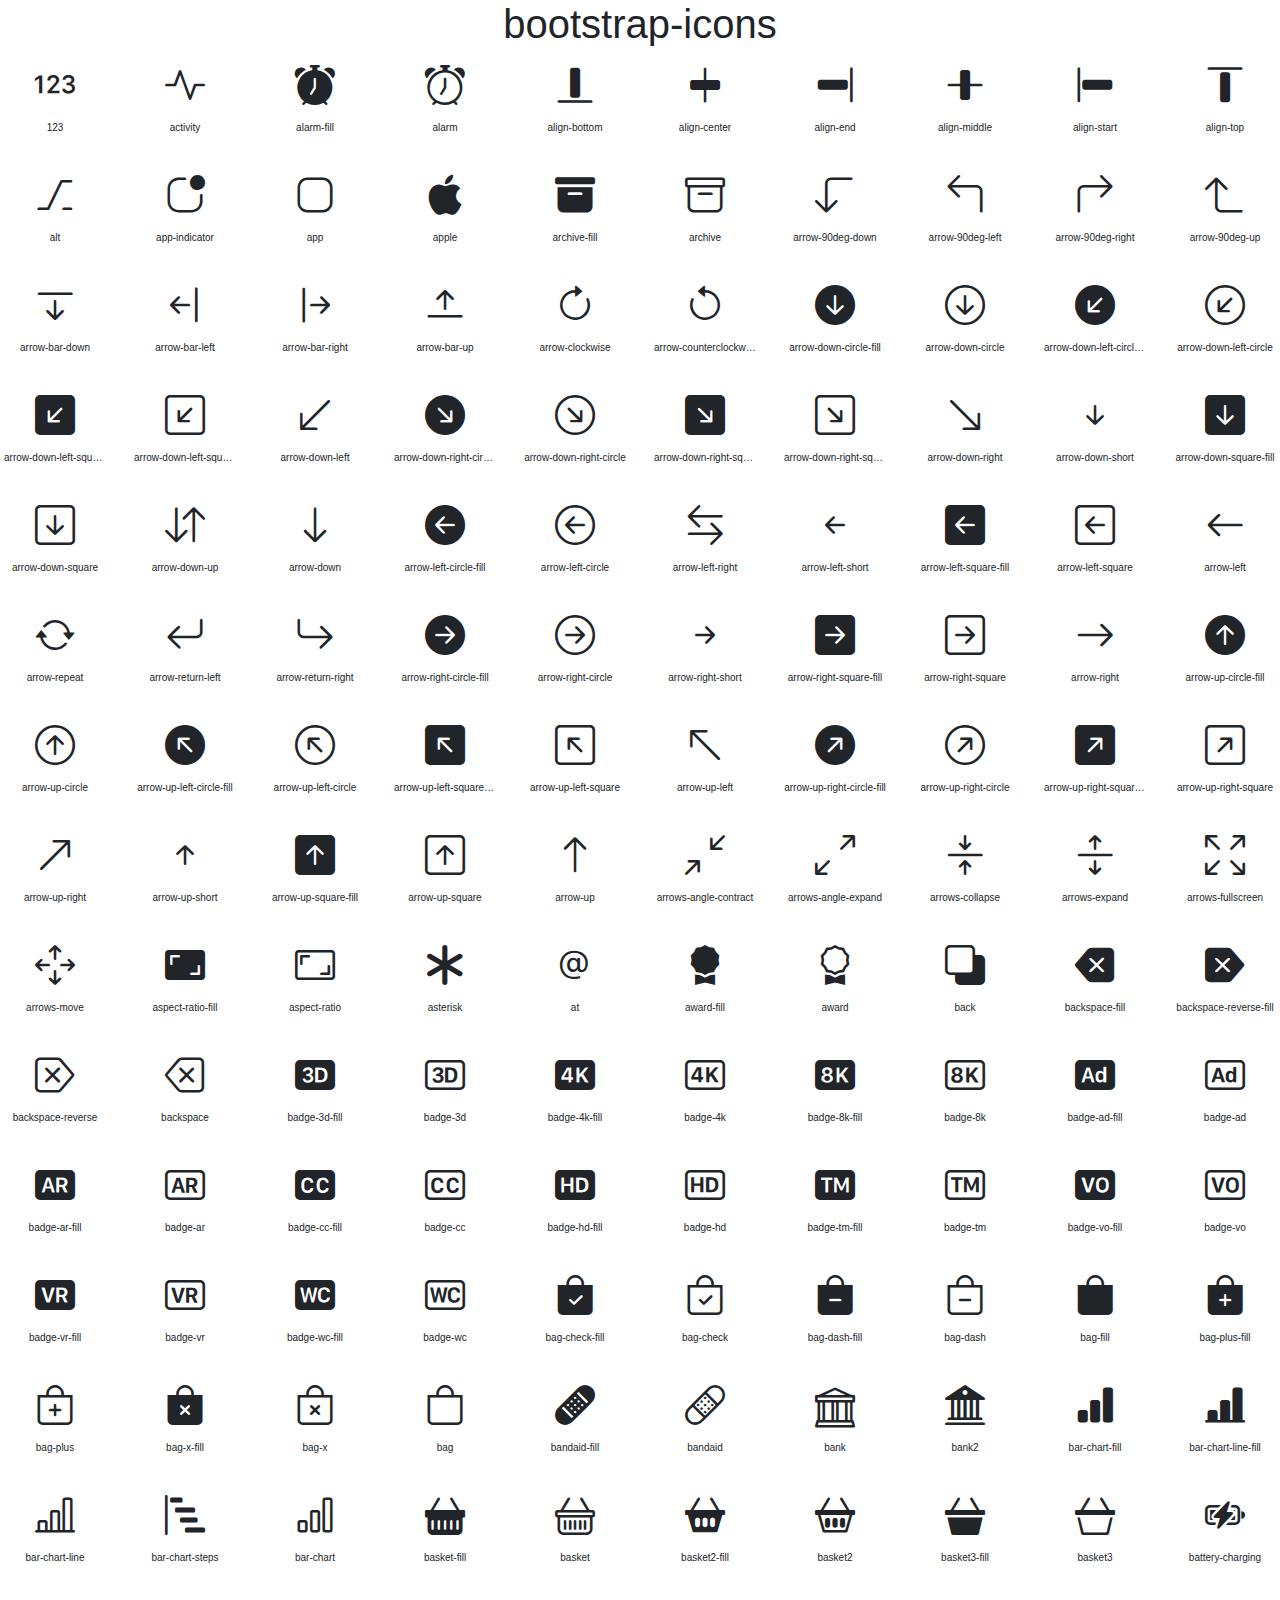
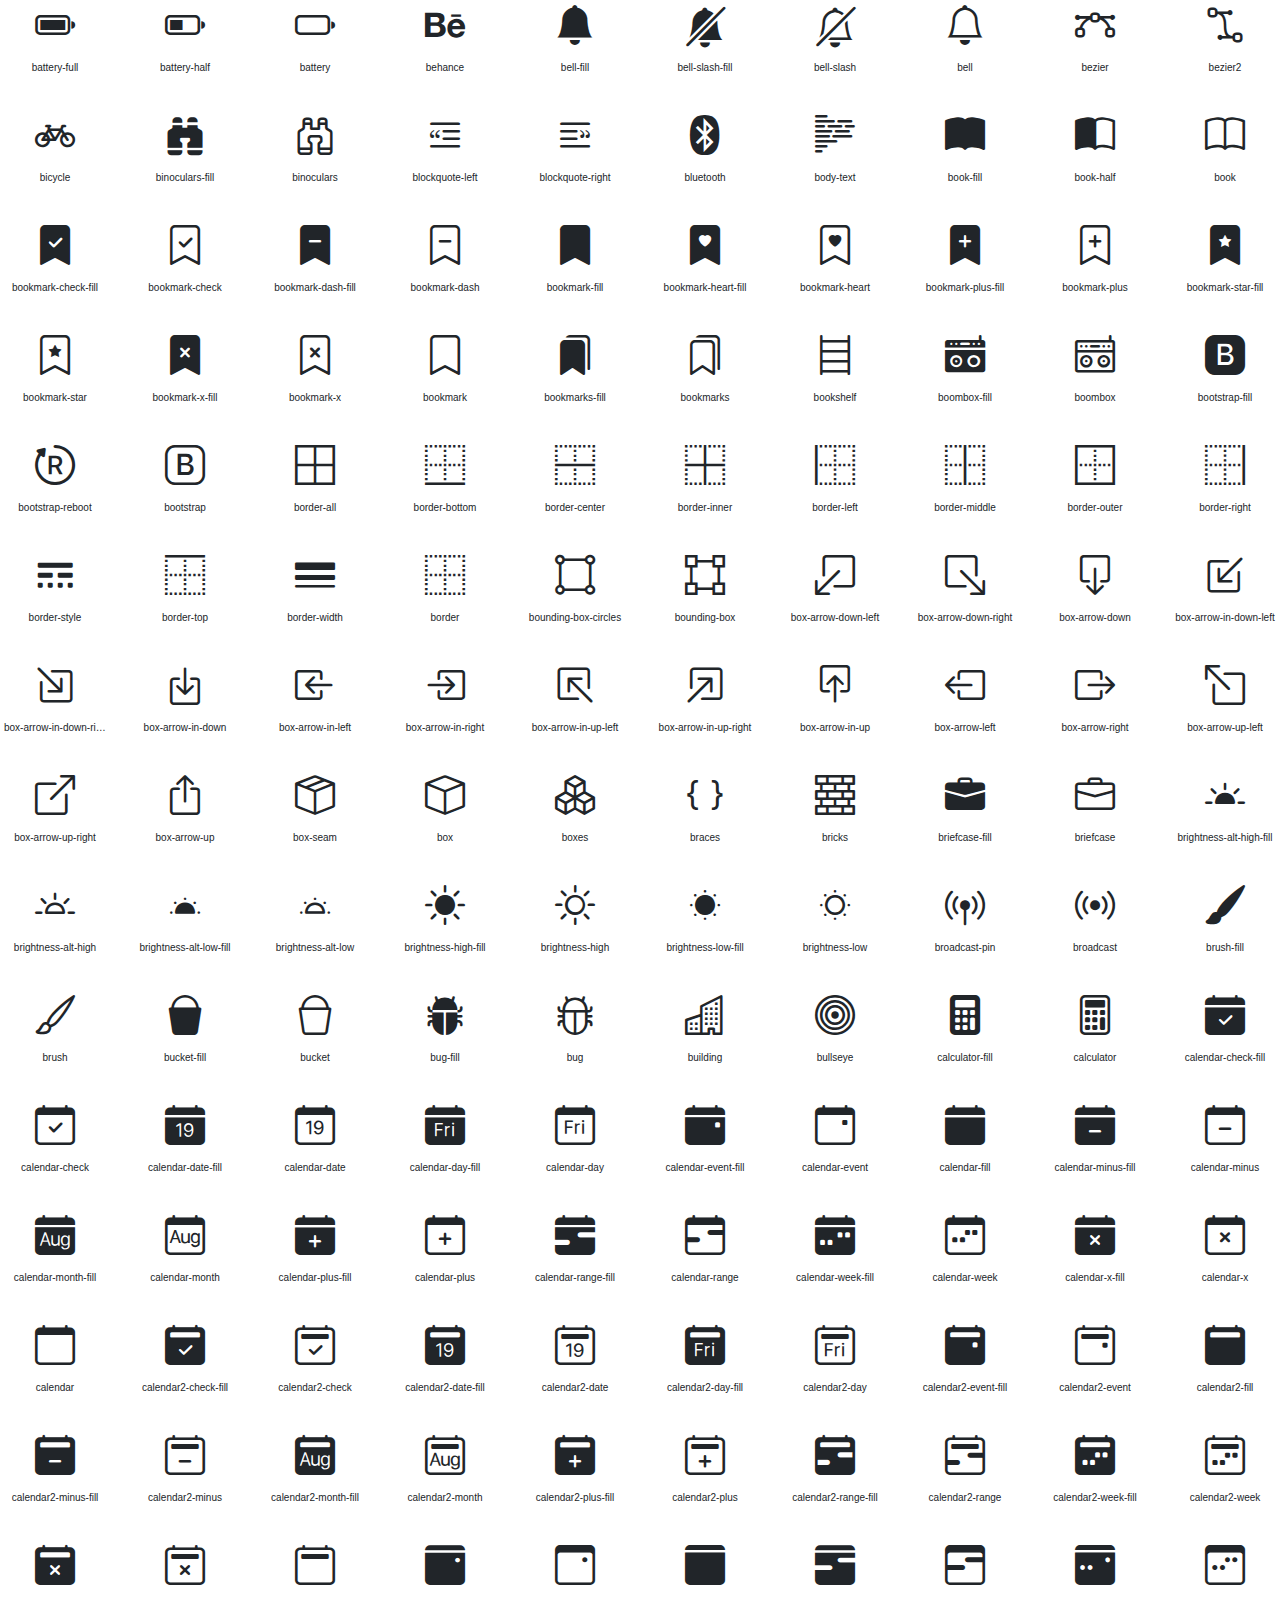
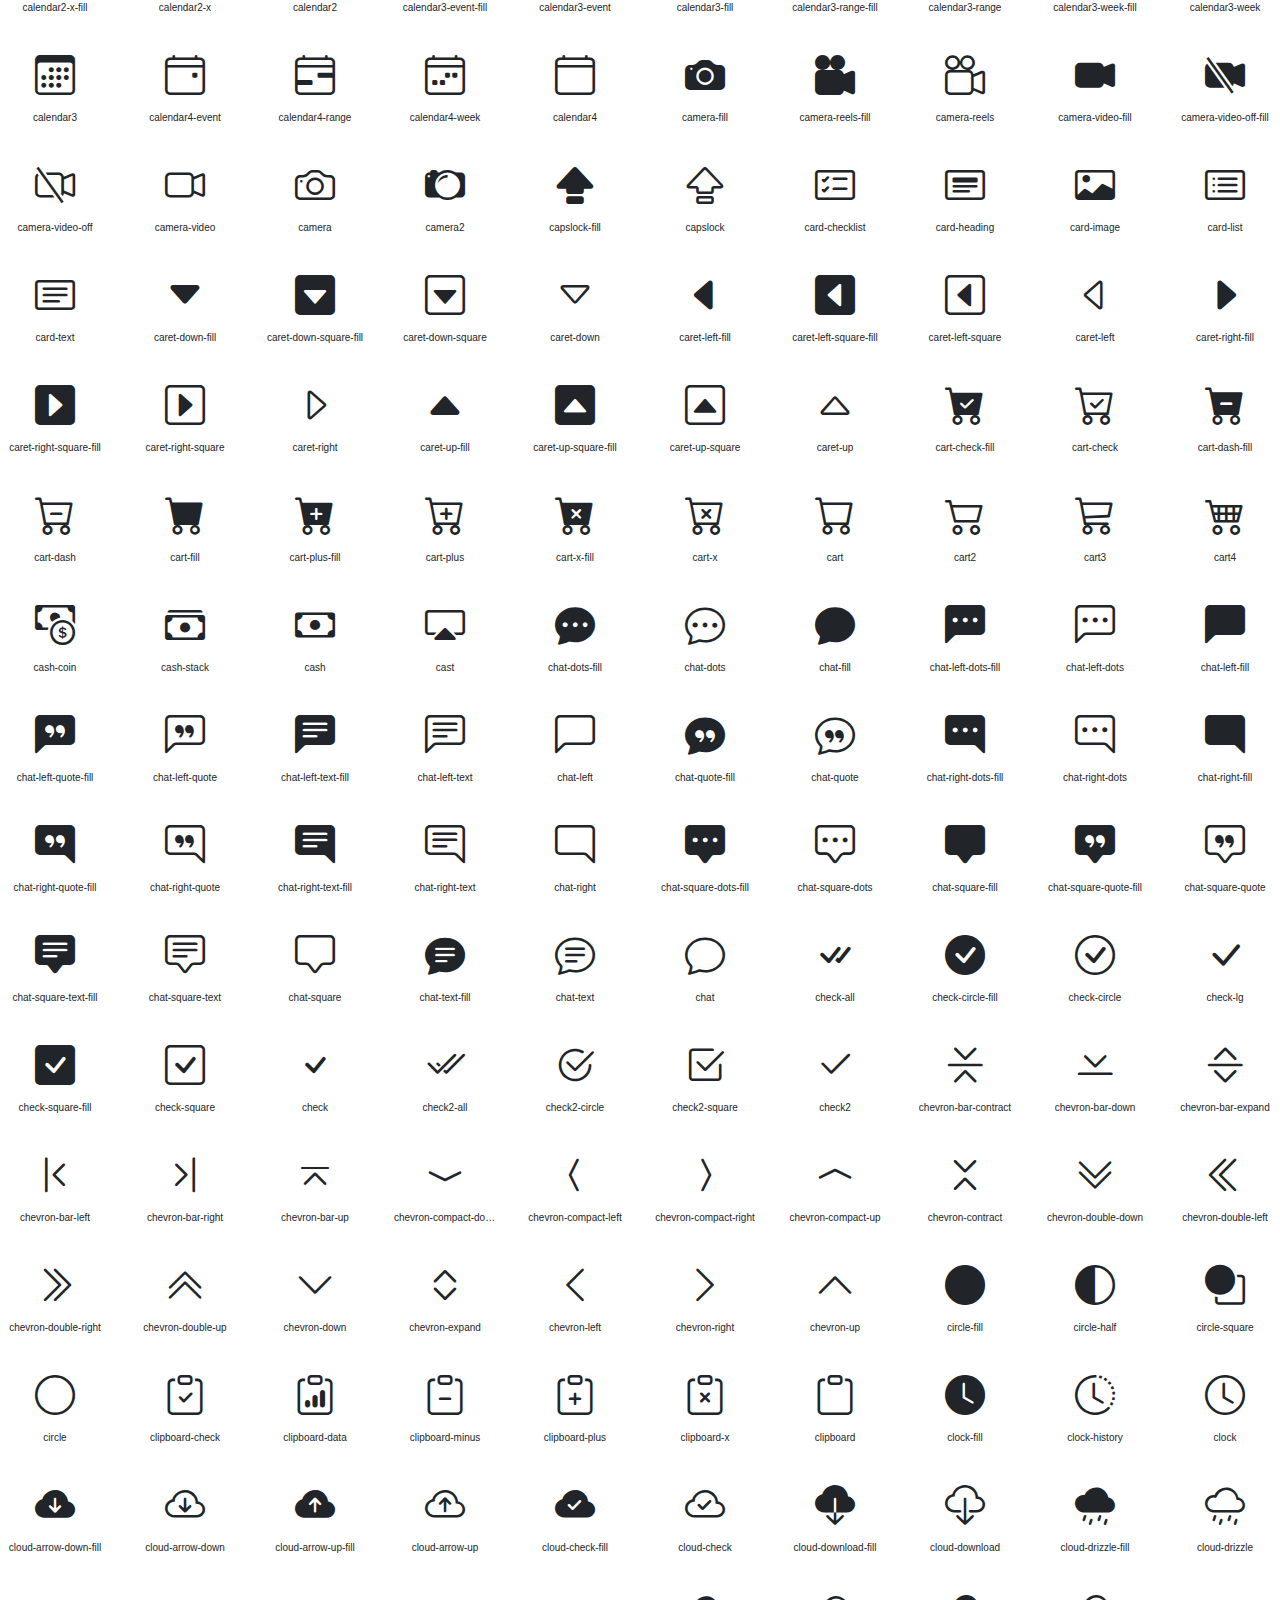
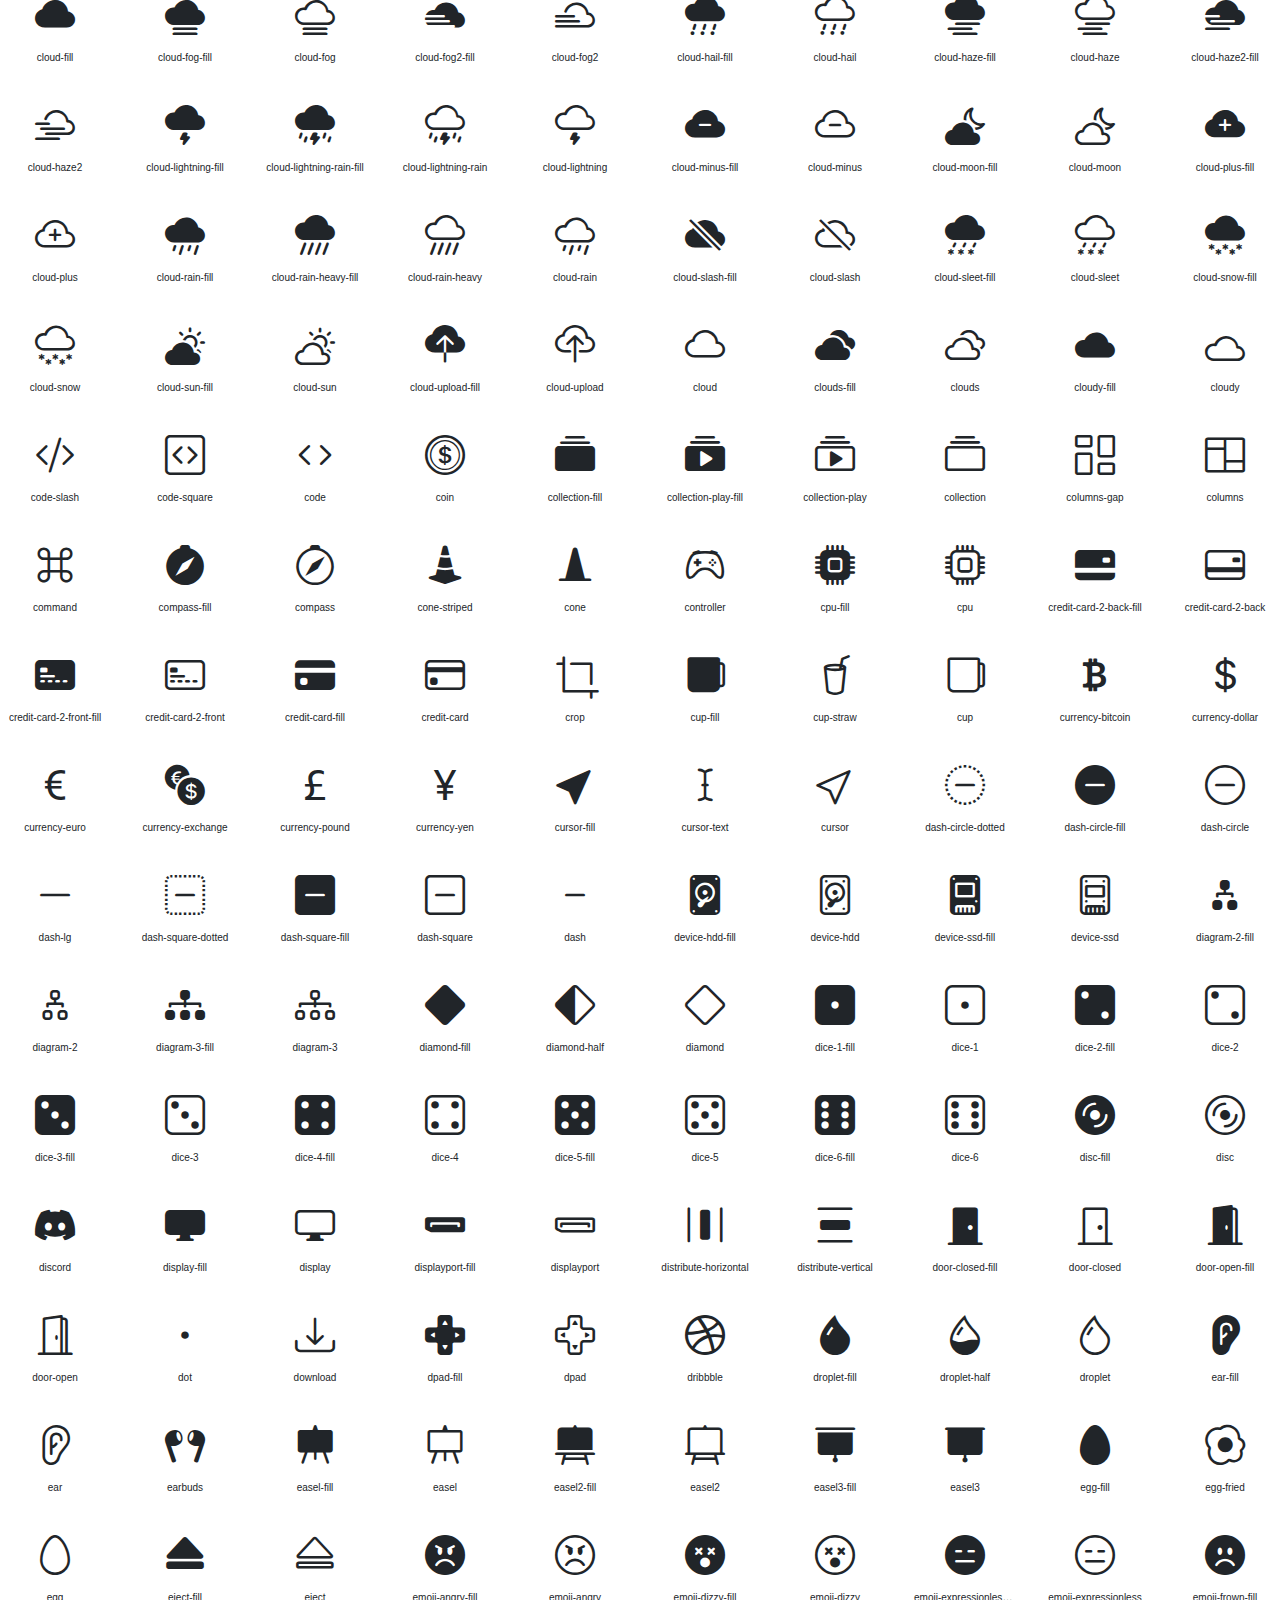
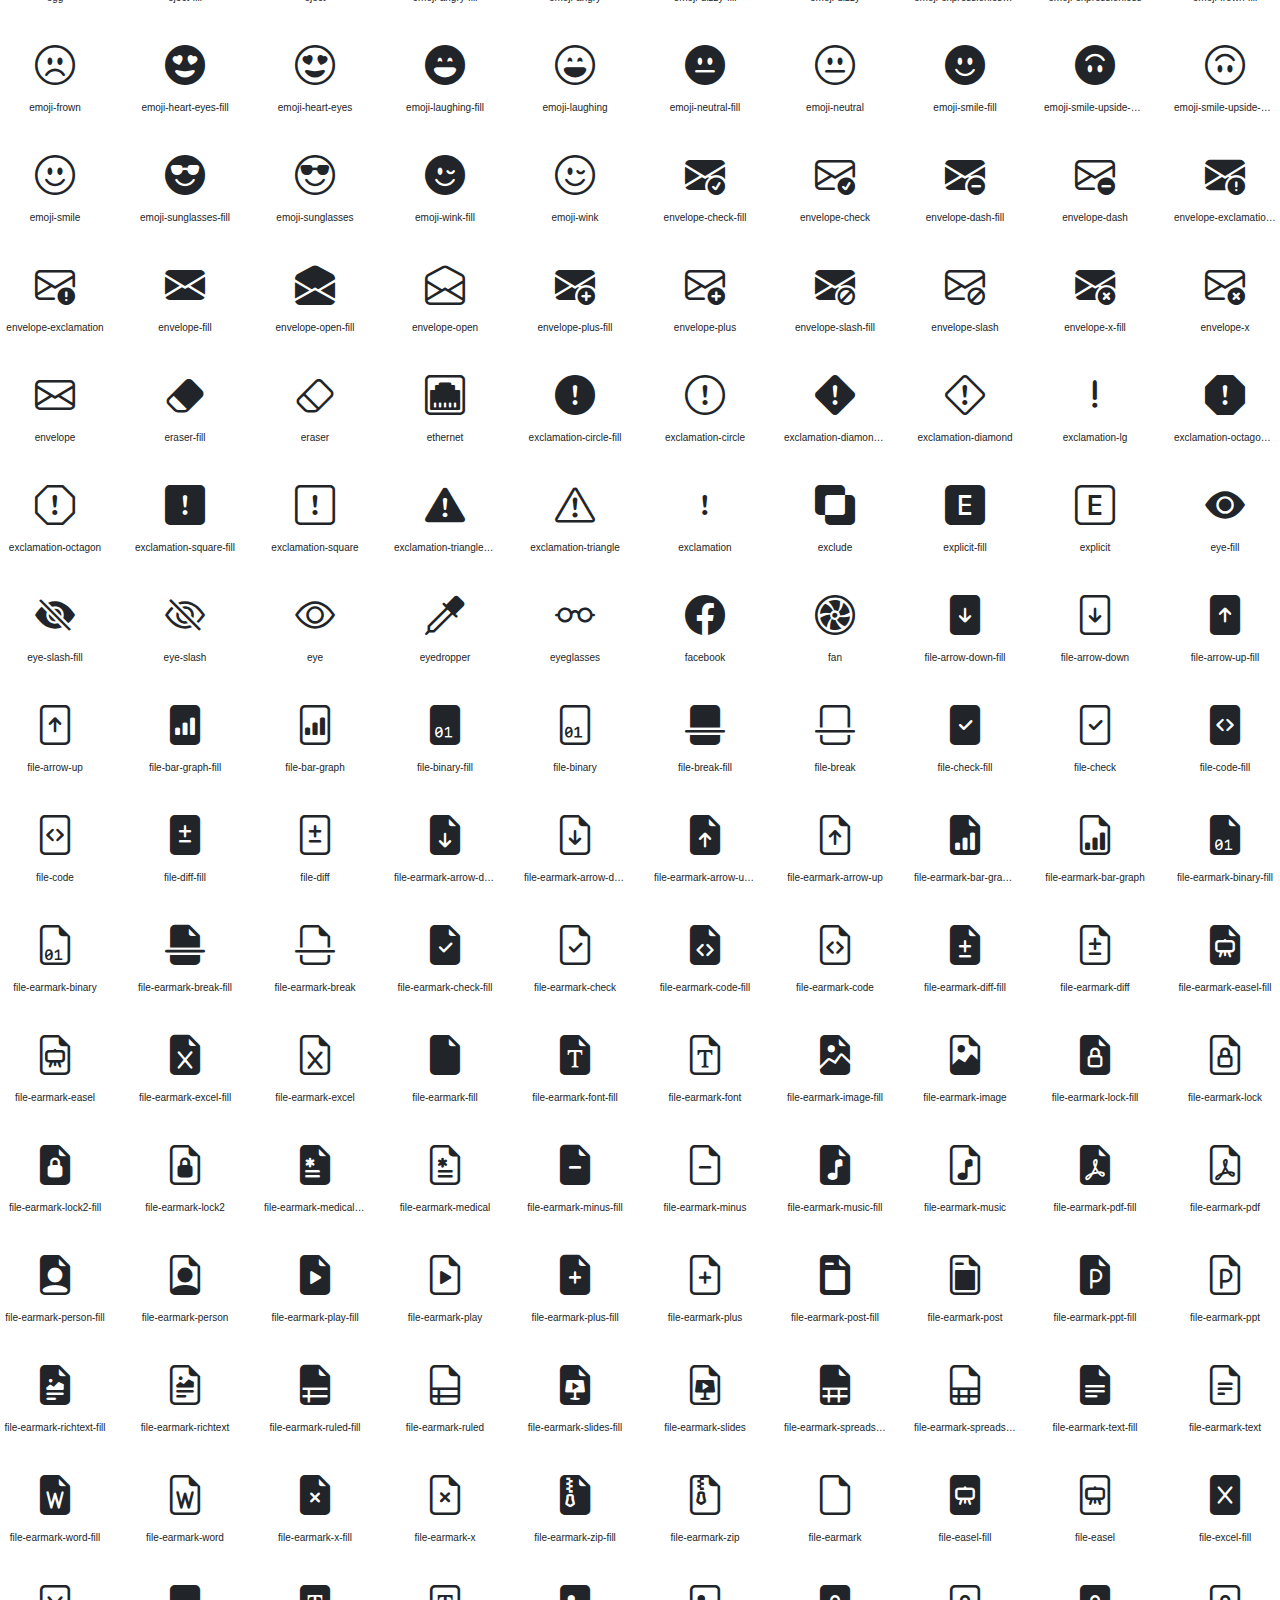
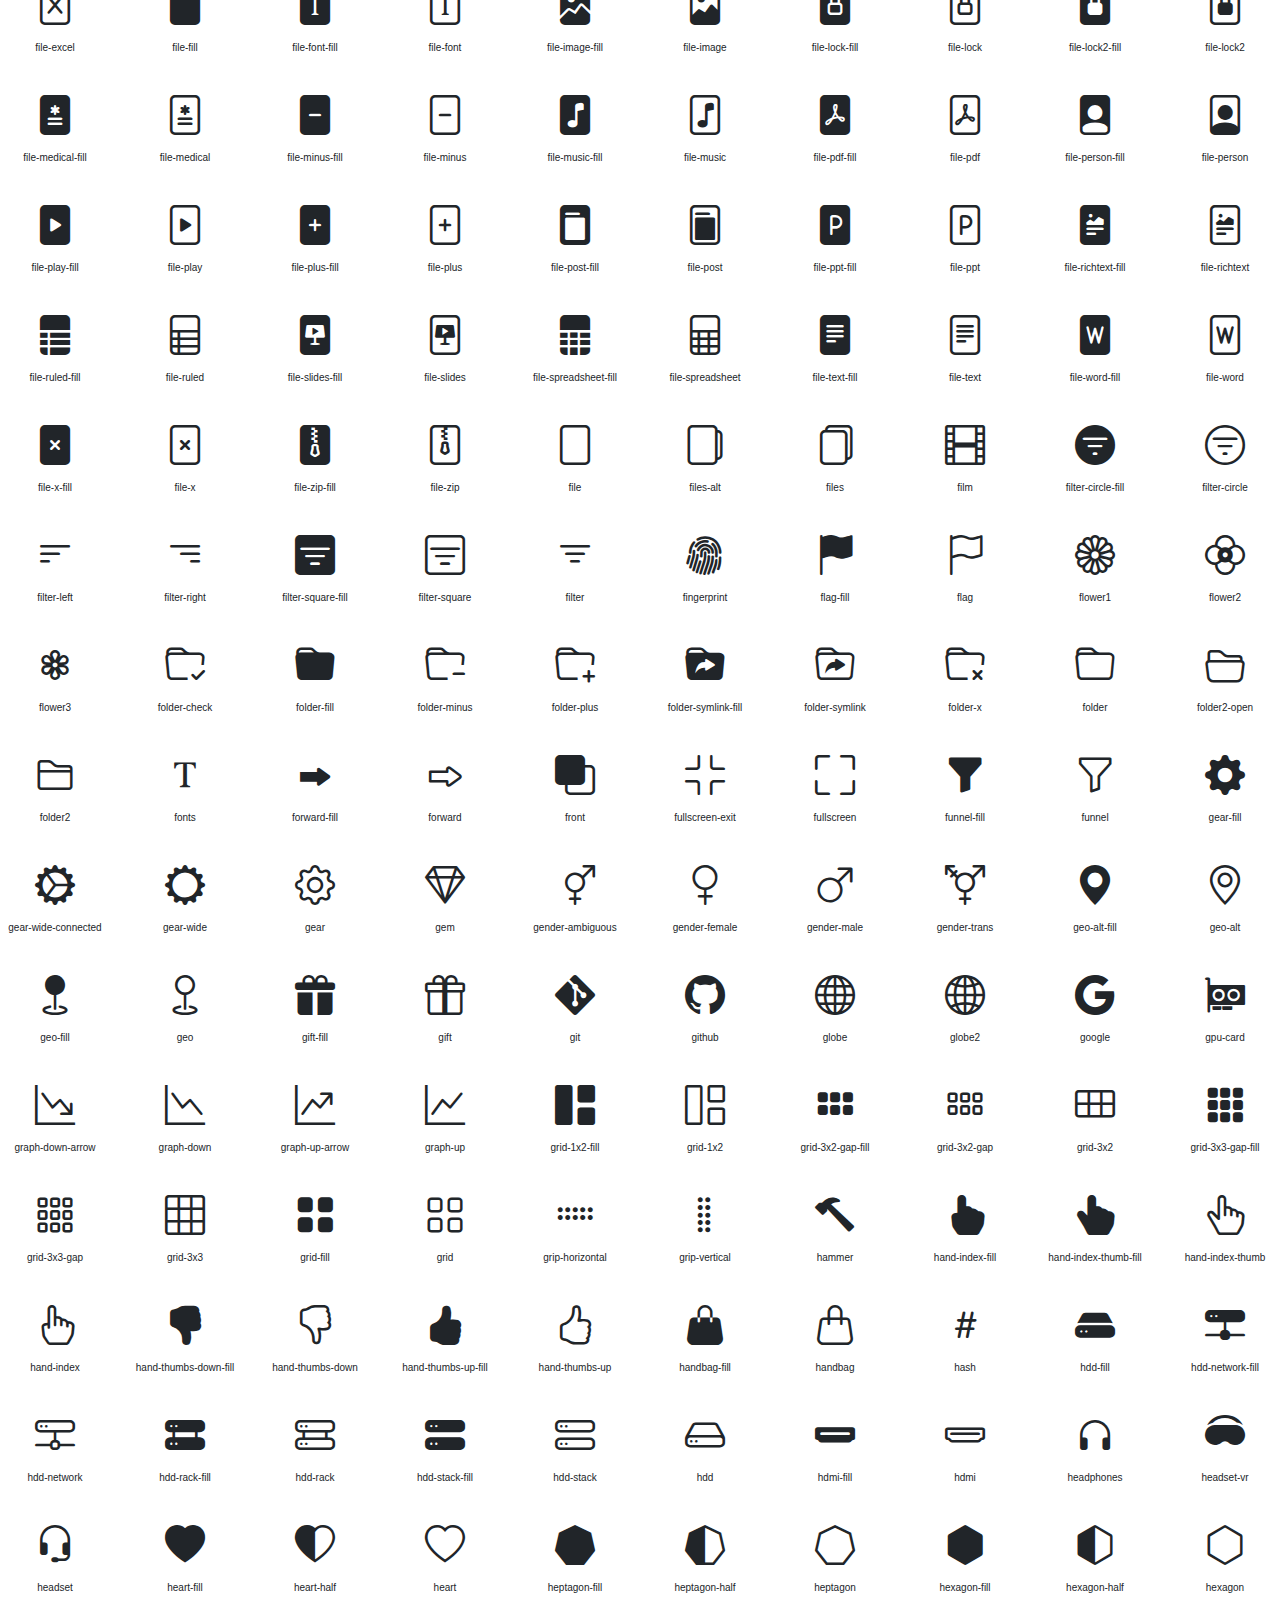
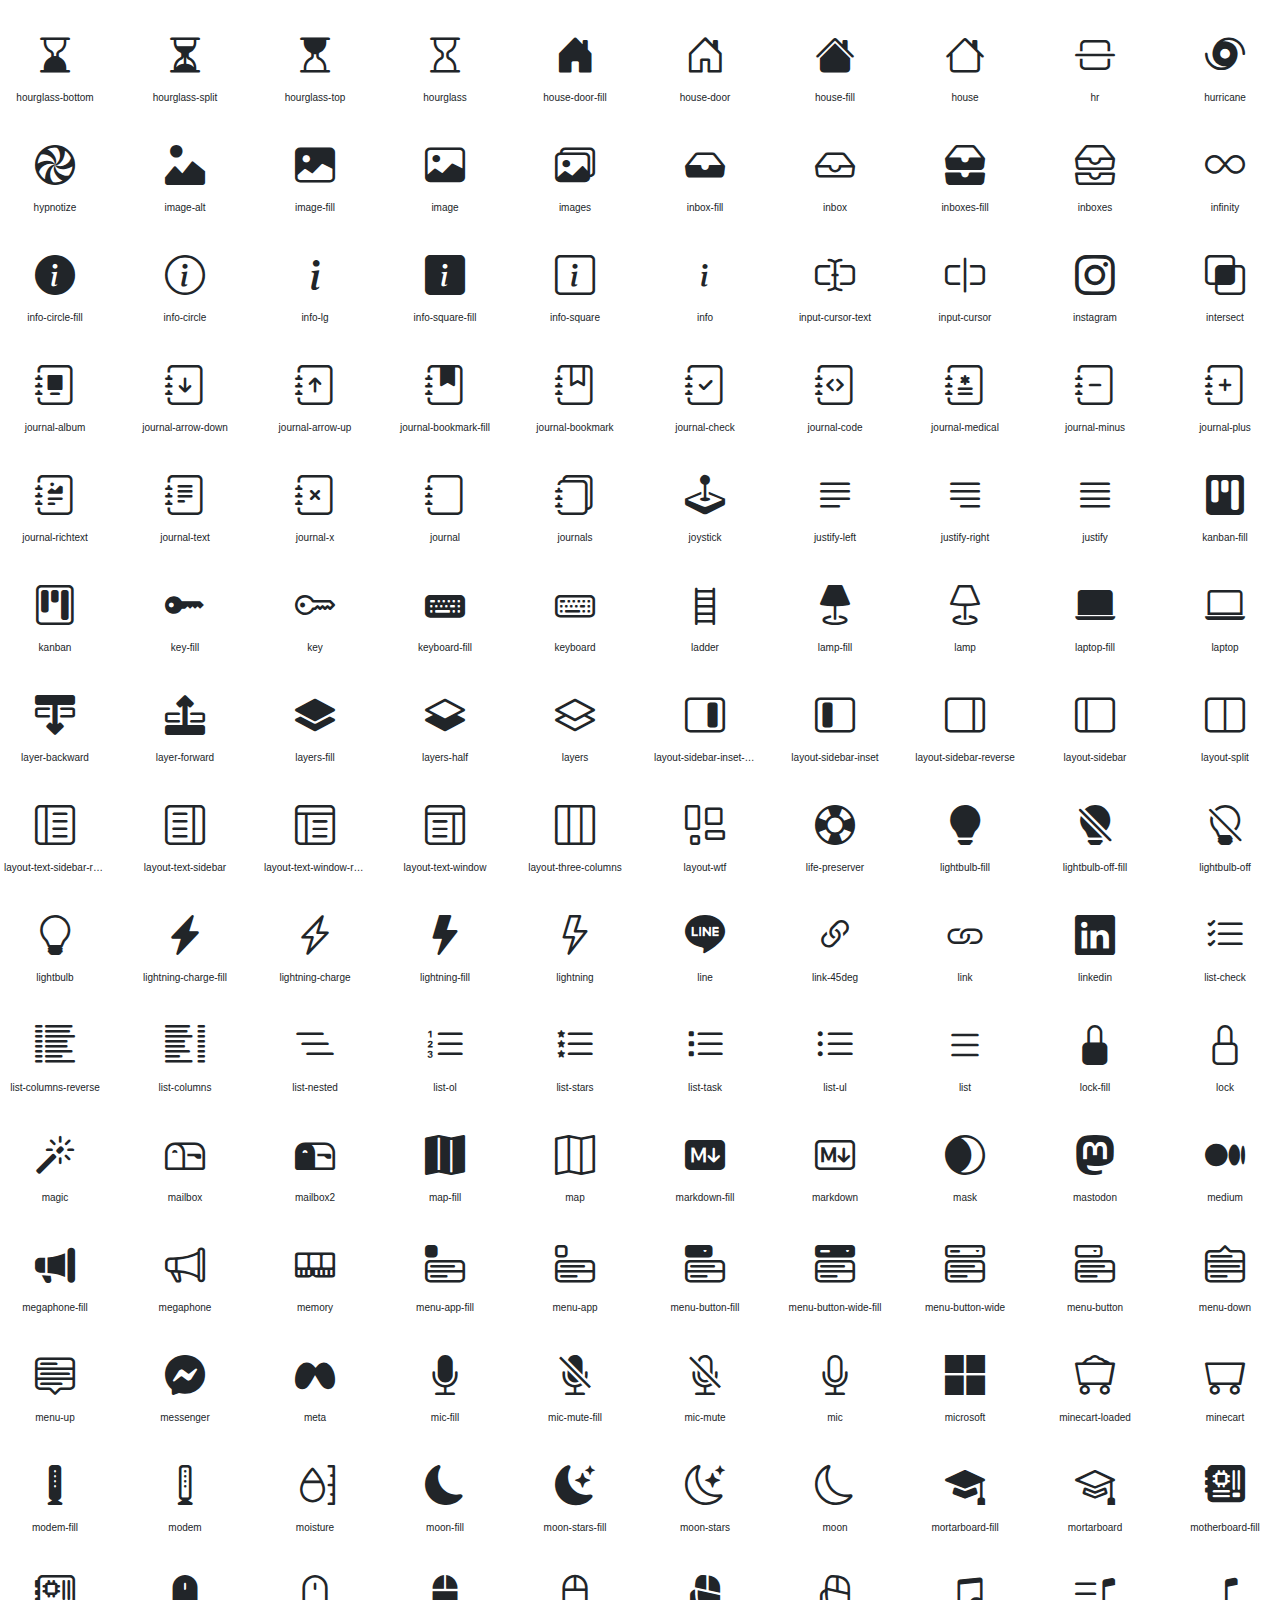
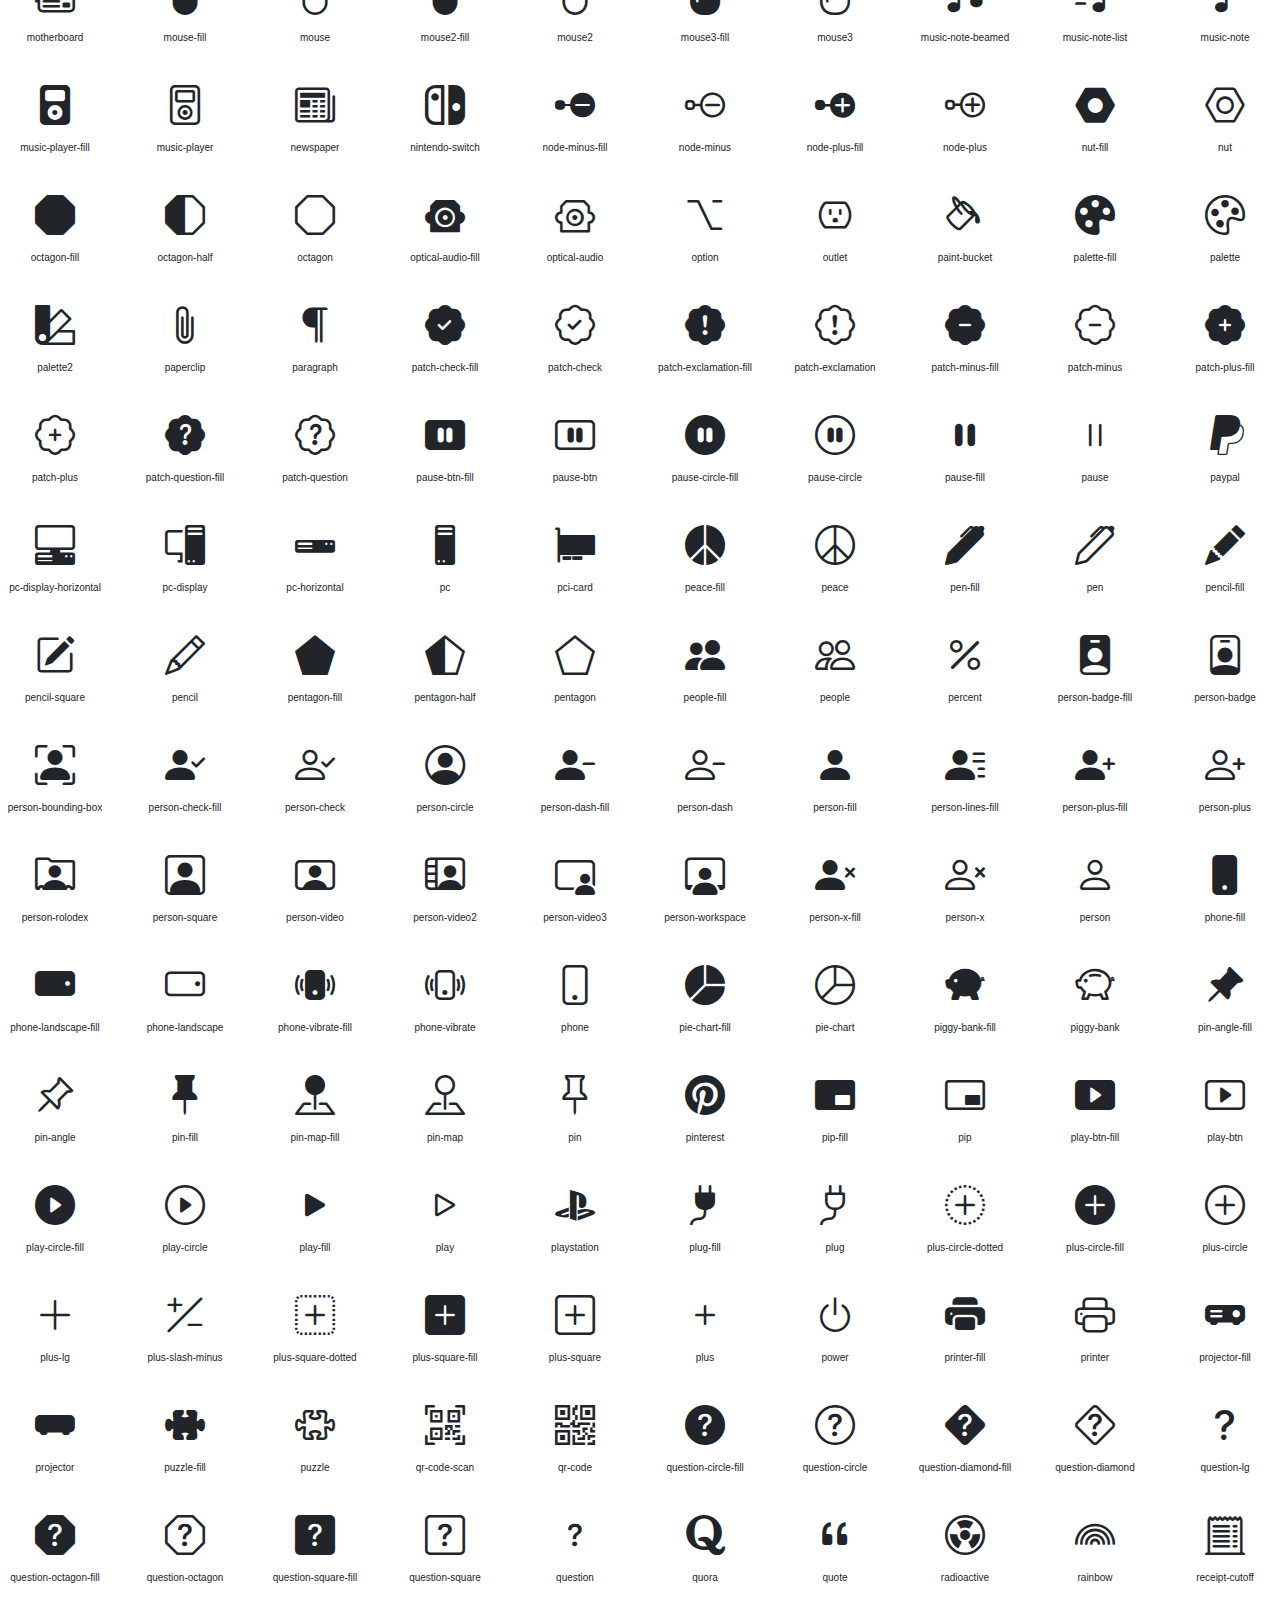
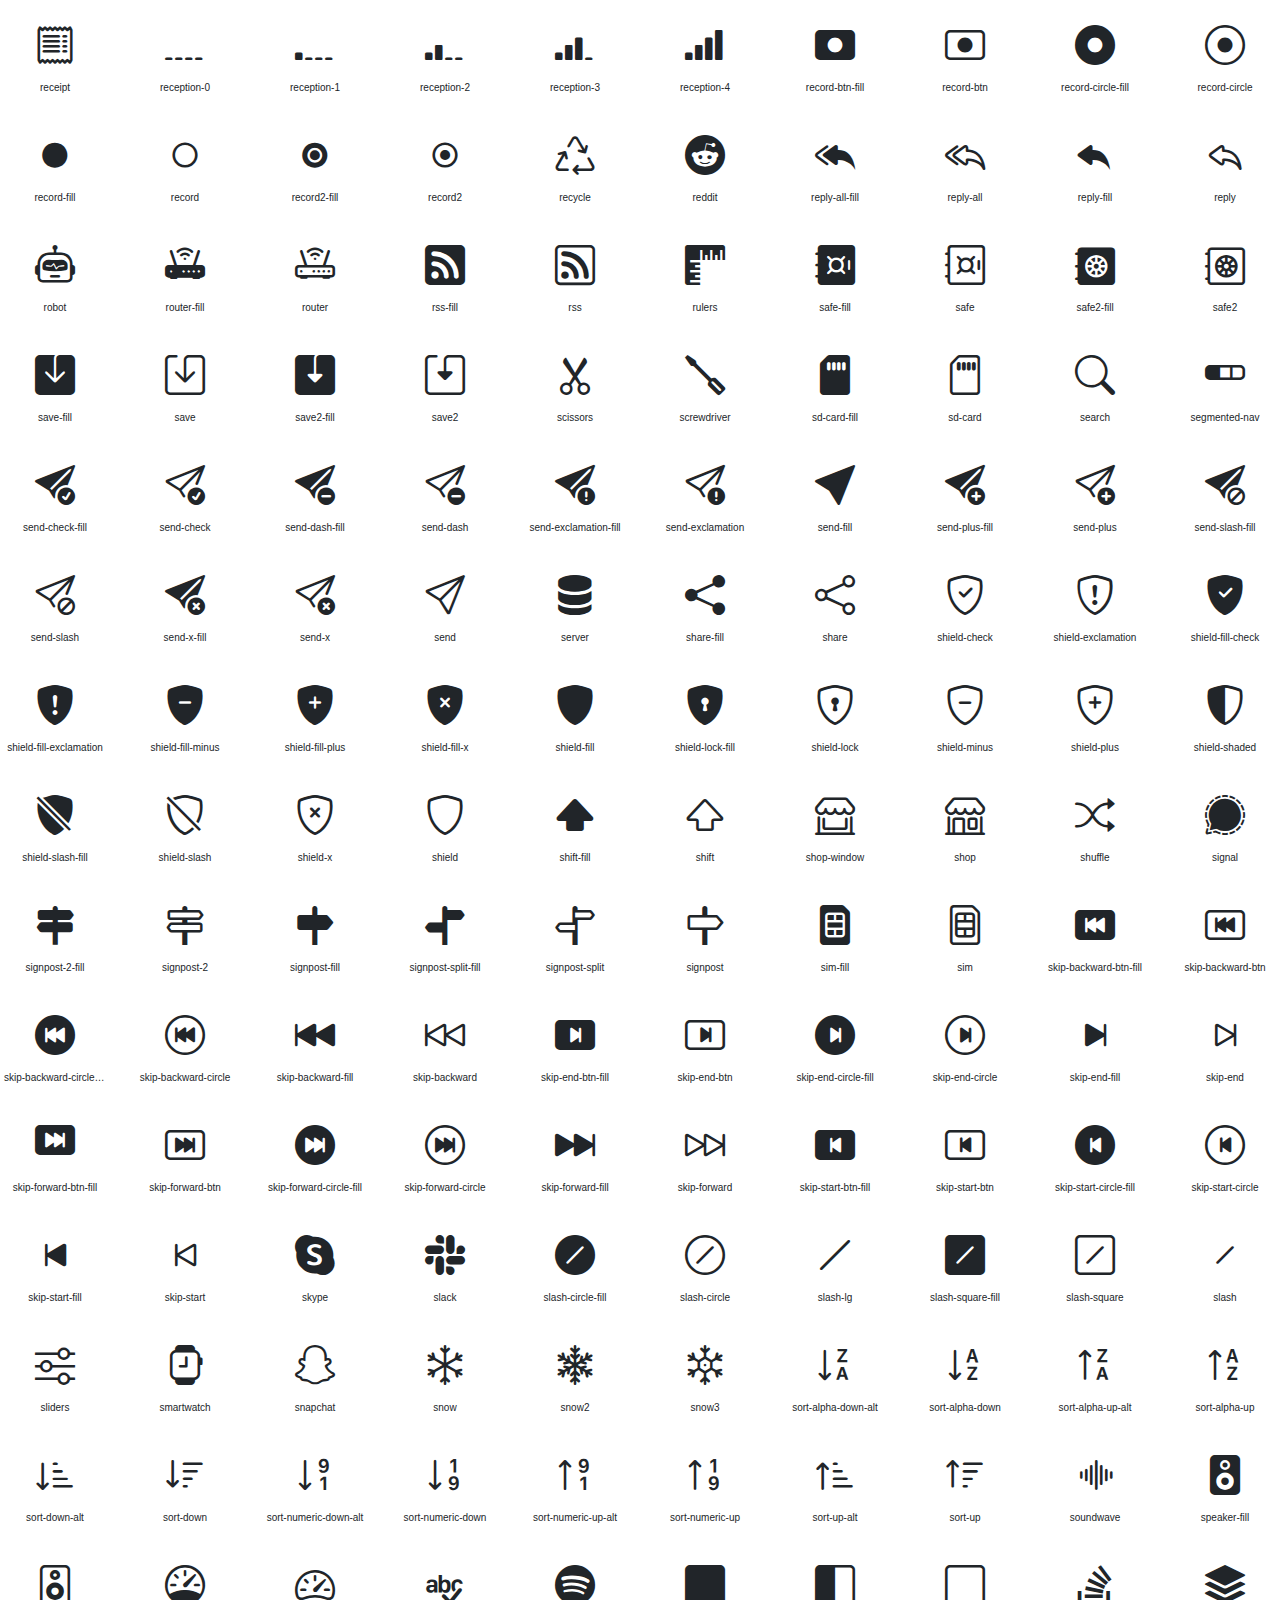
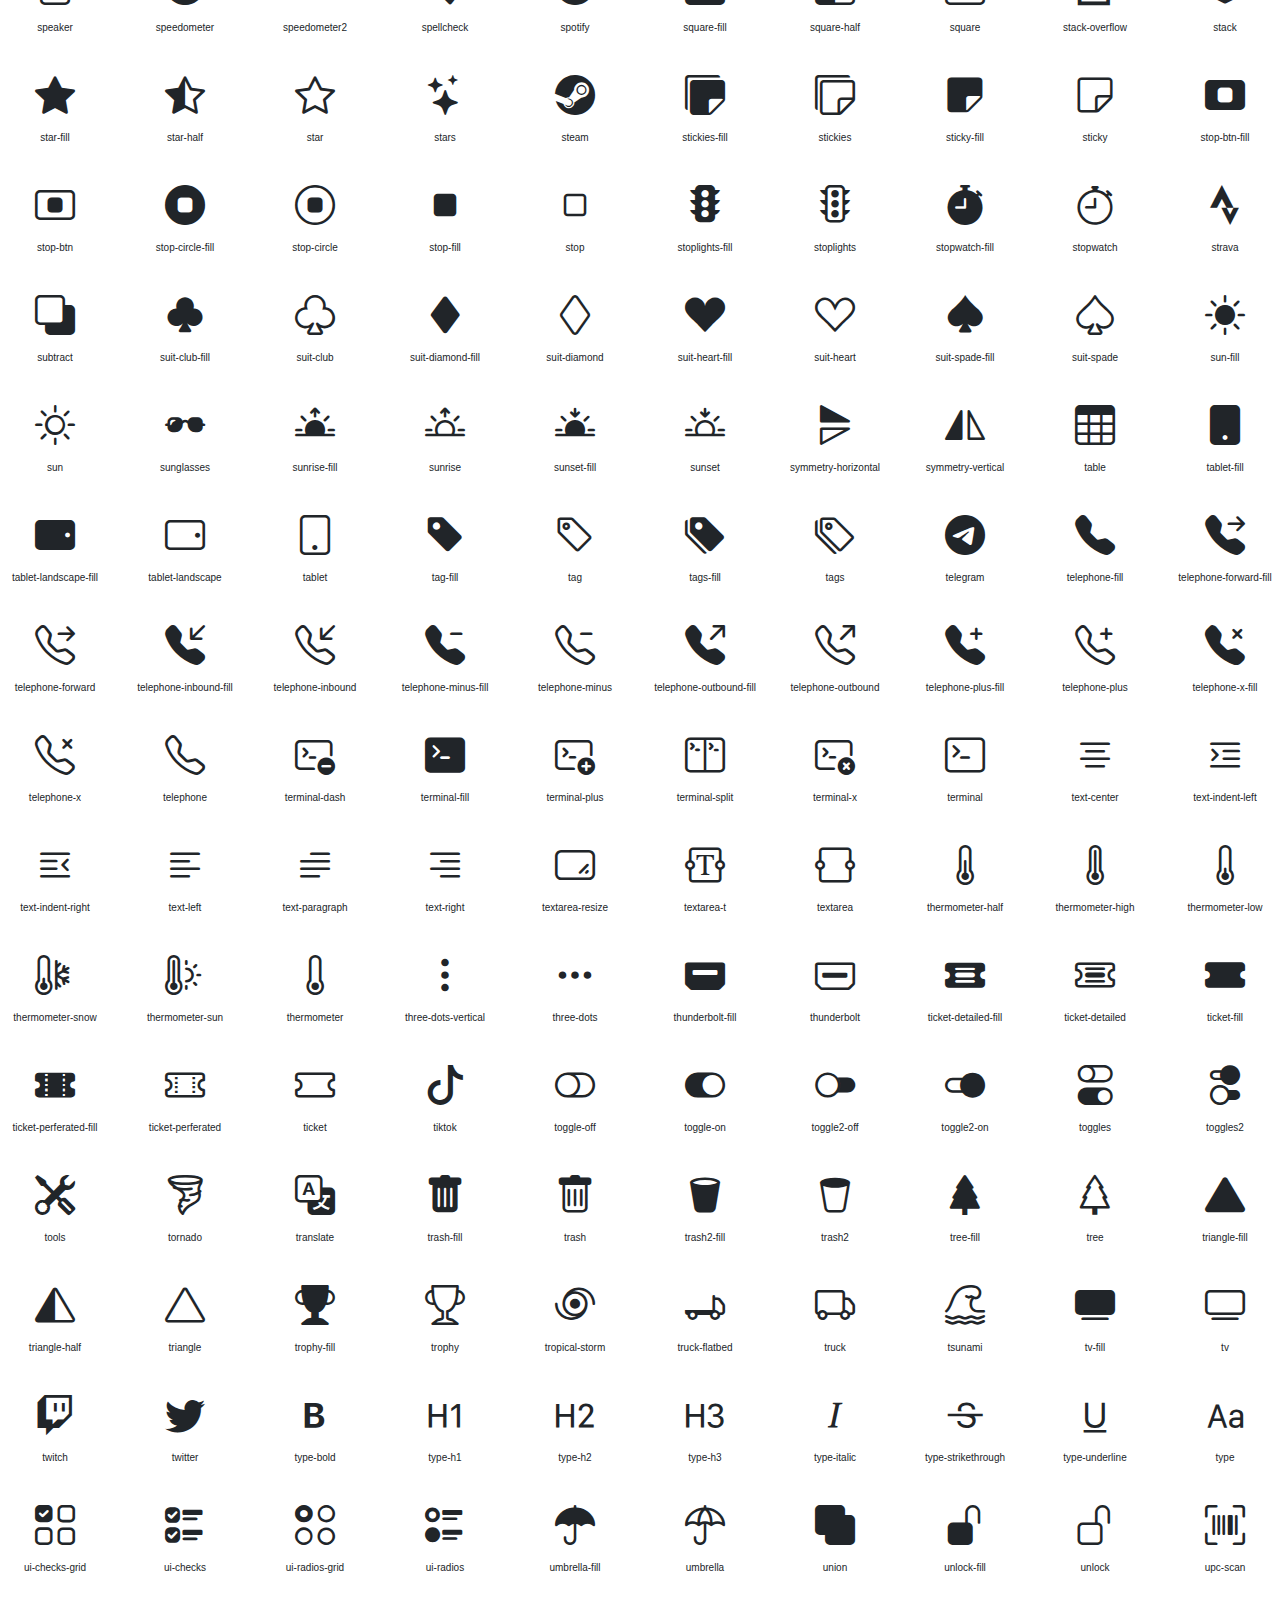
<file: assets/vendor/bootstrap-icons/index.html>
<!doctype html>
<html lang="en">
<head>
  <meta charset="utf-8">
  <title>bootstrap-icons</title>

  <style>
    .icons {
      display: grid;
      max-width: 100%;
      grid-template-columns: repeat(auto-fit, minmax(100px, 1fr) );
      gap: 1.25rem;
    }
    .icon {
      background-color: var(--bs-light);
      border-radius: .25rem;
    }
    .bi {
      margin: .25rem;
      font-size: 2.5rem;
    }
    .label {
      font-family: var(--bs-font-monospace);
    }
    .label {
      display: inline-block;
      width: 100%;
      overflow: hidden;
      padding: .25rem;
      font-size: .625rem;
      text-overflow: ellipsis;
      white-space: nowrap;
    }
  </style>

  <link rel="stylesheet" href="/assets/css/bootstrap.min.css">
  <link rel="stylesheet" href="bootstrap-icons.css">
</head>
<body class="text-center">

  <h1>bootstrap-icons</h1>

  <div class="icons">
    <div class="icon">
      <i class="bi bi-123"></i>
      <div class="label">123</div>
    </div>
    <div class="icon">
      <i class="bi bi-activity"></i>
      <div class="label">activity</div>
    </div>
    <div class="icon">
      <i class="bi bi-alarm-fill"></i>
      <div class="label">alarm-fill</div>
    </div>
    <div class="icon">
      <i class="bi bi-alarm"></i>
      <div class="label">alarm</div>
    </div>
    <div class="icon">
      <i class="bi bi-align-bottom"></i>
      <div class="label">align-bottom</div>
    </div>
    <div class="icon">
      <i class="bi bi-align-center"></i>
      <div class="label">align-center</div>
    </div>
    <div class="icon">
      <i class="bi bi-align-end"></i>
      <div class="label">align-end</div>
    </div>
    <div class="icon">
      <i class="bi bi-align-middle"></i>
      <div class="label">align-middle</div>
    </div>
    <div class="icon">
      <i class="bi bi-align-start"></i>
      <div class="label">align-start</div>
    </div>
    <div class="icon">
      <i class="bi bi-align-top"></i>
      <div class="label">align-top</div>
    </div>
    <div class="icon">
      <i class="bi bi-alt"></i>
      <div class="label">alt</div>
    </div>
    <div class="icon">
      <i class="bi bi-app-indicator"></i>
      <div class="label">app-indicator</div>
    </div>
    <div class="icon">
      <i class="bi bi-app"></i>
      <div class="label">app</div>
    </div>
    <div class="icon">
      <i class="bi bi-apple"></i>
      <div class="label">apple</div>
    </div>
    <div class="icon">
      <i class="bi bi-archive-fill"></i>
      <div class="label">archive-fill</div>
    </div>
    <div class="icon">
      <i class="bi bi-archive"></i>
      <div class="label">archive</div>
    </div>
    <div class="icon">
      <i class="bi bi-arrow-90deg-down"></i>
      <div class="label">arrow-90deg-down</div>
    </div>
    <div class="icon">
      <i class="bi bi-arrow-90deg-left"></i>
      <div class="label">arrow-90deg-left</div>
    </div>
    <div class="icon">
      <i class="bi bi-arrow-90deg-right"></i>
      <div class="label">arrow-90deg-right</div>
    </div>
    <div class="icon">
      <i class="bi bi-arrow-90deg-up"></i>
      <div class="label">arrow-90deg-up</div>
    </div>
    <div class="icon">
      <i class="bi bi-arrow-bar-down"></i>
      <div class="label">arrow-bar-down</div>
    </div>
    <div class="icon">
      <i class="bi bi-arrow-bar-left"></i>
      <div class="label">arrow-bar-left</div>
    </div>
    <div class="icon">
      <i class="bi bi-arrow-bar-right"></i>
      <div class="label">arrow-bar-right</div>
    </div>
    <div class="icon">
      <i class="bi bi-arrow-bar-up"></i>
      <div class="label">arrow-bar-up</div>
    </div>
    <div class="icon">
      <i class="bi bi-arrow-clockwise"></i>
      <div class="label">arrow-clockwise</div>
    </div>
    <div class="icon">
      <i class="bi bi-arrow-counterclockwise"></i>
      <div class="label">arrow-counterclockwise</div>
    </div>
    <div class="icon">
      <i class="bi bi-arrow-down-circle-fill"></i>
      <div class="label">arrow-down-circle-fill</div>
    </div>
    <div class="icon">
      <i class="bi bi-arrow-down-circle"></i>
      <div class="label">arrow-down-circle</div>
    </div>
    <div class="icon">
      <i class="bi bi-arrow-down-left-circle-fill"></i>
      <div class="label">arrow-down-left-circle-fill</div>
    </div>
    <div class="icon">
      <i class="bi bi-arrow-down-left-circle"></i>
      <div class="label">arrow-down-left-circle</div>
    </div>
    <div class="icon">
      <i class="bi bi-arrow-down-left-square-fill"></i>
      <div class="label">arrow-down-left-square-fill</div>
    </div>
    <div class="icon">
      <i class="bi bi-arrow-down-left-square"></i>
      <div class="label">arrow-down-left-square</div>
    </div>
    <div class="icon">
      <i class="bi bi-arrow-down-left"></i>
      <div class="label">arrow-down-left</div>
    </div>
    <div class="icon">
      <i class="bi bi-arrow-down-right-circle-fill"></i>
      <div class="label">arrow-down-right-circle-fill</div>
    </div>
    <div class="icon">
      <i class="bi bi-arrow-down-right-circle"></i>
      <div class="label">arrow-down-right-circle</div>
    </div>
    <div class="icon">
      <i class="bi bi-arrow-down-right-square-fill"></i>
      <div class="label">arrow-down-right-square-fill</div>
    </div>
    <div class="icon">
      <i class="bi bi-arrow-down-right-square"></i>
      <div class="label">arrow-down-right-square</div>
    </div>
    <div class="icon">
      <i class="bi bi-arrow-down-right"></i>
      <div class="label">arrow-down-right</div>
    </div>
    <div class="icon">
      <i class="bi bi-arrow-down-short"></i>
      <div class="label">arrow-down-short</div>
    </div>
    <div class="icon">
      <i class="bi bi-arrow-down-square-fill"></i>
      <div class="label">arrow-down-square-fill</div>
    </div>
    <div class="icon">
      <i class="bi bi-arrow-down-square"></i>
      <div class="label">arrow-down-square</div>
    </div>
    <div class="icon">
      <i class="bi bi-arrow-down-up"></i>
      <div class="label">arrow-down-up</div>
    </div>
    <div class="icon">
      <i class="bi bi-arrow-down"></i>
      <div class="label">arrow-down</div>
    </div>
    <div class="icon">
      <i class="bi bi-arrow-left-circle-fill"></i>
      <div class="label">arrow-left-circle-fill</div>
    </div>
    <div class="icon">
      <i class="bi bi-arrow-left-circle"></i>
      <div class="label">arrow-left-circle</div>
    </div>
    <div class="icon">
      <i class="bi bi-arrow-left-right"></i>
      <div class="label">arrow-left-right</div>
    </div>
    <div class="icon">
      <i class="bi bi-arrow-left-short"></i>
      <div class="label">arrow-left-short</div>
    </div>
    <div class="icon">
      <i class="bi bi-arrow-left-square-fill"></i>
      <div class="label">arrow-left-square-fill</div>
    </div>
    <div class="icon">
      <i class="bi bi-arrow-left-square"></i>
      <div class="label">arrow-left-square</div>
    </div>
    <div class="icon">
      <i class="bi bi-arrow-left"></i>
      <div class="label">arrow-left</div>
    </div>
    <div class="icon">
      <i class="bi bi-arrow-repeat"></i>
      <div class="label">arrow-repeat</div>
    </div>
    <div class="icon">
      <i class="bi bi-arrow-return-left"></i>
      <div class="label">arrow-return-left</div>
    </div>
    <div class="icon">
      <i class="bi bi-arrow-return-right"></i>
      <div class="label">arrow-return-right</div>
    </div>
    <div class="icon">
      <i class="bi bi-arrow-right-circle-fill"></i>
      <div class="label">arrow-right-circle-fill</div>
    </div>
    <div class="icon">
      <i class="bi bi-arrow-right-circle"></i>
      <div class="label">arrow-right-circle</div>
    </div>
    <div class="icon">
      <i class="bi bi-arrow-right-short"></i>
      <div class="label">arrow-right-short</div>
    </div>
    <div class="icon">
      <i class="bi bi-arrow-right-square-fill"></i>
      <div class="label">arrow-right-square-fill</div>
    </div>
    <div class="icon">
      <i class="bi bi-arrow-right-square"></i>
      <div class="label">arrow-right-square</div>
    </div>
    <div class="icon">
      <i class="bi bi-arrow-right"></i>
      <div class="label">arrow-right</div>
    </div>
    <div class="icon">
      <i class="bi bi-arrow-up-circle-fill"></i>
      <div class="label">arrow-up-circle-fill</div>
    </div>
    <div class="icon">
      <i class="bi bi-arrow-up-circle"></i>
      <div class="label">arrow-up-circle</div>
    </div>
    <div class="icon">
      <i class="bi bi-arrow-up-left-circle-fill"></i>
      <div class="label">arrow-up-left-circle-fill</div>
    </div>
    <div class="icon">
      <i class="bi bi-arrow-up-left-circle"></i>
      <div class="label">arrow-up-left-circle</div>
    </div>
    <div class="icon">
      <i class="bi bi-arrow-up-left-square-fill"></i>
      <div class="label">arrow-up-left-square-fill</div>
    </div>
    <div class="icon">
      <i class="bi bi-arrow-up-left-square"></i>
      <div class="label">arrow-up-left-square</div>
    </div>
    <div class="icon">
      <i class="bi bi-arrow-up-left"></i>
      <div class="label">arrow-up-left</div>
    </div>
    <div class="icon">
      <i class="bi bi-arrow-up-right-circle-fill"></i>
      <div class="label">arrow-up-right-circle-fill</div>
    </div>
    <div class="icon">
      <i class="bi bi-arrow-up-right-circle"></i>
      <div class="label">arrow-up-right-circle</div>
    </div>
    <div class="icon">
      <i class="bi bi-arrow-up-right-square-fill"></i>
      <div class="label">arrow-up-right-square-fill</div>
    </div>
    <div class="icon">
      <i class="bi bi-arrow-up-right-square"></i>
      <div class="label">arrow-up-right-square</div>
    </div>
    <div class="icon">
      <i class="bi bi-arrow-up-right"></i>
      <div class="label">arrow-up-right</div>
    </div>
    <div class="icon">
      <i class="bi bi-arrow-up-short"></i>
      <div class="label">arrow-up-short</div>
    </div>
    <div class="icon">
      <i class="bi bi-arrow-up-square-fill"></i>
      <div class="label">arrow-up-square-fill</div>
    </div>
    <div class="icon">
      <i class="bi bi-arrow-up-square"></i>
      <div class="label">arrow-up-square</div>
    </div>
    <div class="icon">
      <i class="bi bi-arrow-up"></i>
      <div class="label">arrow-up</div>
    </div>
    <div class="icon">
      <i class="bi bi-arrows-angle-contract"></i>
      <div class="label">arrows-angle-contract</div>
    </div>
    <div class="icon">
      <i class="bi bi-arrows-angle-expand"></i>
      <div class="label">arrows-angle-expand</div>
    </div>
    <div class="icon">
      <i class="bi bi-arrows-collapse"></i>
      <div class="label">arrows-collapse</div>
    </div>
    <div class="icon">
      <i class="bi bi-arrows-expand"></i>
      <div class="label">arrows-expand</div>
    </div>
    <div class="icon">
      <i class="bi bi-arrows-fullscreen"></i>
      <div class="label">arrows-fullscreen</div>
    </div>
    <div class="icon">
      <i class="bi bi-arrows-move"></i>
      <div class="label">arrows-move</div>
    </div>
    <div class="icon">
      <i class="bi bi-aspect-ratio-fill"></i>
      <div class="label">aspect-ratio-fill</div>
    </div>
    <div class="icon">
      <i class="bi bi-aspect-ratio"></i>
      <div class="label">aspect-ratio</div>
    </div>
    <div class="icon">
      <i class="bi bi-asterisk"></i>
      <div class="label">asterisk</div>
    </div>
    <div class="icon">
      <i class="bi bi-at"></i>
      <div class="label">at</div>
    </div>
    <div class="icon">
      <i class="bi bi-award-fill"></i>
      <div class="label">award-fill</div>
    </div>
    <div class="icon">
      <i class="bi bi-award"></i>
      <div class="label">award</div>
    </div>
    <div class="icon">
      <i class="bi bi-back"></i>
      <div class="label">back</div>
    </div>
    <div class="icon">
      <i class="bi bi-backspace-fill"></i>
      <div class="label">backspace-fill</div>
    </div>
    <div class="icon">
      <i class="bi bi-backspace-reverse-fill"></i>
      <div class="label">backspace-reverse-fill</div>
    </div>
    <div class="icon">
      <i class="bi bi-backspace-reverse"></i>
      <div class="label">backspace-reverse</div>
    </div>
    <div class="icon">
      <i class="bi bi-backspace"></i>
      <div class="label">backspace</div>
    </div>
    <div class="icon">
      <i class="bi bi-badge-3d-fill"></i>
      <div class="label">badge-3d-fill</div>
    </div>
    <div class="icon">
      <i class="bi bi-badge-3d"></i>
      <div class="label">badge-3d</div>
    </div>
    <div class="icon">
      <i class="bi bi-badge-4k-fill"></i>
      <div class="label">badge-4k-fill</div>
    </div>
    <div class="icon">
      <i class="bi bi-badge-4k"></i>
      <div class="label">badge-4k</div>
    </div>
    <div class="icon">
      <i class="bi bi-badge-8k-fill"></i>
      <div class="label">badge-8k-fill</div>
    </div>
    <div class="icon">
      <i class="bi bi-badge-8k"></i>
      <div class="label">badge-8k</div>
    </div>
    <div class="icon">
      <i class="bi bi-badge-ad-fill"></i>
      <div class="label">badge-ad-fill</div>
    </div>
    <div class="icon">
      <i class="bi bi-badge-ad"></i>
      <div class="label">badge-ad</div>
    </div>
    <div class="icon">
      <i class="bi bi-badge-ar-fill"></i>
      <div class="label">badge-ar-fill</div>
    </div>
    <div class="icon">
      <i class="bi bi-badge-ar"></i>
      <div class="label">badge-ar</div>
    </div>
    <div class="icon">
      <i class="bi bi-badge-cc-fill"></i>
      <div class="label">badge-cc-fill</div>
    </div>
    <div class="icon">
      <i class="bi bi-badge-cc"></i>
      <div class="label">badge-cc</div>
    </div>
    <div class="icon">
      <i class="bi bi-badge-hd-fill"></i>
      <div class="label">badge-hd-fill</div>
    </div>
    <div class="icon">
      <i class="bi bi-badge-hd"></i>
      <div class="label">badge-hd</div>
    </div>
    <div class="icon">
      <i class="bi bi-badge-tm-fill"></i>
      <div class="label">badge-tm-fill</div>
    </div>
    <div class="icon">
      <i class="bi bi-badge-tm"></i>
      <div class="label">badge-tm</div>
    </div>
    <div class="icon">
      <i class="bi bi-badge-vo-fill"></i>
      <div class="label">badge-vo-fill</div>
    </div>
    <div class="icon">
      <i class="bi bi-badge-vo"></i>
      <div class="label">badge-vo</div>
    </div>
    <div class="icon">
      <i class="bi bi-badge-vr-fill"></i>
      <div class="label">badge-vr-fill</div>
    </div>
    <div class="icon">
      <i class="bi bi-badge-vr"></i>
      <div class="label">badge-vr</div>
    </div>
    <div class="icon">
      <i class="bi bi-badge-wc-fill"></i>
      <div class="label">badge-wc-fill</div>
    </div>
    <div class="icon">
      <i class="bi bi-badge-wc"></i>
      <div class="label">badge-wc</div>
    </div>
    <div class="icon">
      <i class="bi bi-bag-check-fill"></i>
      <div class="label">bag-check-fill</div>
    </div>
    <div class="icon">
      <i class="bi bi-bag-check"></i>
      <div class="label">bag-check</div>
    </div>
    <div class="icon">
      <i class="bi bi-bag-dash-fill"></i>
      <div class="label">bag-dash-fill</div>
    </div>
    <div class="icon">
      <i class="bi bi-bag-dash"></i>
      <div class="label">bag-dash</div>
    </div>
    <div class="icon">
      <i class="bi bi-bag-fill"></i>
      <div class="label">bag-fill</div>
    </div>
    <div class="icon">
      <i class="bi bi-bag-plus-fill"></i>
      <div class="label">bag-plus-fill</div>
    </div>
    <div class="icon">
      <i class="bi bi-bag-plus"></i>
      <div class="label">bag-plus</div>
    </div>
    <div class="icon">
      <i class="bi bi-bag-x-fill"></i>
      <div class="label">bag-x-fill</div>
    </div>
    <div class="icon">
      <i class="bi bi-bag-x"></i>
      <div class="label">bag-x</div>
    </div>
    <div class="icon">
      <i class="bi bi-bag"></i>
      <div class="label">bag</div>
    </div>
    <div class="icon">
      <i class="bi bi-bandaid-fill"></i>
      <div class="label">bandaid-fill</div>
    </div>
    <div class="icon">
      <i class="bi bi-bandaid"></i>
      <div class="label">bandaid</div>
    </div>
    <div class="icon">
      <i class="bi bi-bank"></i>
      <div class="label">bank</div>
    </div>
    <div class="icon">
      <i class="bi bi-bank2"></i>
      <div class="label">bank2</div>
    </div>
    <div class="icon">
      <i class="bi bi-bar-chart-fill"></i>
      <div class="label">bar-chart-fill</div>
    </div>
    <div class="icon">
      <i class="bi bi-bar-chart-line-fill"></i>
      <div class="label">bar-chart-line-fill</div>
    </div>
    <div class="icon">
      <i class="bi bi-bar-chart-line"></i>
      <div class="label">bar-chart-line</div>
    </div>
    <div class="icon">
      <i class="bi bi-bar-chart-steps"></i>
      <div class="label">bar-chart-steps</div>
    </div>
    <div class="icon">
      <i class="bi bi-bar-chart"></i>
      <div class="label">bar-chart</div>
    </div>
    <div class="icon">
      <i class="bi bi-basket-fill"></i>
      <div class="label">basket-fill</div>
    </div>
    <div class="icon">
      <i class="bi bi-basket"></i>
      <div class="label">basket</div>
    </div>
    <div class="icon">
      <i class="bi bi-basket2-fill"></i>
      <div class="label">basket2-fill</div>
    </div>
    <div class="icon">
      <i class="bi bi-basket2"></i>
      <div class="label">basket2</div>
    </div>
    <div class="icon">
      <i class="bi bi-basket3-fill"></i>
      <div class="label">basket3-fill</div>
    </div>
    <div class="icon">
      <i class="bi bi-basket3"></i>
      <div class="label">basket3</div>
    </div>
    <div class="icon">
      <i class="bi bi-battery-charging"></i>
      <div class="label">battery-charging</div>
    </div>
    <div class="icon">
      <i class="bi bi-battery-full"></i>
      <div class="label">battery-full</div>
    </div>
    <div class="icon">
      <i class="bi bi-battery-half"></i>
      <div class="label">battery-half</div>
    </div>
    <div class="icon">
      <i class="bi bi-battery"></i>
      <div class="label">battery</div>
    </div>
    <div class="icon">
      <i class="bi bi-behance"></i>
      <div class="label">behance</div>
    </div>
    <div class="icon">
      <i class="bi bi-bell-fill"></i>
      <div class="label">bell-fill</div>
    </div>
    <div class="icon">
      <i class="bi bi-bell-slash-fill"></i>
      <div class="label">bell-slash-fill</div>
    </div>
    <div class="icon">
      <i class="bi bi-bell-slash"></i>
      <div class="label">bell-slash</div>
    </div>
    <div class="icon">
      <i class="bi bi-bell"></i>
      <div class="label">bell</div>
    </div>
    <div class="icon">
      <i class="bi bi-bezier"></i>
      <div class="label">bezier</div>
    </div>
    <div class="icon">
      <i class="bi bi-bezier2"></i>
      <div class="label">bezier2</div>
    </div>
    <div class="icon">
      <i class="bi bi-bicycle"></i>
      <div class="label">bicycle</div>
    </div>
    <div class="icon">
      <i class="bi bi-binoculars-fill"></i>
      <div class="label">binoculars-fill</div>
    </div>
    <div class="icon">
      <i class="bi bi-binoculars"></i>
      <div class="label">binoculars</div>
    </div>
    <div class="icon">
      <i class="bi bi-blockquote-left"></i>
      <div class="label">blockquote-left</div>
    </div>
    <div class="icon">
      <i class="bi bi-blockquote-right"></i>
      <div class="label">blockquote-right</div>
    </div>
    <div class="icon">
      <i class="bi bi-bluetooth"></i>
      <div class="label">bluetooth</div>
    </div>
    <div class="icon">
      <i class="bi bi-body-text"></i>
      <div class="label">body-text</div>
    </div>
    <div class="icon">
      <i class="bi bi-book-fill"></i>
      <div class="label">book-fill</div>
    </div>
    <div class="icon">
      <i class="bi bi-book-half"></i>
      <div class="label">book-half</div>
    </div>
    <div class="icon">
      <i class="bi bi-book"></i>
      <div class="label">book</div>
    </div>
    <div class="icon">
      <i class="bi bi-bookmark-check-fill"></i>
      <div class="label">bookmark-check-fill</div>
    </div>
    <div class="icon">
      <i class="bi bi-bookmark-check"></i>
      <div class="label">bookmark-check</div>
    </div>
    <div class="icon">
      <i class="bi bi-bookmark-dash-fill"></i>
      <div class="label">bookmark-dash-fill</div>
    </div>
    <div class="icon">
      <i class="bi bi-bookmark-dash"></i>
      <div class="label">bookmark-dash</div>
    </div>
    <div class="icon">
      <i class="bi bi-bookmark-fill"></i>
      <div class="label">bookmark-fill</div>
    </div>
    <div class="icon">
      <i class="bi bi-bookmark-heart-fill"></i>
      <div class="label">bookmark-heart-fill</div>
    </div>
    <div class="icon">
      <i class="bi bi-bookmark-heart"></i>
      <div class="label">bookmark-heart</div>
    </div>
    <div class="icon">
      <i class="bi bi-bookmark-plus-fill"></i>
      <div class="label">bookmark-plus-fill</div>
    </div>
    <div class="icon">
      <i class="bi bi-bookmark-plus"></i>
      <div class="label">bookmark-plus</div>
    </div>
    <div class="icon">
      <i class="bi bi-bookmark-star-fill"></i>
      <div class="label">bookmark-star-fill</div>
    </div>
    <div class="icon">
      <i class="bi bi-bookmark-star"></i>
      <div class="label">bookmark-star</div>
    </div>
    <div class="icon">
      <i class="bi bi-bookmark-x-fill"></i>
      <div class="label">bookmark-x-fill</div>
    </div>
    <div class="icon">
      <i class="bi bi-bookmark-x"></i>
      <div class="label">bookmark-x</div>
    </div>
    <div class="icon">
      <i class="bi bi-bookmark"></i>
      <div class="label">bookmark</div>
    </div>
    <div class="icon">
      <i class="bi bi-bookmarks-fill"></i>
      <div class="label">bookmarks-fill</div>
    </div>
    <div class="icon">
      <i class="bi bi-bookmarks"></i>
      <div class="label">bookmarks</div>
    </div>
    <div class="icon">
      <i class="bi bi-bookshelf"></i>
      <div class="label">bookshelf</div>
    </div>
    <div class="icon">
      <i class="bi bi-boombox-fill"></i>
      <div class="label">boombox-fill</div>
    </div>
    <div class="icon">
      <i class="bi bi-boombox"></i>
      <div class="label">boombox</div>
    </div>
    <div class="icon">
      <i class="bi bi-bootstrap-fill"></i>
      <div class="label">bootstrap-fill</div>
    </div>
    <div class="icon">
      <i class="bi bi-bootstrap-reboot"></i>
      <div class="label">bootstrap-reboot</div>
    </div>
    <div class="icon">
      <i class="bi bi-bootstrap"></i>
      <div class="label">bootstrap</div>
    </div>
    <div class="icon">
      <i class="bi bi-border-all"></i>
      <div class="label">border-all</div>
    </div>
    <div class="icon">
      <i class="bi bi-border-bottom"></i>
      <div class="label">border-bottom</div>
    </div>
    <div class="icon">
      <i class="bi bi-border-center"></i>
      <div class="label">border-center</div>
    </div>
    <div class="icon">
      <i class="bi bi-border-inner"></i>
      <div class="label">border-inner</div>
    </div>
    <div class="icon">
      <i class="bi bi-border-left"></i>
      <div class="label">border-left</div>
    </div>
    <div class="icon">
      <i class="bi bi-border-middle"></i>
      <div class="label">border-middle</div>
    </div>
    <div class="icon">
      <i class="bi bi-border-outer"></i>
      <div class="label">border-outer</div>
    </div>
    <div class="icon">
      <i class="bi bi-border-right"></i>
      <div class="label">border-right</div>
    </div>
    <div class="icon">
      <i class="bi bi-border-style"></i>
      <div class="label">border-style</div>
    </div>
    <div class="icon">
      <i class="bi bi-border-top"></i>
      <div class="label">border-top</div>
    </div>
    <div class="icon">
      <i class="bi bi-border-width"></i>
      <div class="label">border-width</div>
    </div>
    <div class="icon">
      <i class="bi bi-border"></i>
      <div class="label">border</div>
    </div>
    <div class="icon">
      <i class="bi bi-bounding-box-circles"></i>
      <div class="label">bounding-box-circles</div>
    </div>
    <div class="icon">
      <i class="bi bi-bounding-box"></i>
      <div class="label">bounding-box</div>
    </div>
    <div class="icon">
      <i class="bi bi-box-arrow-down-left"></i>
      <div class="label">box-arrow-down-left</div>
    </div>
    <div class="icon">
      <i class="bi bi-box-arrow-down-right"></i>
      <div class="label">box-arrow-down-right</div>
    </div>
    <div class="icon">
      <i class="bi bi-box-arrow-down"></i>
      <div class="label">box-arrow-down</div>
    </div>
    <div class="icon">
      <i class="bi bi-box-arrow-in-down-left"></i>
      <div class="label">box-arrow-in-down-left</div>
    </div>
    <div class="icon">
      <i class="bi bi-box-arrow-in-down-right"></i>
      <div class="label">box-arrow-in-down-right</div>
    </div>
    <div class="icon">
      <i class="bi bi-box-arrow-in-down"></i>
      <div class="label">box-arrow-in-down</div>
    </div>
    <div class="icon">
      <i class="bi bi-box-arrow-in-left"></i>
      <div class="label">box-arrow-in-left</div>
    </div>
    <div class="icon">
      <i class="bi bi-box-arrow-in-right"></i>
      <div class="label">box-arrow-in-right</div>
    </div>
    <div class="icon">
      <i class="bi bi-box-arrow-in-up-left"></i>
      <div class="label">box-arrow-in-up-left</div>
    </div>
    <div class="icon">
      <i class="bi bi-box-arrow-in-up-right"></i>
      <div class="label">box-arrow-in-up-right</div>
    </div>
    <div class="icon">
      <i class="bi bi-box-arrow-in-up"></i>
      <div class="label">box-arrow-in-up</div>
    </div>
    <div class="icon">
      <i class="bi bi-box-arrow-left"></i>
      <div class="label">box-arrow-left</div>
    </div>
    <div class="icon">
      <i class="bi bi-box-arrow-right"></i>
      <div class="label">box-arrow-right</div>
    </div>
    <div class="icon">
      <i class="bi bi-box-arrow-up-left"></i>
      <div class="label">box-arrow-up-left</div>
    </div>
    <div class="icon">
      <i class="bi bi-box-arrow-up-right"></i>
      <div class="label">box-arrow-up-right</div>
    </div>
    <div class="icon">
      <i class="bi bi-box-arrow-up"></i>
      <div class="label">box-arrow-up</div>
    </div>
    <div class="icon">
      <i class="bi bi-box-seam"></i>
      <div class="label">box-seam</div>
    </div>
    <div class="icon">
      <i class="bi bi-box"></i>
      <div class="label">box</div>
    </div>
    <div class="icon">
      <i class="bi bi-boxes"></i>
      <div class="label">boxes</div>
    </div>
    <div class="icon">
      <i class="bi bi-braces"></i>
      <div class="label">braces</div>
    </div>
    <div class="icon">
      <i class="bi bi-bricks"></i>
      <div class="label">bricks</div>
    </div>
    <div class="icon">
      <i class="bi bi-briefcase-fill"></i>
      <div class="label">briefcase-fill</div>
    </div>
    <div class="icon">
      <i class="bi bi-briefcase"></i>
      <div class="label">briefcase</div>
    </div>
    <div class="icon">
      <i class="bi bi-brightness-alt-high-fill"></i>
      <div class="label">brightness-alt-high-fill</div>
    </div>
    <div class="icon">
      <i class="bi bi-brightness-alt-high"></i>
      <div class="label">brightness-alt-high</div>
    </div>
    <div class="icon">
      <i class="bi bi-brightness-alt-low-fill"></i>
      <div class="label">brightness-alt-low-fill</div>
    </div>
    <div class="icon">
      <i class="bi bi-brightness-alt-low"></i>
      <div class="label">brightness-alt-low</div>
    </div>
    <div class="icon">
      <i class="bi bi-brightness-high-fill"></i>
      <div class="label">brightness-high-fill</div>
    </div>
    <div class="icon">
      <i class="bi bi-brightness-high"></i>
      <div class="label">brightness-high</div>
    </div>
    <div class="icon">
      <i class="bi bi-brightness-low-fill"></i>
      <div class="label">brightness-low-fill</div>
    </div>
    <div class="icon">
      <i class="bi bi-brightness-low"></i>
      <div class="label">brightness-low</div>
    </div>
    <div class="icon">
      <i class="bi bi-broadcast-pin"></i>
      <div class="label">broadcast-pin</div>
    </div>
    <div class="icon">
      <i class="bi bi-broadcast"></i>
      <div class="label">broadcast</div>
    </div>
    <div class="icon">
      <i class="bi bi-brush-fill"></i>
      <div class="label">brush-fill</div>
    </div>
    <div class="icon">
      <i class="bi bi-brush"></i>
      <div class="label">brush</div>
    </div>
    <div class="icon">
      <i class="bi bi-bucket-fill"></i>
      <div class="label">bucket-fill</div>
    </div>
    <div class="icon">
      <i class="bi bi-bucket"></i>
      <div class="label">bucket</div>
    </div>
    <div class="icon">
      <i class="bi bi-bug-fill"></i>
      <div class="label">bug-fill</div>
    </div>
    <div class="icon">
      <i class="bi bi-bug"></i>
      <div class="label">bug</div>
    </div>
    <div class="icon">
      <i class="bi bi-building"></i>
      <div class="label">building</div>
    </div>
    <div class="icon">
      <i class="bi bi-bullseye"></i>
      <div class="label">bullseye</div>
    </div>
    <div class="icon">
      <i class="bi bi-calculator-fill"></i>
      <div class="label">calculator-fill</div>
    </div>
    <div class="icon">
      <i class="bi bi-calculator"></i>
      <div class="label">calculator</div>
    </div>
    <div class="icon">
      <i class="bi bi-calendar-check-fill"></i>
      <div class="label">calendar-check-fill</div>
    </div>
    <div class="icon">
      <i class="bi bi-calendar-check"></i>
      <div class="label">calendar-check</div>
    </div>
    <div class="icon">
      <i class="bi bi-calendar-date-fill"></i>
      <div class="label">calendar-date-fill</div>
    </div>
    <div class="icon">
      <i class="bi bi-calendar-date"></i>
      <div class="label">calendar-date</div>
    </div>
    <div class="icon">
      <i class="bi bi-calendar-day-fill"></i>
      <div class="label">calendar-day-fill</div>
    </div>
    <div class="icon">
      <i class="bi bi-calendar-day"></i>
      <div class="label">calendar-day</div>
    </div>
    <div class="icon">
      <i class="bi bi-calendar-event-fill"></i>
      <div class="label">calendar-event-fill</div>
    </div>
    <div class="icon">
      <i class="bi bi-calendar-event"></i>
      <div class="label">calendar-event</div>
    </div>
    <div class="icon">
      <i class="bi bi-calendar-fill"></i>
      <div class="label">calendar-fill</div>
    </div>
    <div class="icon">
      <i class="bi bi-calendar-minus-fill"></i>
      <div class="label">calendar-minus-fill</div>
    </div>
    <div class="icon">
      <i class="bi bi-calendar-minus"></i>
      <div class="label">calendar-minus</div>
    </div>
    <div class="icon">
      <i class="bi bi-calendar-month-fill"></i>
      <div class="label">calendar-month-fill</div>
    </div>
    <div class="icon">
      <i class="bi bi-calendar-month"></i>
      <div class="label">calendar-month</div>
    </div>
    <div class="icon">
      <i class="bi bi-calendar-plus-fill"></i>
      <div class="label">calendar-plus-fill</div>
    </div>
    <div class="icon">
      <i class="bi bi-calendar-plus"></i>
      <div class="label">calendar-plus</div>
    </div>
    <div class="icon">
      <i class="bi bi-calendar-range-fill"></i>
      <div class="label">calendar-range-fill</div>
    </div>
    <div class="icon">
      <i class="bi bi-calendar-range"></i>
      <div class="label">calendar-range</div>
    </div>
    <div class="icon">
      <i class="bi bi-calendar-week-fill"></i>
      <div class="label">calendar-week-fill</div>
    </div>
    <div class="icon">
      <i class="bi bi-calendar-week"></i>
      <div class="label">calendar-week</div>
    </div>
    <div class="icon">
      <i class="bi bi-calendar-x-fill"></i>
      <div class="label">calendar-x-fill</div>
    </div>
    <div class="icon">
      <i class="bi bi-calendar-x"></i>
      <div class="label">calendar-x</div>
    </div>
    <div class="icon">
      <i class="bi bi-calendar"></i>
      <div class="label">calendar</div>
    </div>
    <div class="icon">
      <i class="bi bi-calendar2-check-fill"></i>
      <div class="label">calendar2-check-fill</div>
    </div>
    <div class="icon">
      <i class="bi bi-calendar2-check"></i>
      <div class="label">calendar2-check</div>
    </div>
    <div class="icon">
      <i class="bi bi-calendar2-date-fill"></i>
      <div class="label">calendar2-date-fill</div>
    </div>
    <div class="icon">
      <i class="bi bi-calendar2-date"></i>
      <div class="label">calendar2-date</div>
    </div>
    <div class="icon">
      <i class="bi bi-calendar2-day-fill"></i>
      <div class="label">calendar2-day-fill</div>
    </div>
    <div class="icon">
      <i class="bi bi-calendar2-day"></i>
      <div class="label">calendar2-day</div>
    </div>
    <div class="icon">
      <i class="bi bi-calendar2-event-fill"></i>
      <div class="label">calendar2-event-fill</div>
    </div>
    <div class="icon">
      <i class="bi bi-calendar2-event"></i>
      <div class="label">calendar2-event</div>
    </div>
    <div class="icon">
      <i class="bi bi-calendar2-fill"></i>
      <div class="label">calendar2-fill</div>
    </div>
    <div class="icon">
      <i class="bi bi-calendar2-minus-fill"></i>
      <div class="label">calendar2-minus-fill</div>
    </div>
    <div class="icon">
      <i class="bi bi-calendar2-minus"></i>
      <div class="label">calendar2-minus</div>
    </div>
    <div class="icon">
      <i class="bi bi-calendar2-month-fill"></i>
      <div class="label">calendar2-month-fill</div>
    </div>
    <div class="icon">
      <i class="bi bi-calendar2-month"></i>
      <div class="label">calendar2-month</div>
    </div>
    <div class="icon">
      <i class="bi bi-calendar2-plus-fill"></i>
      <div class="label">calendar2-plus-fill</div>
    </div>
    <div class="icon">
      <i class="bi bi-calendar2-plus"></i>
      <div class="label">calendar2-plus</div>
    </div>
    <div class="icon">
      <i class="bi bi-calendar2-range-fill"></i>
      <div class="label">calendar2-range-fill</div>
    </div>
    <div class="icon">
      <i class="bi bi-calendar2-range"></i>
      <div class="label">calendar2-range</div>
    </div>
    <div class="icon">
      <i class="bi bi-calendar2-week-fill"></i>
      <div class="label">calendar2-week-fill</div>
    </div>
    <div class="icon">
      <i class="bi bi-calendar2-week"></i>
      <div class="label">calendar2-week</div>
    </div>
    <div class="icon">
      <i class="bi bi-calendar2-x-fill"></i>
      <div class="label">calendar2-x-fill</div>
    </div>
    <div class="icon">
      <i class="bi bi-calendar2-x"></i>
      <div class="label">calendar2-x</div>
    </div>
    <div class="icon">
      <i class="bi bi-calendar2"></i>
      <div class="label">calendar2</div>
    </div>
    <div class="icon">
      <i class="bi bi-calendar3-event-fill"></i>
      <div class="label">calendar3-event-fill</div>
    </div>
    <div class="icon">
      <i class="bi bi-calendar3-event"></i>
      <div class="label">calendar3-event</div>
    </div>
    <div class="icon">
      <i class="bi bi-calendar3-fill"></i>
      <div class="label">calendar3-fill</div>
    </div>
    <div class="icon">
      <i class="bi bi-calendar3-range-fill"></i>
      <div class="label">calendar3-range-fill</div>
    </div>
    <div class="icon">
      <i class="bi bi-calendar3-range"></i>
      <div class="label">calendar3-range</div>
    </div>
    <div class="icon">
      <i class="bi bi-calendar3-week-fill"></i>
      <div class="label">calendar3-week-fill</div>
    </div>
    <div class="icon">
      <i class="bi bi-calendar3-week"></i>
      <div class="label">calendar3-week</div>
    </div>
    <div class="icon">
      <i class="bi bi-calendar3"></i>
      <div class="label">calendar3</div>
    </div>
    <div class="icon">
      <i class="bi bi-calendar4-event"></i>
      <div class="label">calendar4-event</div>
    </div>
    <div class="icon">
      <i class="bi bi-calendar4-range"></i>
      <div class="label">calendar4-range</div>
    </div>
    <div class="icon">
      <i class="bi bi-calendar4-week"></i>
      <div class="label">calendar4-week</div>
    </div>
    <div class="icon">
      <i class="bi bi-calendar4"></i>
      <div class="label">calendar4</div>
    </div>
    <div class="icon">
      <i class="bi bi-camera-fill"></i>
      <div class="label">camera-fill</div>
    </div>
    <div class="icon">
      <i class="bi bi-camera-reels-fill"></i>
      <div class="label">camera-reels-fill</div>
    </div>
    <div class="icon">
      <i class="bi bi-camera-reels"></i>
      <div class="label">camera-reels</div>
    </div>
    <div class="icon">
      <i class="bi bi-camera-video-fill"></i>
      <div class="label">camera-video-fill</div>
    </div>
    <div class="icon">
      <i class="bi bi-camera-video-off-fill"></i>
      <div class="label">camera-video-off-fill</div>
    </div>
    <div class="icon">
      <i class="bi bi-camera-video-off"></i>
      <div class="label">camera-video-off</div>
    </div>
    <div class="icon">
      <i class="bi bi-camera-video"></i>
      <div class="label">camera-video</div>
    </div>
    <div class="icon">
      <i class="bi bi-camera"></i>
      <div class="label">camera</div>
    </div>
    <div class="icon">
      <i class="bi bi-camera2"></i>
      <div class="label">camera2</div>
    </div>
    <div class="icon">
      <i class="bi bi-capslock-fill"></i>
      <div class="label">capslock-fill</div>
    </div>
    <div class="icon">
      <i class="bi bi-capslock"></i>
      <div class="label">capslock</div>
    </div>
    <div class="icon">
      <i class="bi bi-card-checklist"></i>
      <div class="label">card-checklist</div>
    </div>
    <div class="icon">
      <i class="bi bi-card-heading"></i>
      <div class="label">card-heading</div>
    </div>
    <div class="icon">
      <i class="bi bi-card-image"></i>
      <div class="label">card-image</div>
    </div>
    <div class="icon">
      <i class="bi bi-card-list"></i>
      <div class="label">card-list</div>
    </div>
    <div class="icon">
      <i class="bi bi-card-text"></i>
      <div class="label">card-text</div>
    </div>
    <div class="icon">
      <i class="bi bi-caret-down-fill"></i>
      <div class="label">caret-down-fill</div>
    </div>
    <div class="icon">
      <i class="bi bi-caret-down-square-fill"></i>
      <div class="label">caret-down-square-fill</div>
    </div>
    <div class="icon">
      <i class="bi bi-caret-down-square"></i>
      <div class="label">caret-down-square</div>
    </div>
    <div class="icon">
      <i class="bi bi-caret-down"></i>
      <div class="label">caret-down</div>
    </div>
    <div class="icon">
      <i class="bi bi-caret-left-fill"></i>
      <div class="label">caret-left-fill</div>
    </div>
    <div class="icon">
      <i class="bi bi-caret-left-square-fill"></i>
      <div class="label">caret-left-square-fill</div>
    </div>
    <div class="icon">
      <i class="bi bi-caret-left-square"></i>
      <div class="label">caret-left-square</div>
    </div>
    <div class="icon">
      <i class="bi bi-caret-left"></i>
      <div class="label">caret-left</div>
    </div>
    <div class="icon">
      <i class="bi bi-caret-right-fill"></i>
      <div class="label">caret-right-fill</div>
    </div>
    <div class="icon">
      <i class="bi bi-caret-right-square-fill"></i>
      <div class="label">caret-right-square-fill</div>
    </div>
    <div class="icon">
      <i class="bi bi-caret-right-square"></i>
      <div class="label">caret-right-square</div>
    </div>
    <div class="icon">
      <i class="bi bi-caret-right"></i>
      <div class="label">caret-right</div>
    </div>
    <div class="icon">
      <i class="bi bi-caret-up-fill"></i>
      <div class="label">caret-up-fill</div>
    </div>
    <div class="icon">
      <i class="bi bi-caret-up-square-fill"></i>
      <div class="label">caret-up-square-fill</div>
    </div>
    <div class="icon">
      <i class="bi bi-caret-up-square"></i>
      <div class="label">caret-up-square</div>
    </div>
    <div class="icon">
      <i class="bi bi-caret-up"></i>
      <div class="label">caret-up</div>
    </div>
    <div class="icon">
      <i class="bi bi-cart-check-fill"></i>
      <div class="label">cart-check-fill</div>
    </div>
    <div class="icon">
      <i class="bi bi-cart-check"></i>
      <div class="label">cart-check</div>
    </div>
    <div class="icon">
      <i class="bi bi-cart-dash-fill"></i>
      <div class="label">cart-dash-fill</div>
    </div>
    <div class="icon">
      <i class="bi bi-cart-dash"></i>
      <div class="label">cart-dash</div>
    </div>
    <div class="icon">
      <i class="bi bi-cart-fill"></i>
      <div class="label">cart-fill</div>
    </div>
    <div class="icon">
      <i class="bi bi-cart-plus-fill"></i>
      <div class="label">cart-plus-fill</div>
    </div>
    <div class="icon">
      <i class="bi bi-cart-plus"></i>
      <div class="label">cart-plus</div>
    </div>
    <div class="icon">
      <i class="bi bi-cart-x-fill"></i>
      <div class="label">cart-x-fill</div>
    </div>
    <div class="icon">
      <i class="bi bi-cart-x"></i>
      <div class="label">cart-x</div>
    </div>
    <div class="icon">
      <i class="bi bi-cart"></i>
      <div class="label">cart</div>
    </div>
    <div class="icon">
      <i class="bi bi-cart2"></i>
      <div class="label">cart2</div>
    </div>
    <div class="icon">
      <i class="bi bi-cart3"></i>
      <div class="label">cart3</div>
    </div>
    <div class="icon">
      <i class="bi bi-cart4"></i>
      <div class="label">cart4</div>
    </div>
    <div class="icon">
      <i class="bi bi-cash-coin"></i>
      <div class="label">cash-coin</div>
    </div>
    <div class="icon">
      <i class="bi bi-cash-stack"></i>
      <div class="label">cash-stack</div>
    </div>
    <div class="icon">
      <i class="bi bi-cash"></i>
      <div class="label">cash</div>
    </div>
    <div class="icon">
      <i class="bi bi-cast"></i>
      <div class="label">cast</div>
    </div>
    <div class="icon">
      <i class="bi bi-chat-dots-fill"></i>
      <div class="label">chat-dots-fill</div>
    </div>
    <div class="icon">
      <i class="bi bi-chat-dots"></i>
      <div class="label">chat-dots</div>
    </div>
    <div class="icon">
      <i class="bi bi-chat-fill"></i>
      <div class="label">chat-fill</div>
    </div>
    <div class="icon">
      <i class="bi bi-chat-left-dots-fill"></i>
      <div class="label">chat-left-dots-fill</div>
    </div>
    <div class="icon">
      <i class="bi bi-chat-left-dots"></i>
      <div class="label">chat-left-dots</div>
    </div>
    <div class="icon">
      <i class="bi bi-chat-left-fill"></i>
      <div class="label">chat-left-fill</div>
    </div>
    <div class="icon">
      <i class="bi bi-chat-left-quote-fill"></i>
      <div class="label">chat-left-quote-fill</div>
    </div>
    <div class="icon">
      <i class="bi bi-chat-left-quote"></i>
      <div class="label">chat-left-quote</div>
    </div>
    <div class="icon">
      <i class="bi bi-chat-left-text-fill"></i>
      <div class="label">chat-left-text-fill</div>
    </div>
    <div class="icon">
      <i class="bi bi-chat-left-text"></i>
      <div class="label">chat-left-text</div>
    </div>
    <div class="icon">
      <i class="bi bi-chat-left"></i>
      <div class="label">chat-left</div>
    </div>
    <div class="icon">
      <i class="bi bi-chat-quote-fill"></i>
      <div class="label">chat-quote-fill</div>
    </div>
    <div class="icon">
      <i class="bi bi-chat-quote"></i>
      <div class="label">chat-quote</div>
    </div>
    <div class="icon">
      <i class="bi bi-chat-right-dots-fill"></i>
      <div class="label">chat-right-dots-fill</div>
    </div>
    <div class="icon">
      <i class="bi bi-chat-right-dots"></i>
      <div class="label">chat-right-dots</div>
    </div>
    <div class="icon">
      <i class="bi bi-chat-right-fill"></i>
      <div class="label">chat-right-fill</div>
    </div>
    <div class="icon">
      <i class="bi bi-chat-right-quote-fill"></i>
      <div class="label">chat-right-quote-fill</div>
    </div>
    <div class="icon">
      <i class="bi bi-chat-right-quote"></i>
      <div class="label">chat-right-quote</div>
    </div>
    <div class="icon">
      <i class="bi bi-chat-right-text-fill"></i>
      <div class="label">chat-right-text-fill</div>
    </div>
    <div class="icon">
      <i class="bi bi-chat-right-text"></i>
      <div class="label">chat-right-text</div>
    </div>
    <div class="icon">
      <i class="bi bi-chat-right"></i>
      <div class="label">chat-right</div>
    </div>
    <div class="icon">
      <i class="bi bi-chat-square-dots-fill"></i>
      <div class="label">chat-square-dots-fill</div>
    </div>
    <div class="icon">
      <i class="bi bi-chat-square-dots"></i>
      <div class="label">chat-square-dots</div>
    </div>
    <div class="icon">
      <i class="bi bi-chat-square-fill"></i>
      <div class="label">chat-square-fill</div>
    </div>
    <div class="icon">
      <i class="bi bi-chat-square-quote-fill"></i>
      <div class="label">chat-square-quote-fill</div>
    </div>
    <div class="icon">
      <i class="bi bi-chat-square-quote"></i>
      <div class="label">chat-square-quote</div>
    </div>
    <div class="icon">
      <i class="bi bi-chat-square-text-fill"></i>
      <div class="label">chat-square-text-fill</div>
    </div>
    <div class="icon">
      <i class="bi bi-chat-square-text"></i>
      <div class="label">chat-square-text</div>
    </div>
    <div class="icon">
      <i class="bi bi-chat-square"></i>
      <div class="label">chat-square</div>
    </div>
    <div class="icon">
      <i class="bi bi-chat-text-fill"></i>
      <div class="label">chat-text-fill</div>
    </div>
    <div class="icon">
      <i class="bi bi-chat-text"></i>
      <div class="label">chat-text</div>
    </div>
    <div class="icon">
      <i class="bi bi-chat"></i>
      <div class="label">chat</div>
    </div>
    <div class="icon">
      <i class="bi bi-check-all"></i>
      <div class="label">check-all</div>
    </div>
    <div class="icon">
      <i class="bi bi-check-circle-fill"></i>
      <div class="label">check-circle-fill</div>
    </div>
    <div class="icon">
      <i class="bi bi-check-circle"></i>
      <div class="label">check-circle</div>
    </div>
    <div class="icon">
      <i class="bi bi-check-lg"></i>
      <div class="label">check-lg</div>
    </div>
    <div class="icon">
      <i class="bi bi-check-square-fill"></i>
      <div class="label">check-square-fill</div>
    </div>
    <div class="icon">
      <i class="bi bi-check-square"></i>
      <div class="label">check-square</div>
    </div>
    <div class="icon">
      <i class="bi bi-check"></i>
      <div class="label">check</div>
    </div>
    <div class="icon">
      <i class="bi bi-check2-all"></i>
      <div class="label">check2-all</div>
    </div>
    <div class="icon">
      <i class="bi bi-check2-circle"></i>
      <div class="label">check2-circle</div>
    </div>
    <div class="icon">
      <i class="bi bi-check2-square"></i>
      <div class="label">check2-square</div>
    </div>
    <div class="icon">
      <i class="bi bi-check2"></i>
      <div class="label">check2</div>
    </div>
    <div class="icon">
      <i class="bi bi-chevron-bar-contract"></i>
      <div class="label">chevron-bar-contract</div>
    </div>
    <div class="icon">
      <i class="bi bi-chevron-bar-down"></i>
      <div class="label">chevron-bar-down</div>
    </div>
    <div class="icon">
      <i class="bi bi-chevron-bar-expand"></i>
      <div class="label">chevron-bar-expand</div>
    </div>
    <div class="icon">
      <i class="bi bi-chevron-bar-left"></i>
      <div class="label">chevron-bar-left</div>
    </div>
    <div class="icon">
      <i class="bi bi-chevron-bar-right"></i>
      <div class="label">chevron-bar-right</div>
    </div>
    <div class="icon">
      <i class="bi bi-chevron-bar-up"></i>
      <div class="label">chevron-bar-up</div>
    </div>
    <div class="icon">
      <i class="bi bi-chevron-compact-down"></i>
      <div class="label">chevron-compact-down</div>
    </div>
    <div class="icon">
      <i class="bi bi-chevron-compact-left"></i>
      <div class="label">chevron-compact-left</div>
    </div>
    <div class="icon">
      <i class="bi bi-chevron-compact-right"></i>
      <div class="label">chevron-compact-right</div>
    </div>
    <div class="icon">
      <i class="bi bi-chevron-compact-up"></i>
      <div class="label">chevron-compact-up</div>
    </div>
    <div class="icon">
      <i class="bi bi-chevron-contract"></i>
      <div class="label">chevron-contract</div>
    </div>
    <div class="icon">
      <i class="bi bi-chevron-double-down"></i>
      <div class="label">chevron-double-down</div>
    </div>
    <div class="icon">
      <i class="bi bi-chevron-double-left"></i>
      <div class="label">chevron-double-left</div>
    </div>
    <div class="icon">
      <i class="bi bi-chevron-double-right"></i>
      <div class="label">chevron-double-right</div>
    </div>
    <div class="icon">
      <i class="bi bi-chevron-double-up"></i>
      <div class="label">chevron-double-up</div>
    </div>
    <div class="icon">
      <i class="bi bi-chevron-down"></i>
      <div class="label">chevron-down</div>
    </div>
    <div class="icon">
      <i class="bi bi-chevron-expand"></i>
      <div class="label">chevron-expand</div>
    </div>
    <div class="icon">
      <i class="bi bi-chevron-left"></i>
      <div class="label">chevron-left</div>
    </div>
    <div class="icon">
      <i class="bi bi-chevron-right"></i>
      <div class="label">chevron-right</div>
    </div>
    <div class="icon">
      <i class="bi bi-chevron-up"></i>
      <div class="label">chevron-up</div>
    </div>
    <div class="icon">
      <i class="bi bi-circle-fill"></i>
      <div class="label">circle-fill</div>
    </div>
    <div class="icon">
      <i class="bi bi-circle-half"></i>
      <div class="label">circle-half</div>
    </div>
    <div class="icon">
      <i class="bi bi-circle-square"></i>
      <div class="label">circle-square</div>
    </div>
    <div class="icon">
      <i class="bi bi-circle"></i>
      <div class="label">circle</div>
    </div>
    <div class="icon">
      <i class="bi bi-clipboard-check"></i>
      <div class="label">clipboard-check</div>
    </div>
    <div class="icon">
      <i class="bi bi-clipboard-data"></i>
      <div class="label">clipboard-data</div>
    </div>
    <div class="icon">
      <i class="bi bi-clipboard-minus"></i>
      <div class="label">clipboard-minus</div>
    </div>
    <div class="icon">
      <i class="bi bi-clipboard-plus"></i>
      <div class="label">clipboard-plus</div>
    </div>
    <div class="icon">
      <i class="bi bi-clipboard-x"></i>
      <div class="label">clipboard-x</div>
    </div>
    <div class="icon">
      <i class="bi bi-clipboard"></i>
      <div class="label">clipboard</div>
    </div>
    <div class="icon">
      <i class="bi bi-clock-fill"></i>
      <div class="label">clock-fill</div>
    </div>
    <div class="icon">
      <i class="bi bi-clock-history"></i>
      <div class="label">clock-history</div>
    </div>
    <div class="icon">
      <i class="bi bi-clock"></i>
      <div class="label">clock</div>
    </div>
    <div class="icon">
      <i class="bi bi-cloud-arrow-down-fill"></i>
      <div class="label">cloud-arrow-down-fill</div>
    </div>
    <div class="icon">
      <i class="bi bi-cloud-arrow-down"></i>
      <div class="label">cloud-arrow-down</div>
    </div>
    <div class="icon">
      <i class="bi bi-cloud-arrow-up-fill"></i>
      <div class="label">cloud-arrow-up-fill</div>
    </div>
    <div class="icon">
      <i class="bi bi-cloud-arrow-up"></i>
      <div class="label">cloud-arrow-up</div>
    </div>
    <div class="icon">
      <i class="bi bi-cloud-check-fill"></i>
      <div class="label">cloud-check-fill</div>
    </div>
    <div class="icon">
      <i class="bi bi-cloud-check"></i>
      <div class="label">cloud-check</div>
    </div>
    <div class="icon">
      <i class="bi bi-cloud-download-fill"></i>
      <div class="label">cloud-download-fill</div>
    </div>
    <div class="icon">
      <i class="bi bi-cloud-download"></i>
      <div class="label">cloud-download</div>
    </div>
    <div class="icon">
      <i class="bi bi-cloud-drizzle-fill"></i>
      <div class="label">cloud-drizzle-fill</div>
    </div>
    <div class="icon">
      <i class="bi bi-cloud-drizzle"></i>
      <div class="label">cloud-drizzle</div>
    </div>
    <div class="icon">
      <i class="bi bi-cloud-fill"></i>
      <div class="label">cloud-fill</div>
    </div>
    <div class="icon">
      <i class="bi bi-cloud-fog-fill"></i>
      <div class="label">cloud-fog-fill</div>
    </div>
    <div class="icon">
      <i class="bi bi-cloud-fog"></i>
      <div class="label">cloud-fog</div>
    </div>
    <div class="icon">
      <i class="bi bi-cloud-fog2-fill"></i>
      <div class="label">cloud-fog2-fill</div>
    </div>
    <div class="icon">
      <i class="bi bi-cloud-fog2"></i>
      <div class="label">cloud-fog2</div>
    </div>
    <div class="icon">
      <i class="bi bi-cloud-hail-fill"></i>
      <div class="label">cloud-hail-fill</div>
    </div>
    <div class="icon">
      <i class="bi bi-cloud-hail"></i>
      <div class="label">cloud-hail</div>
    </div>
    <div class="icon">
      <i class="bi bi-cloud-haze-fill"></i>
      <div class="label">cloud-haze-fill</div>
    </div>
    <div class="icon">
      <i class="bi bi-cloud-haze"></i>
      <div class="label">cloud-haze</div>
    </div>
    <div class="icon">
      <i class="bi bi-cloud-haze2-fill"></i>
      <div class="label">cloud-haze2-fill</div>
    </div>
    <div class="icon">
      <i class="bi bi-cloud-haze2"></i>
      <div class="label">cloud-haze2</div>
    </div>
    <div class="icon">
      <i class="bi bi-cloud-lightning-fill"></i>
      <div class="label">cloud-lightning-fill</div>
    </div>
    <div class="icon">
      <i class="bi bi-cloud-lightning-rain-fill"></i>
      <div class="label">cloud-lightning-rain-fill</div>
    </div>
    <div class="icon">
      <i class="bi bi-cloud-lightning-rain"></i>
      <div class="label">cloud-lightning-rain</div>
    </div>
    <div class="icon">
      <i class="bi bi-cloud-lightning"></i>
      <div class="label">cloud-lightning</div>
    </div>
    <div class="icon">
      <i class="bi bi-cloud-minus-fill"></i>
      <div class="label">cloud-minus-fill</div>
    </div>
    <div class="icon">
      <i class="bi bi-cloud-minus"></i>
      <div class="label">cloud-minus</div>
    </div>
    <div class="icon">
      <i class="bi bi-cloud-moon-fill"></i>
      <div class="label">cloud-moon-fill</div>
    </div>
    <div class="icon">
      <i class="bi bi-cloud-moon"></i>
      <div class="label">cloud-moon</div>
    </div>
    <div class="icon">
      <i class="bi bi-cloud-plus-fill"></i>
      <div class="label">cloud-plus-fill</div>
    </div>
    <div class="icon">
      <i class="bi bi-cloud-plus"></i>
      <div class="label">cloud-plus</div>
    </div>
    <div class="icon">
      <i class="bi bi-cloud-rain-fill"></i>
      <div class="label">cloud-rain-fill</div>
    </div>
    <div class="icon">
      <i class="bi bi-cloud-rain-heavy-fill"></i>
      <div class="label">cloud-rain-heavy-fill</div>
    </div>
    <div class="icon">
      <i class="bi bi-cloud-rain-heavy"></i>
      <div class="label">cloud-rain-heavy</div>
    </div>
    <div class="icon">
      <i class="bi bi-cloud-rain"></i>
      <div class="label">cloud-rain</div>
    </div>
    <div class="icon">
      <i class="bi bi-cloud-slash-fill"></i>
      <div class="label">cloud-slash-fill</div>
    </div>
    <div class="icon">
      <i class="bi bi-cloud-slash"></i>
      <div class="label">cloud-slash</div>
    </div>
    <div class="icon">
      <i class="bi bi-cloud-sleet-fill"></i>
      <div class="label">cloud-sleet-fill</div>
    </div>
    <div class="icon">
      <i class="bi bi-cloud-sleet"></i>
      <div class="label">cloud-sleet</div>
    </div>
    <div class="icon">
      <i class="bi bi-cloud-snow-fill"></i>
      <div class="label">cloud-snow-fill</div>
    </div>
    <div class="icon">
      <i class="bi bi-cloud-snow"></i>
      <div class="label">cloud-snow</div>
    </div>
    <div class="icon">
      <i class="bi bi-cloud-sun-fill"></i>
      <div class="label">cloud-sun-fill</div>
    </div>
    <div class="icon">
      <i class="bi bi-cloud-sun"></i>
      <div class="label">cloud-sun</div>
    </div>
    <div class="icon">
      <i class="bi bi-cloud-upload-fill"></i>
      <div class="label">cloud-upload-fill</div>
    </div>
    <div class="icon">
      <i class="bi bi-cloud-upload"></i>
      <div class="label">cloud-upload</div>
    </div>
    <div class="icon">
      <i class="bi bi-cloud"></i>
      <div class="label">cloud</div>
    </div>
    <div class="icon">
      <i class="bi bi-clouds-fill"></i>
      <div class="label">clouds-fill</div>
    </div>
    <div class="icon">
      <i class="bi bi-clouds"></i>
      <div class="label">clouds</div>
    </div>
    <div class="icon">
      <i class="bi bi-cloudy-fill"></i>
      <div class="label">cloudy-fill</div>
    </div>
    <div class="icon">
      <i class="bi bi-cloudy"></i>
      <div class="label">cloudy</div>
    </div>
    <div class="icon">
      <i class="bi bi-code-slash"></i>
      <div class="label">code-slash</div>
    </div>
    <div class="icon">
      <i class="bi bi-code-square"></i>
      <div class="label">code-square</div>
    </div>
    <div class="icon">
      <i class="bi bi-code"></i>
      <div class="label">code</div>
    </div>
    <div class="icon">
      <i class="bi bi-coin"></i>
      <div class="label">coin</div>
    </div>
    <div class="icon">
      <i class="bi bi-collection-fill"></i>
      <div class="label">collection-fill</div>
    </div>
    <div class="icon">
      <i class="bi bi-collection-play-fill"></i>
      <div class="label">collection-play-fill</div>
    </div>
    <div class="icon">
      <i class="bi bi-collection-play"></i>
      <div class="label">collection-play</div>
    </div>
    <div class="icon">
      <i class="bi bi-collection"></i>
      <div class="label">collection</div>
    </div>
    <div class="icon">
      <i class="bi bi-columns-gap"></i>
      <div class="label">columns-gap</div>
    </div>
    <div class="icon">
      <i class="bi bi-columns"></i>
      <div class="label">columns</div>
    </div>
    <div class="icon">
      <i class="bi bi-command"></i>
      <div class="label">command</div>
    </div>
    <div class="icon">
      <i class="bi bi-compass-fill"></i>
      <div class="label">compass-fill</div>
    </div>
    <div class="icon">
      <i class="bi bi-compass"></i>
      <div class="label">compass</div>
    </div>
    <div class="icon">
      <i class="bi bi-cone-striped"></i>
      <div class="label">cone-striped</div>
    </div>
    <div class="icon">
      <i class="bi bi-cone"></i>
      <div class="label">cone</div>
    </div>
    <div class="icon">
      <i class="bi bi-controller"></i>
      <div class="label">controller</div>
    </div>
    <div class="icon">
      <i class="bi bi-cpu-fill"></i>
      <div class="label">cpu-fill</div>
    </div>
    <div class="icon">
      <i class="bi bi-cpu"></i>
      <div class="label">cpu</div>
    </div>
    <div class="icon">
      <i class="bi bi-credit-card-2-back-fill"></i>
      <div class="label">credit-card-2-back-fill</div>
    </div>
    <div class="icon">
      <i class="bi bi-credit-card-2-back"></i>
      <div class="label">credit-card-2-back</div>
    </div>
    <div class="icon">
      <i class="bi bi-credit-card-2-front-fill"></i>
      <div class="label">credit-card-2-front-fill</div>
    </div>
    <div class="icon">
      <i class="bi bi-credit-card-2-front"></i>
      <div class="label">credit-card-2-front</div>
    </div>
    <div class="icon">
      <i class="bi bi-credit-card-fill"></i>
      <div class="label">credit-card-fill</div>
    </div>
    <div class="icon">
      <i class="bi bi-credit-card"></i>
      <div class="label">credit-card</div>
    </div>
    <div class="icon">
      <i class="bi bi-crop"></i>
      <div class="label">crop</div>
    </div>
    <div class="icon">
      <i class="bi bi-cup-fill"></i>
      <div class="label">cup-fill</div>
    </div>
    <div class="icon">
      <i class="bi bi-cup-straw"></i>
      <div class="label">cup-straw</div>
    </div>
    <div class="icon">
      <i class="bi bi-cup"></i>
      <div class="label">cup</div>
    </div>
    <div class="icon">
      <i class="bi bi-currency-bitcoin"></i>
      <div class="label">currency-bitcoin</div>
    </div>
    <div class="icon">
      <i class="bi bi-currency-dollar"></i>
      <div class="label">currency-dollar</div>
    </div>
    <div class="icon">
      <i class="bi bi-currency-euro"></i>
      <div class="label">currency-euro</div>
    </div>
    <div class="icon">
      <i class="bi bi-currency-exchange"></i>
      <div class="label">currency-exchange</div>
    </div>
    <div class="icon">
      <i class="bi bi-currency-pound"></i>
      <div class="label">currency-pound</div>
    </div>
    <div class="icon">
      <i class="bi bi-currency-yen"></i>
      <div class="label">currency-yen</div>
    </div>
    <div class="icon">
      <i class="bi bi-cursor-fill"></i>
      <div class="label">cursor-fill</div>
    </div>
    <div class="icon">
      <i class="bi bi-cursor-text"></i>
      <div class="label">cursor-text</div>
    </div>
    <div class="icon">
      <i class="bi bi-cursor"></i>
      <div class="label">cursor</div>
    </div>
    <div class="icon">
      <i class="bi bi-dash-circle-dotted"></i>
      <div class="label">dash-circle-dotted</div>
    </div>
    <div class="icon">
      <i class="bi bi-dash-circle-fill"></i>
      <div class="label">dash-circle-fill</div>
    </div>
    <div class="icon">
      <i class="bi bi-dash-circle"></i>
      <div class="label">dash-circle</div>
    </div>
    <div class="icon">
      <i class="bi bi-dash-lg"></i>
      <div class="label">dash-lg</div>
    </div>
    <div class="icon">
      <i class="bi bi-dash-square-dotted"></i>
      <div class="label">dash-square-dotted</div>
    </div>
    <div class="icon">
      <i class="bi bi-dash-square-fill"></i>
      <div class="label">dash-square-fill</div>
    </div>
    <div class="icon">
      <i class="bi bi-dash-square"></i>
      <div class="label">dash-square</div>
    </div>
    <div class="icon">
      <i class="bi bi-dash"></i>
      <div class="label">dash</div>
    </div>
    <div class="icon">
      <i class="bi bi-device-hdd-fill"></i>
      <div class="label">device-hdd-fill</div>
    </div>
    <div class="icon">
      <i class="bi bi-device-hdd"></i>
      <div class="label">device-hdd</div>
    </div>
    <div class="icon">
      <i class="bi bi-device-ssd-fill"></i>
      <div class="label">device-ssd-fill</div>
    </div>
    <div class="icon">
      <i class="bi bi-device-ssd"></i>
      <div class="label">device-ssd</div>
    </div>
    <div class="icon">
      <i class="bi bi-diagram-2-fill"></i>
      <div class="label">diagram-2-fill</div>
    </div>
    <div class="icon">
      <i class="bi bi-diagram-2"></i>
      <div class="label">diagram-2</div>
    </div>
    <div class="icon">
      <i class="bi bi-diagram-3-fill"></i>
      <div class="label">diagram-3-fill</div>
    </div>
    <div class="icon">
      <i class="bi bi-diagram-3"></i>
      <div class="label">diagram-3</div>
    </div>
    <div class="icon">
      <i class="bi bi-diamond-fill"></i>
      <div class="label">diamond-fill</div>
    </div>
    <div class="icon">
      <i class="bi bi-diamond-half"></i>
      <div class="label">diamond-half</div>
    </div>
    <div class="icon">
      <i class="bi bi-diamond"></i>
      <div class="label">diamond</div>
    </div>
    <div class="icon">
      <i class="bi bi-dice-1-fill"></i>
      <div class="label">dice-1-fill</div>
    </div>
    <div class="icon">
      <i class="bi bi-dice-1"></i>
      <div class="label">dice-1</div>
    </div>
    <div class="icon">
      <i class="bi bi-dice-2-fill"></i>
      <div class="label">dice-2-fill</div>
    </div>
    <div class="icon">
      <i class="bi bi-dice-2"></i>
      <div class="label">dice-2</div>
    </div>
    <div class="icon">
      <i class="bi bi-dice-3-fill"></i>
      <div class="label">dice-3-fill</div>
    </div>
    <div class="icon">
      <i class="bi bi-dice-3"></i>
      <div class="label">dice-3</div>
    </div>
    <div class="icon">
      <i class="bi bi-dice-4-fill"></i>
      <div class="label">dice-4-fill</div>
    </div>
    <div class="icon">
      <i class="bi bi-dice-4"></i>
      <div class="label">dice-4</div>
    </div>
    <div class="icon">
      <i class="bi bi-dice-5-fill"></i>
      <div class="label">dice-5-fill</div>
    </div>
    <div class="icon">
      <i class="bi bi-dice-5"></i>
      <div class="label">dice-5</div>
    </div>
    <div class="icon">
      <i class="bi bi-dice-6-fill"></i>
      <div class="label">dice-6-fill</div>
    </div>
    <div class="icon">
      <i class="bi bi-dice-6"></i>
      <div class="label">dice-6</div>
    </div>
    <div class="icon">
      <i class="bi bi-disc-fill"></i>
      <div class="label">disc-fill</div>
    </div>
    <div class="icon">
      <i class="bi bi-disc"></i>
      <div class="label">disc</div>
    </div>
    <div class="icon">
      <i class="bi bi-discord"></i>
      <div class="label">discord</div>
    </div>
    <div class="icon">
      <i class="bi bi-display-fill"></i>
      <div class="label">display-fill</div>
    </div>
    <div class="icon">
      <i class="bi bi-display"></i>
      <div class="label">display</div>
    </div>
    <div class="icon">
      <i class="bi bi-displayport-fill"></i>
      <div class="label">displayport-fill</div>
    </div>
    <div class="icon">
      <i class="bi bi-displayport"></i>
      <div class="label">displayport</div>
    </div>
    <div class="icon">
      <i class="bi bi-distribute-horizontal"></i>
      <div class="label">distribute-horizontal</div>
    </div>
    <div class="icon">
      <i class="bi bi-distribute-vertical"></i>
      <div class="label">distribute-vertical</div>
    </div>
    <div class="icon">
      <i class="bi bi-door-closed-fill"></i>
      <div class="label">door-closed-fill</div>
    </div>
    <div class="icon">
      <i class="bi bi-door-closed"></i>
      <div class="label">door-closed</div>
    </div>
    <div class="icon">
      <i class="bi bi-door-open-fill"></i>
      <div class="label">door-open-fill</div>
    </div>
    <div class="icon">
      <i class="bi bi-door-open"></i>
      <div class="label">door-open</div>
    </div>
    <div class="icon">
      <i class="bi bi-dot"></i>
      <div class="label">dot</div>
    </div>
    <div class="icon">
      <i class="bi bi-download"></i>
      <div class="label">download</div>
    </div>
    <div class="icon">
      <i class="bi bi-dpad-fill"></i>
      <div class="label">dpad-fill</div>
    </div>
    <div class="icon">
      <i class="bi bi-dpad"></i>
      <div class="label">dpad</div>
    </div>
    <div class="icon">
      <i class="bi bi-dribbble"></i>
      <div class="label">dribbble</div>
    </div>
    <div class="icon">
      <i class="bi bi-droplet-fill"></i>
      <div class="label">droplet-fill</div>
    </div>
    <div class="icon">
      <i class="bi bi-droplet-half"></i>
      <div class="label">droplet-half</div>
    </div>
    <div class="icon">
      <i class="bi bi-droplet"></i>
      <div class="label">droplet</div>
    </div>
    <div class="icon">
      <i class="bi bi-ear-fill"></i>
      <div class="label">ear-fill</div>
    </div>
    <div class="icon">
      <i class="bi bi-ear"></i>
      <div class="label">ear</div>
    </div>
    <div class="icon">
      <i class="bi bi-earbuds"></i>
      <div class="label">earbuds</div>
    </div>
    <div class="icon">
      <i class="bi bi-easel-fill"></i>
      <div class="label">easel-fill</div>
    </div>
    <div class="icon">
      <i class="bi bi-easel"></i>
      <div class="label">easel</div>
    </div>
    <div class="icon">
      <i class="bi bi-easel2-fill"></i>
      <div class="label">easel2-fill</div>
    </div>
    <div class="icon">
      <i class="bi bi-easel2"></i>
      <div class="label">easel2</div>
    </div>
    <div class="icon">
      <i class="bi bi-easel3-fill"></i>
      <div class="label">easel3-fill</div>
    </div>
    <div class="icon">
      <i class="bi bi-easel3"></i>
      <div class="label">easel3</div>
    </div>
    <div class="icon">
      <i class="bi bi-egg-fill"></i>
      <div class="label">egg-fill</div>
    </div>
    <div class="icon">
      <i class="bi bi-egg-fried"></i>
      <div class="label">egg-fried</div>
    </div>
    <div class="icon">
      <i class="bi bi-egg"></i>
      <div class="label">egg</div>
    </div>
    <div class="icon">
      <i class="bi bi-eject-fill"></i>
      <div class="label">eject-fill</div>
    </div>
    <div class="icon">
      <i class="bi bi-eject"></i>
      <div class="label">eject</div>
    </div>
    <div class="icon">
      <i class="bi bi-emoji-angry-fill"></i>
      <div class="label">emoji-angry-fill</div>
    </div>
    <div class="icon">
      <i class="bi bi-emoji-angry"></i>
      <div class="label">emoji-angry</div>
    </div>
    <div class="icon">
      <i class="bi bi-emoji-dizzy-fill"></i>
      <div class="label">emoji-dizzy-fill</div>
    </div>
    <div class="icon">
      <i class="bi bi-emoji-dizzy"></i>
      <div class="label">emoji-dizzy</div>
    </div>
    <div class="icon">
      <i class="bi bi-emoji-expressionless-fill"></i>
      <div class="label">emoji-expressionless-fill</div>
    </div>
    <div class="icon">
      <i class="bi bi-emoji-expressionless"></i>
      <div class="label">emoji-expressionless</div>
    </div>
    <div class="icon">
      <i class="bi bi-emoji-frown-fill"></i>
      <div class="label">emoji-frown-fill</div>
    </div>
    <div class="icon">
      <i class="bi bi-emoji-frown"></i>
      <div class="label">emoji-frown</div>
    </div>
    <div class="icon">
      <i class="bi bi-emoji-heart-eyes-fill"></i>
      <div class="label">emoji-heart-eyes-fill</div>
    </div>
    <div class="icon">
      <i class="bi bi-emoji-heart-eyes"></i>
      <div class="label">emoji-heart-eyes</div>
    </div>
    <div class="icon">
      <i class="bi bi-emoji-laughing-fill"></i>
      <div class="label">emoji-laughing-fill</div>
    </div>
    <div class="icon">
      <i class="bi bi-emoji-laughing"></i>
      <div class="label">emoji-laughing</div>
    </div>
    <div class="icon">
      <i class="bi bi-emoji-neutral-fill"></i>
      <div class="label">emoji-neutral-fill</div>
    </div>
    <div class="icon">
      <i class="bi bi-emoji-neutral"></i>
      <div class="label">emoji-neutral</div>
    </div>
    <div class="icon">
      <i class="bi bi-emoji-smile-fill"></i>
      <div class="label">emoji-smile-fill</div>
    </div>
    <div class="icon">
      <i class="bi bi-emoji-smile-upside-down-fill"></i>
      <div class="label">emoji-smile-upside-down-fill</div>
    </div>
    <div class="icon">
      <i class="bi bi-emoji-smile-upside-down"></i>
      <div class="label">emoji-smile-upside-down</div>
    </div>
    <div class="icon">
      <i class="bi bi-emoji-smile"></i>
      <div class="label">emoji-smile</div>
    </div>
    <div class="icon">
      <i class="bi bi-emoji-sunglasses-fill"></i>
      <div class="label">emoji-sunglasses-fill</div>
    </div>
    <div class="icon">
      <i class="bi bi-emoji-sunglasses"></i>
      <div class="label">emoji-sunglasses</div>
    </div>
    <div class="icon">
      <i class="bi bi-emoji-wink-fill"></i>
      <div class="label">emoji-wink-fill</div>
    </div>
    <div class="icon">
      <i class="bi bi-emoji-wink"></i>
      <div class="label">emoji-wink</div>
    </div>
    <div class="icon">
      <i class="bi bi-envelope-check-fill"></i>
      <div class="label">envelope-check-fill</div>
    </div>
    <div class="icon">
      <i class="bi bi-envelope-check"></i>
      <div class="label">envelope-check</div>
    </div>
    <div class="icon">
      <i class="bi bi-envelope-dash-fill"></i>
      <div class="label">envelope-dash-fill</div>
    </div>
    <div class="icon">
      <i class="bi bi-envelope-dash"></i>
      <div class="label">envelope-dash</div>
    </div>
    <div class="icon">
      <i class="bi bi-envelope-exclamation-fill"></i>
      <div class="label">envelope-exclamation-fill</div>
    </div>
    <div class="icon">
      <i class="bi bi-envelope-exclamation"></i>
      <div class="label">envelope-exclamation</div>
    </div>
    <div class="icon">
      <i class="bi bi-envelope-fill"></i>
      <div class="label">envelope-fill</div>
    </div>
    <div class="icon">
      <i class="bi bi-envelope-open-fill"></i>
      <div class="label">envelope-open-fill</div>
    </div>
    <div class="icon">
      <i class="bi bi-envelope-open"></i>
      <div class="label">envelope-open</div>
    </div>
    <div class="icon">
      <i class="bi bi-envelope-plus-fill"></i>
      <div class="label">envelope-plus-fill</div>
    </div>
    <div class="icon">
      <i class="bi bi-envelope-plus"></i>
      <div class="label">envelope-plus</div>
    </div>
    <div class="icon">
      <i class="bi bi-envelope-slash-fill"></i>
      <div class="label">envelope-slash-fill</div>
    </div>
    <div class="icon">
      <i class="bi bi-envelope-slash"></i>
      <div class="label">envelope-slash</div>
    </div>
    <div class="icon">
      <i class="bi bi-envelope-x-fill"></i>
      <div class="label">envelope-x-fill</div>
    </div>
    <div class="icon">
      <i class="bi bi-envelope-x"></i>
      <div class="label">envelope-x</div>
    </div>
    <div class="icon">
      <i class="bi bi-envelope"></i>
      <div class="label">envelope</div>
    </div>
    <div class="icon">
      <i class="bi bi-eraser-fill"></i>
      <div class="label">eraser-fill</div>
    </div>
    <div class="icon">
      <i class="bi bi-eraser"></i>
      <div class="label">eraser</div>
    </div>
    <div class="icon">
      <i class="bi bi-ethernet"></i>
      <div class="label">ethernet</div>
    </div>
    <div class="icon">
      <i class="bi bi-exclamation-circle-fill"></i>
      <div class="label">exclamation-circle-fill</div>
    </div>
    <div class="icon">
      <i class="bi bi-exclamation-circle"></i>
      <div class="label">exclamation-circle</div>
    </div>
    <div class="icon">
      <i class="bi bi-exclamation-diamond-fill"></i>
      <div class="label">exclamation-diamond-fill</div>
    </div>
    <div class="icon">
      <i class="bi bi-exclamation-diamond"></i>
      <div class="label">exclamation-diamond</div>
    </div>
    <div class="icon">
      <i class="bi bi-exclamation-lg"></i>
      <div class="label">exclamation-lg</div>
    </div>
    <div class="icon">
      <i class="bi bi-exclamation-octagon-fill"></i>
      <div class="label">exclamation-octagon-fill</div>
    </div>
    <div class="icon">
      <i class="bi bi-exclamation-octagon"></i>
      <div class="label">exclamation-octagon</div>
    </div>
    <div class="icon">
      <i class="bi bi-exclamation-square-fill"></i>
      <div class="label">exclamation-square-fill</div>
    </div>
    <div class="icon">
      <i class="bi bi-exclamation-square"></i>
      <div class="label">exclamation-square</div>
    </div>
    <div class="icon">
      <i class="bi bi-exclamation-triangle-fill"></i>
      <div class="label">exclamation-triangle-fill</div>
    </div>
    <div class="icon">
      <i class="bi bi-exclamation-triangle"></i>
      <div class="label">exclamation-triangle</div>
    </div>
    <div class="icon">
      <i class="bi bi-exclamation"></i>
      <div class="label">exclamation</div>
    </div>
    <div class="icon">
      <i class="bi bi-exclude"></i>
      <div class="label">exclude</div>
    </div>
    <div class="icon">
      <i class="bi bi-explicit-fill"></i>
      <div class="label">explicit-fill</div>
    </div>
    <div class="icon">
      <i class="bi bi-explicit"></i>
      <div class="label">explicit</div>
    </div>
    <div class="icon">
      <i class="bi bi-eye-fill"></i>
      <div class="label">eye-fill</div>
    </div>
    <div class="icon">
      <i class="bi bi-eye-slash-fill"></i>
      <div class="label">eye-slash-fill</div>
    </div>
    <div class="icon">
      <i class="bi bi-eye-slash"></i>
      <div class="label">eye-slash</div>
    </div>
    <div class="icon">
      <i class="bi bi-eye"></i>
      <div class="label">eye</div>
    </div>
    <div class="icon">
      <i class="bi bi-eyedropper"></i>
      <div class="label">eyedropper</div>
    </div>
    <div class="icon">
      <i class="bi bi-eyeglasses"></i>
      <div class="label">eyeglasses</div>
    </div>
    <div class="icon">
      <i class="bi bi-facebook"></i>
      <div class="label">facebook</div>
    </div>
    <div class="icon">
      <i class="bi bi-fan"></i>
      <div class="label">fan</div>
    </div>
    <div class="icon">
      <i class="bi bi-file-arrow-down-fill"></i>
      <div class="label">file-arrow-down-fill</div>
    </div>
    <div class="icon">
      <i class="bi bi-file-arrow-down"></i>
      <div class="label">file-arrow-down</div>
    </div>
    <div class="icon">
      <i class="bi bi-file-arrow-up-fill"></i>
      <div class="label">file-arrow-up-fill</div>
    </div>
    <div class="icon">
      <i class="bi bi-file-arrow-up"></i>
      <div class="label">file-arrow-up</div>
    </div>
    <div class="icon">
      <i class="bi bi-file-bar-graph-fill"></i>
      <div class="label">file-bar-graph-fill</div>
    </div>
    <div class="icon">
      <i class="bi bi-file-bar-graph"></i>
      <div class="label">file-bar-graph</div>
    </div>
    <div class="icon">
      <i class="bi bi-file-binary-fill"></i>
      <div class="label">file-binary-fill</div>
    </div>
    <div class="icon">
      <i class="bi bi-file-binary"></i>
      <div class="label">file-binary</div>
    </div>
    <div class="icon">
      <i class="bi bi-file-break-fill"></i>
      <div class="label">file-break-fill</div>
    </div>
    <div class="icon">
      <i class="bi bi-file-break"></i>
      <div class="label">file-break</div>
    </div>
    <div class="icon">
      <i class="bi bi-file-check-fill"></i>
      <div class="label">file-check-fill</div>
    </div>
    <div class="icon">
      <i class="bi bi-file-check"></i>
      <div class="label">file-check</div>
    </div>
    <div class="icon">
      <i class="bi bi-file-code-fill"></i>
      <div class="label">file-code-fill</div>
    </div>
    <div class="icon">
      <i class="bi bi-file-code"></i>
      <div class="label">file-code</div>
    </div>
    <div class="icon">
      <i class="bi bi-file-diff-fill"></i>
      <div class="label">file-diff-fill</div>
    </div>
    <div class="icon">
      <i class="bi bi-file-diff"></i>
      <div class="label">file-diff</div>
    </div>
    <div class="icon">
      <i class="bi bi-file-earmark-arrow-down-fill"></i>
      <div class="label">file-earmark-arrow-down-fill</div>
    </div>
    <div class="icon">
      <i class="bi bi-file-earmark-arrow-down"></i>
      <div class="label">file-earmark-arrow-down</div>
    </div>
    <div class="icon">
      <i class="bi bi-file-earmark-arrow-up-fill"></i>
      <div class="label">file-earmark-arrow-up-fill</div>
    </div>
    <div class="icon">
      <i class="bi bi-file-earmark-arrow-up"></i>
      <div class="label">file-earmark-arrow-up</div>
    </div>
    <div class="icon">
      <i class="bi bi-file-earmark-bar-graph-fill"></i>
      <div class="label">file-earmark-bar-graph-fill</div>
    </div>
    <div class="icon">
      <i class="bi bi-file-earmark-bar-graph"></i>
      <div class="label">file-earmark-bar-graph</div>
    </div>
    <div class="icon">
      <i class="bi bi-file-earmark-binary-fill"></i>
      <div class="label">file-earmark-binary-fill</div>
    </div>
    <div class="icon">
      <i class="bi bi-file-earmark-binary"></i>
      <div class="label">file-earmark-binary</div>
    </div>
    <div class="icon">
      <i class="bi bi-file-earmark-break-fill"></i>
      <div class="label">file-earmark-break-fill</div>
    </div>
    <div class="icon">
      <i class="bi bi-file-earmark-break"></i>
      <div class="label">file-earmark-break</div>
    </div>
    <div class="icon">
      <i class="bi bi-file-earmark-check-fill"></i>
      <div class="label">file-earmark-check-fill</div>
    </div>
    <div class="icon">
      <i class="bi bi-file-earmark-check"></i>
      <div class="label">file-earmark-check</div>
    </div>
    <div class="icon">
      <i class="bi bi-file-earmark-code-fill"></i>
      <div class="label">file-earmark-code-fill</div>
    </div>
    <div class="icon">
      <i class="bi bi-file-earmark-code"></i>
      <div class="label">file-earmark-code</div>
    </div>
    <div class="icon">
      <i class="bi bi-file-earmark-diff-fill"></i>
      <div class="label">file-earmark-diff-fill</div>
    </div>
    <div class="icon">
      <i class="bi bi-file-earmark-diff"></i>
      <div class="label">file-earmark-diff</div>
    </div>
    <div class="icon">
      <i class="bi bi-file-earmark-easel-fill"></i>
      <div class="label">file-earmark-easel-fill</div>
    </div>
    <div class="icon">
      <i class="bi bi-file-earmark-easel"></i>
      <div class="label">file-earmark-easel</div>
    </div>
    <div class="icon">
      <i class="bi bi-file-earmark-excel-fill"></i>
      <div class="label">file-earmark-excel-fill</div>
    </div>
    <div class="icon">
      <i class="bi bi-file-earmark-excel"></i>
      <div class="label">file-earmark-excel</div>
    </div>
    <div class="icon">
      <i class="bi bi-file-earmark-fill"></i>
      <div class="label">file-earmark-fill</div>
    </div>
    <div class="icon">
      <i class="bi bi-file-earmark-font-fill"></i>
      <div class="label">file-earmark-font-fill</div>
    </div>
    <div class="icon">
      <i class="bi bi-file-earmark-font"></i>
      <div class="label">file-earmark-font</div>
    </div>
    <div class="icon">
      <i class="bi bi-file-earmark-image-fill"></i>
      <div class="label">file-earmark-image-fill</div>
    </div>
    <div class="icon">
      <i class="bi bi-file-earmark-image"></i>
      <div class="label">file-earmark-image</div>
    </div>
    <div class="icon">
      <i class="bi bi-file-earmark-lock-fill"></i>
      <div class="label">file-earmark-lock-fill</div>
    </div>
    <div class="icon">
      <i class="bi bi-file-earmark-lock"></i>
      <div class="label">file-earmark-lock</div>
    </div>
    <div class="icon">
      <i class="bi bi-file-earmark-lock2-fill"></i>
      <div class="label">file-earmark-lock2-fill</div>
    </div>
    <div class="icon">
      <i class="bi bi-file-earmark-lock2"></i>
      <div class="label">file-earmark-lock2</div>
    </div>
    <div class="icon">
      <i class="bi bi-file-earmark-medical-fill"></i>
      <div class="label">file-earmark-medical-fill</div>
    </div>
    <div class="icon">
      <i class="bi bi-file-earmark-medical"></i>
      <div class="label">file-earmark-medical</div>
    </div>
    <div class="icon">
      <i class="bi bi-file-earmark-minus-fill"></i>
      <div class="label">file-earmark-minus-fill</div>
    </div>
    <div class="icon">
      <i class="bi bi-file-earmark-minus"></i>
      <div class="label">file-earmark-minus</div>
    </div>
    <div class="icon">
      <i class="bi bi-file-earmark-music-fill"></i>
      <div class="label">file-earmark-music-fill</div>
    </div>
    <div class="icon">
      <i class="bi bi-file-earmark-music"></i>
      <div class="label">file-earmark-music</div>
    </div>
    <div class="icon">
      <i class="bi bi-file-earmark-pdf-fill"></i>
      <div class="label">file-earmark-pdf-fill</div>
    </div>
    <div class="icon">
      <i class="bi bi-file-earmark-pdf"></i>
      <div class="label">file-earmark-pdf</div>
    </div>
    <div class="icon">
      <i class="bi bi-file-earmark-person-fill"></i>
      <div class="label">file-earmark-person-fill</div>
    </div>
    <div class="icon">
      <i class="bi bi-file-earmark-person"></i>
      <div class="label">file-earmark-person</div>
    </div>
    <div class="icon">
      <i class="bi bi-file-earmark-play-fill"></i>
      <div class="label">file-earmark-play-fill</div>
    </div>
    <div class="icon">
      <i class="bi bi-file-earmark-play"></i>
      <div class="label">file-earmark-play</div>
    </div>
    <div class="icon">
      <i class="bi bi-file-earmark-plus-fill"></i>
      <div class="label">file-earmark-plus-fill</div>
    </div>
    <div class="icon">
      <i class="bi bi-file-earmark-plus"></i>
      <div class="label">file-earmark-plus</div>
    </div>
    <div class="icon">
      <i class="bi bi-file-earmark-post-fill"></i>
      <div class="label">file-earmark-post-fill</div>
    </div>
    <div class="icon">
      <i class="bi bi-file-earmark-post"></i>
      <div class="label">file-earmark-post</div>
    </div>
    <div class="icon">
      <i class="bi bi-file-earmark-ppt-fill"></i>
      <div class="label">file-earmark-ppt-fill</div>
    </div>
    <div class="icon">
      <i class="bi bi-file-earmark-ppt"></i>
      <div class="label">file-earmark-ppt</div>
    </div>
    <div class="icon">
      <i class="bi bi-file-earmark-richtext-fill"></i>
      <div class="label">file-earmark-richtext-fill</div>
    </div>
    <div class="icon">
      <i class="bi bi-file-earmark-richtext"></i>
      <div class="label">file-earmark-richtext</div>
    </div>
    <div class="icon">
      <i class="bi bi-file-earmark-ruled-fill"></i>
      <div class="label">file-earmark-ruled-fill</div>
    </div>
    <div class="icon">
      <i class="bi bi-file-earmark-ruled"></i>
      <div class="label">file-earmark-ruled</div>
    </div>
    <div class="icon">
      <i class="bi bi-file-earmark-slides-fill"></i>
      <div class="label">file-earmark-slides-fill</div>
    </div>
    <div class="icon">
      <i class="bi bi-file-earmark-slides"></i>
      <div class="label">file-earmark-slides</div>
    </div>
    <div class="icon">
      <i class="bi bi-file-earmark-spreadsheet-fill"></i>
      <div class="label">file-earmark-spreadsheet-fill</div>
    </div>
    <div class="icon">
      <i class="bi bi-file-earmark-spreadsheet"></i>
      <div class="label">file-earmark-spreadsheet</div>
    </div>
    <div class="icon">
      <i class="bi bi-file-earmark-text-fill"></i>
      <div class="label">file-earmark-text-fill</div>
    </div>
    <div class="icon">
      <i class="bi bi-file-earmark-text"></i>
      <div class="label">file-earmark-text</div>
    </div>
    <div class="icon">
      <i class="bi bi-file-earmark-word-fill"></i>
      <div class="label">file-earmark-word-fill</div>
    </div>
    <div class="icon">
      <i class="bi bi-file-earmark-word"></i>
      <div class="label">file-earmark-word</div>
    </div>
    <div class="icon">
      <i class="bi bi-file-earmark-x-fill"></i>
      <div class="label">file-earmark-x-fill</div>
    </div>
    <div class="icon">
      <i class="bi bi-file-earmark-x"></i>
      <div class="label">file-earmark-x</div>
    </div>
    <div class="icon">
      <i class="bi bi-file-earmark-zip-fill"></i>
      <div class="label">file-earmark-zip-fill</div>
    </div>
    <div class="icon">
      <i class="bi bi-file-earmark-zip"></i>
      <div class="label">file-earmark-zip</div>
    </div>
    <div class="icon">
      <i class="bi bi-file-earmark"></i>
      <div class="label">file-earmark</div>
    </div>
    <div class="icon">
      <i class="bi bi-file-easel-fill"></i>
      <div class="label">file-easel-fill</div>
    </div>
    <div class="icon">
      <i class="bi bi-file-easel"></i>
      <div class="label">file-easel</div>
    </div>
    <div class="icon">
      <i class="bi bi-file-excel-fill"></i>
      <div class="label">file-excel-fill</div>
    </div>
    <div class="icon">
      <i class="bi bi-file-excel"></i>
      <div class="label">file-excel</div>
    </div>
    <div class="icon">
      <i class="bi bi-file-fill"></i>
      <div class="label">file-fill</div>
    </div>
    <div class="icon">
      <i class="bi bi-file-font-fill"></i>
      <div class="label">file-font-fill</div>
    </div>
    <div class="icon">
      <i class="bi bi-file-font"></i>
      <div class="label">file-font</div>
    </div>
    <div class="icon">
      <i class="bi bi-file-image-fill"></i>
      <div class="label">file-image-fill</div>
    </div>
    <div class="icon">
      <i class="bi bi-file-image"></i>
      <div class="label">file-image</div>
    </div>
    <div class="icon">
      <i class="bi bi-file-lock-fill"></i>
      <div class="label">file-lock-fill</div>
    </div>
    <div class="icon">
      <i class="bi bi-file-lock"></i>
      <div class="label">file-lock</div>
    </div>
    <div class="icon">
      <i class="bi bi-file-lock2-fill"></i>
      <div class="label">file-lock2-fill</div>
    </div>
    <div class="icon">
      <i class="bi bi-file-lock2"></i>
      <div class="label">file-lock2</div>
    </div>
    <div class="icon">
      <i class="bi bi-file-medical-fill"></i>
      <div class="label">file-medical-fill</div>
    </div>
    <div class="icon">
      <i class="bi bi-file-medical"></i>
      <div class="label">file-medical</div>
    </div>
    <div class="icon">
      <i class="bi bi-file-minus-fill"></i>
      <div class="label">file-minus-fill</div>
    </div>
    <div class="icon">
      <i class="bi bi-file-minus"></i>
      <div class="label">file-minus</div>
    </div>
    <div class="icon">
      <i class="bi bi-file-music-fill"></i>
      <div class="label">file-music-fill</div>
    </div>
    <div class="icon">
      <i class="bi bi-file-music"></i>
      <div class="label">file-music</div>
    </div>
    <div class="icon">
      <i class="bi bi-file-pdf-fill"></i>
      <div class="label">file-pdf-fill</div>
    </div>
    <div class="icon">
      <i class="bi bi-file-pdf"></i>
      <div class="label">file-pdf</div>
    </div>
    <div class="icon">
      <i class="bi bi-file-person-fill"></i>
      <div class="label">file-person-fill</div>
    </div>
    <div class="icon">
      <i class="bi bi-file-person"></i>
      <div class="label">file-person</div>
    </div>
    <div class="icon">
      <i class="bi bi-file-play-fill"></i>
      <div class="label">file-play-fill</div>
    </div>
    <div class="icon">
      <i class="bi bi-file-play"></i>
      <div class="label">file-play</div>
    </div>
    <div class="icon">
      <i class="bi bi-file-plus-fill"></i>
      <div class="label">file-plus-fill</div>
    </div>
    <div class="icon">
      <i class="bi bi-file-plus"></i>
      <div class="label">file-plus</div>
    </div>
    <div class="icon">
      <i class="bi bi-file-post-fill"></i>
      <div class="label">file-post-fill</div>
    </div>
    <div class="icon">
      <i class="bi bi-file-post"></i>
      <div class="label">file-post</div>
    </div>
    <div class="icon">
      <i class="bi bi-file-ppt-fill"></i>
      <div class="label">file-ppt-fill</div>
    </div>
    <div class="icon">
      <i class="bi bi-file-ppt"></i>
      <div class="label">file-ppt</div>
    </div>
    <div class="icon">
      <i class="bi bi-file-richtext-fill"></i>
      <div class="label">file-richtext-fill</div>
    </div>
    <div class="icon">
      <i class="bi bi-file-richtext"></i>
      <div class="label">file-richtext</div>
    </div>
    <div class="icon">
      <i class="bi bi-file-ruled-fill"></i>
      <div class="label">file-ruled-fill</div>
    </div>
    <div class="icon">
      <i class="bi bi-file-ruled"></i>
      <div class="label">file-ruled</div>
    </div>
    <div class="icon">
      <i class="bi bi-file-slides-fill"></i>
      <div class="label">file-slides-fill</div>
    </div>
    <div class="icon">
      <i class="bi bi-file-slides"></i>
      <div class="label">file-slides</div>
    </div>
    <div class="icon">
      <i class="bi bi-file-spreadsheet-fill"></i>
      <div class="label">file-spreadsheet-fill</div>
    </div>
    <div class="icon">
      <i class="bi bi-file-spreadsheet"></i>
      <div class="label">file-spreadsheet</div>
    </div>
    <div class="icon">
      <i class="bi bi-file-text-fill"></i>
      <div class="label">file-text-fill</div>
    </div>
    <div class="icon">
      <i class="bi bi-file-text"></i>
      <div class="label">file-text</div>
    </div>
    <div class="icon">
      <i class="bi bi-file-word-fill"></i>
      <div class="label">file-word-fill</div>
    </div>
    <div class="icon">
      <i class="bi bi-file-word"></i>
      <div class="label">file-word</div>
    </div>
    <div class="icon">
      <i class="bi bi-file-x-fill"></i>
      <div class="label">file-x-fill</div>
    </div>
    <div class="icon">
      <i class="bi bi-file-x"></i>
      <div class="label">file-x</div>
    </div>
    <div class="icon">
      <i class="bi bi-file-zip-fill"></i>
      <div class="label">file-zip-fill</div>
    </div>
    <div class="icon">
      <i class="bi bi-file-zip"></i>
      <div class="label">file-zip</div>
    </div>
    <div class="icon">
      <i class="bi bi-file"></i>
      <div class="label">file</div>
    </div>
    <div class="icon">
      <i class="bi bi-files-alt"></i>
      <div class="label">files-alt</div>
    </div>
    <div class="icon">
      <i class="bi bi-files"></i>
      <div class="label">files</div>
    </div>
    <div class="icon">
      <i class="bi bi-film"></i>
      <div class="label">film</div>
    </div>
    <div class="icon">
      <i class="bi bi-filter-circle-fill"></i>
      <div class="label">filter-circle-fill</div>
    </div>
    <div class="icon">
      <i class="bi bi-filter-circle"></i>
      <div class="label">filter-circle</div>
    </div>
    <div class="icon">
      <i class="bi bi-filter-left"></i>
      <div class="label">filter-left</div>
    </div>
    <div class="icon">
      <i class="bi bi-filter-right"></i>
      <div class="label">filter-right</div>
    </div>
    <div class="icon">
      <i class="bi bi-filter-square-fill"></i>
      <div class="label">filter-square-fill</div>
    </div>
    <div class="icon">
      <i class="bi bi-filter-square"></i>
      <div class="label">filter-square</div>
    </div>
    <div class="icon">
      <i class="bi bi-filter"></i>
      <div class="label">filter</div>
    </div>
    <div class="icon">
      <i class="bi bi-fingerprint"></i>
      <div class="label">fingerprint</div>
    </div>
    <div class="icon">
      <i class="bi bi-flag-fill"></i>
      <div class="label">flag-fill</div>
    </div>
    <div class="icon">
      <i class="bi bi-flag"></i>
      <div class="label">flag</div>
    </div>
    <div class="icon">
      <i class="bi bi-flower1"></i>
      <div class="label">flower1</div>
    </div>
    <div class="icon">
      <i class="bi bi-flower2"></i>
      <div class="label">flower2</div>
    </div>
    <div class="icon">
      <i class="bi bi-flower3"></i>
      <div class="label">flower3</div>
    </div>
    <div class="icon">
      <i class="bi bi-folder-check"></i>
      <div class="label">folder-check</div>
    </div>
    <div class="icon">
      <i class="bi bi-folder-fill"></i>
      <div class="label">folder-fill</div>
    </div>
    <div class="icon">
      <i class="bi bi-folder-minus"></i>
      <div class="label">folder-minus</div>
    </div>
    <div class="icon">
      <i class="bi bi-folder-plus"></i>
      <div class="label">folder-plus</div>
    </div>
    <div class="icon">
      <i class="bi bi-folder-symlink-fill"></i>
      <div class="label">folder-symlink-fill</div>
    </div>
    <div class="icon">
      <i class="bi bi-folder-symlink"></i>
      <div class="label">folder-symlink</div>
    </div>
    <div class="icon">
      <i class="bi bi-folder-x"></i>
      <div class="label">folder-x</div>
    </div>
    <div class="icon">
      <i class="bi bi-folder"></i>
      <div class="label">folder</div>
    </div>
    <div class="icon">
      <i class="bi bi-folder2-open"></i>
      <div class="label">folder2-open</div>
    </div>
    <div class="icon">
      <i class="bi bi-folder2"></i>
      <div class="label">folder2</div>
    </div>
    <div class="icon">
      <i class="bi bi-fonts"></i>
      <div class="label">fonts</div>
    </div>
    <div class="icon">
      <i class="bi bi-forward-fill"></i>
      <div class="label">forward-fill</div>
    </div>
    <div class="icon">
      <i class="bi bi-forward"></i>
      <div class="label">forward</div>
    </div>
    <div class="icon">
      <i class="bi bi-front"></i>
      <div class="label">front</div>
    </div>
    <div class="icon">
      <i class="bi bi-fullscreen-exit"></i>
      <div class="label">fullscreen-exit</div>
    </div>
    <div class="icon">
      <i class="bi bi-fullscreen"></i>
      <div class="label">fullscreen</div>
    </div>
    <div class="icon">
      <i class="bi bi-funnel-fill"></i>
      <div class="label">funnel-fill</div>
    </div>
    <div class="icon">
      <i class="bi bi-funnel"></i>
      <div class="label">funnel</div>
    </div>
    <div class="icon">
      <i class="bi bi-gear-fill"></i>
      <div class="label">gear-fill</div>
    </div>
    <div class="icon">
      <i class="bi bi-gear-wide-connected"></i>
      <div class="label">gear-wide-connected</div>
    </div>
    <div class="icon">
      <i class="bi bi-gear-wide"></i>
      <div class="label">gear-wide</div>
    </div>
    <div class="icon">
      <i class="bi bi-gear"></i>
      <div class="label">gear</div>
    </div>
    <div class="icon">
      <i class="bi bi-gem"></i>
      <div class="label">gem</div>
    </div>
    <div class="icon">
      <i class="bi bi-gender-ambiguous"></i>
      <div class="label">gender-ambiguous</div>
    </div>
    <div class="icon">
      <i class="bi bi-gender-female"></i>
      <div class="label">gender-female</div>
    </div>
    <div class="icon">
      <i class="bi bi-gender-male"></i>
      <div class="label">gender-male</div>
    </div>
    <div class="icon">
      <i class="bi bi-gender-trans"></i>
      <div class="label">gender-trans</div>
    </div>
    <div class="icon">
      <i class="bi bi-geo-alt-fill"></i>
      <div class="label">geo-alt-fill</div>
    </div>
    <div class="icon">
      <i class="bi bi-geo-alt"></i>
      <div class="label">geo-alt</div>
    </div>
    <div class="icon">
      <i class="bi bi-geo-fill"></i>
      <div class="label">geo-fill</div>
    </div>
    <div class="icon">
      <i class="bi bi-geo"></i>
      <div class="label">geo</div>
    </div>
    <div class="icon">
      <i class="bi bi-gift-fill"></i>
      <div class="label">gift-fill</div>
    </div>
    <div class="icon">
      <i class="bi bi-gift"></i>
      <div class="label">gift</div>
    </div>
    <div class="icon">
      <i class="bi bi-git"></i>
      <div class="label">git</div>
    </div>
    <div class="icon">
      <i class="bi bi-github"></i>
      <div class="label">github</div>
    </div>
    <div class="icon">
      <i class="bi bi-globe"></i>
      <div class="label">globe</div>
    </div>
    <div class="icon">
      <i class="bi bi-globe2"></i>
      <div class="label">globe2</div>
    </div>
    <div class="icon">
      <i class="bi bi-google"></i>
      <div class="label">google</div>
    </div>
    <div class="icon">
      <i class="bi bi-gpu-card"></i>
      <div class="label">gpu-card</div>
    </div>
    <div class="icon">
      <i class="bi bi-graph-down-arrow"></i>
      <div class="label">graph-down-arrow</div>
    </div>
    <div class="icon">
      <i class="bi bi-graph-down"></i>
      <div class="label">graph-down</div>
    </div>
    <div class="icon">
      <i class="bi bi-graph-up-arrow"></i>
      <div class="label">graph-up-arrow</div>
    </div>
    <div class="icon">
      <i class="bi bi-graph-up"></i>
      <div class="label">graph-up</div>
    </div>
    <div class="icon">
      <i class="bi bi-grid-1x2-fill"></i>
      <div class="label">grid-1x2-fill</div>
    </div>
    <div class="icon">
      <i class="bi bi-grid-1x2"></i>
      <div class="label">grid-1x2</div>
    </div>
    <div class="icon">
      <i class="bi bi-grid-3x2-gap-fill"></i>
      <div class="label">grid-3x2-gap-fill</div>
    </div>
    <div class="icon">
      <i class="bi bi-grid-3x2-gap"></i>
      <div class="label">grid-3x2-gap</div>
    </div>
    <div class="icon">
      <i class="bi bi-grid-3x2"></i>
      <div class="label">grid-3x2</div>
    </div>
    <div class="icon">
      <i class="bi bi-grid-3x3-gap-fill"></i>
      <div class="label">grid-3x3-gap-fill</div>
    </div>
    <div class="icon">
      <i class="bi bi-grid-3x3-gap"></i>
      <div class="label">grid-3x3-gap</div>
    </div>
    <div class="icon">
      <i class="bi bi-grid-3x3"></i>
      <div class="label">grid-3x3</div>
    </div>
    <div class="icon">
      <i class="bi bi-grid-fill"></i>
      <div class="label">grid-fill</div>
    </div>
    <div class="icon">
      <i class="bi bi-grid"></i>
      <div class="label">grid</div>
    </div>
    <div class="icon">
      <i class="bi bi-grip-horizontal"></i>
      <div class="label">grip-horizontal</div>
    </div>
    <div class="icon">
      <i class="bi bi-grip-vertical"></i>
      <div class="label">grip-vertical</div>
    </div>
    <div class="icon">
      <i class="bi bi-hammer"></i>
      <div class="label">hammer</div>
    </div>
    <div class="icon">
      <i class="bi bi-hand-index-fill"></i>
      <div class="label">hand-index-fill</div>
    </div>
    <div class="icon">
      <i class="bi bi-hand-index-thumb-fill"></i>
      <div class="label">hand-index-thumb-fill</div>
    </div>
    <div class="icon">
      <i class="bi bi-hand-index-thumb"></i>
      <div class="label">hand-index-thumb</div>
    </div>
    <div class="icon">
      <i class="bi bi-hand-index"></i>
      <div class="label">hand-index</div>
    </div>
    <div class="icon">
      <i class="bi bi-hand-thumbs-down-fill"></i>
      <div class="label">hand-thumbs-down-fill</div>
    </div>
    <div class="icon">
      <i class="bi bi-hand-thumbs-down"></i>
      <div class="label">hand-thumbs-down</div>
    </div>
    <div class="icon">
      <i class="bi bi-hand-thumbs-up-fill"></i>
      <div class="label">hand-thumbs-up-fill</div>
    </div>
    <div class="icon">
      <i class="bi bi-hand-thumbs-up"></i>
      <div class="label">hand-thumbs-up</div>
    </div>
    <div class="icon">
      <i class="bi bi-handbag-fill"></i>
      <div class="label">handbag-fill</div>
    </div>
    <div class="icon">
      <i class="bi bi-handbag"></i>
      <div class="label">handbag</div>
    </div>
    <div class="icon">
      <i class="bi bi-hash"></i>
      <div class="label">hash</div>
    </div>
    <div class="icon">
      <i class="bi bi-hdd-fill"></i>
      <div class="label">hdd-fill</div>
    </div>
    <div class="icon">
      <i class="bi bi-hdd-network-fill"></i>
      <div class="label">hdd-network-fill</div>
    </div>
    <div class="icon">
      <i class="bi bi-hdd-network"></i>
      <div class="label">hdd-network</div>
    </div>
    <div class="icon">
      <i class="bi bi-hdd-rack-fill"></i>
      <div class="label">hdd-rack-fill</div>
    </div>
    <div class="icon">
      <i class="bi bi-hdd-rack"></i>
      <div class="label">hdd-rack</div>
    </div>
    <div class="icon">
      <i class="bi bi-hdd-stack-fill"></i>
      <div class="label">hdd-stack-fill</div>
    </div>
    <div class="icon">
      <i class="bi bi-hdd-stack"></i>
      <div class="label">hdd-stack</div>
    </div>
    <div class="icon">
      <i class="bi bi-hdd"></i>
      <div class="label">hdd</div>
    </div>
    <div class="icon">
      <i class="bi bi-hdmi-fill"></i>
      <div class="label">hdmi-fill</div>
    </div>
    <div class="icon">
      <i class="bi bi-hdmi"></i>
      <div class="label">hdmi</div>
    </div>
    <div class="icon">
      <i class="bi bi-headphones"></i>
      <div class="label">headphones</div>
    </div>
    <div class="icon">
      <i class="bi bi-headset-vr"></i>
      <div class="label">headset-vr</div>
    </div>
    <div class="icon">
      <i class="bi bi-headset"></i>
      <div class="label">headset</div>
    </div>
    <div class="icon">
      <i class="bi bi-heart-fill"></i>
      <div class="label">heart-fill</div>
    </div>
    <div class="icon">
      <i class="bi bi-heart-half"></i>
      <div class="label">heart-half</div>
    </div>
    <div class="icon">
      <i class="bi bi-heart"></i>
      <div class="label">heart</div>
    </div>
    <div class="icon">
      <i class="bi bi-heptagon-fill"></i>
      <div class="label">heptagon-fill</div>
    </div>
    <div class="icon">
      <i class="bi bi-heptagon-half"></i>
      <div class="label">heptagon-half</div>
    </div>
    <div class="icon">
      <i class="bi bi-heptagon"></i>
      <div class="label">heptagon</div>
    </div>
    <div class="icon">
      <i class="bi bi-hexagon-fill"></i>
      <div class="label">hexagon-fill</div>
    </div>
    <div class="icon">
      <i class="bi bi-hexagon-half"></i>
      <div class="label">hexagon-half</div>
    </div>
    <div class="icon">
      <i class="bi bi-hexagon"></i>
      <div class="label">hexagon</div>
    </div>
    <div class="icon">
      <i class="bi bi-hourglass-bottom"></i>
      <div class="label">hourglass-bottom</div>
    </div>
    <div class="icon">
      <i class="bi bi-hourglass-split"></i>
      <div class="label">hourglass-split</div>
    </div>
    <div class="icon">
      <i class="bi bi-hourglass-top"></i>
      <div class="label">hourglass-top</div>
    </div>
    <div class="icon">
      <i class="bi bi-hourglass"></i>
      <div class="label">hourglass</div>
    </div>
    <div class="icon">
      <i class="bi bi-house-door-fill"></i>
      <div class="label">house-door-fill</div>
    </div>
    <div class="icon">
      <i class="bi bi-house-door"></i>
      <div class="label">house-door</div>
    </div>
    <div class="icon">
      <i class="bi bi-house-fill"></i>
      <div class="label">house-fill</div>
    </div>
    <div class="icon">
      <i class="bi bi-house"></i>
      <div class="label">house</div>
    </div>
    <div class="icon">
      <i class="bi bi-hr"></i>
      <div class="label">hr</div>
    </div>
    <div class="icon">
      <i class="bi bi-hurricane"></i>
      <div class="label">hurricane</div>
    </div>
    <div class="icon">
      <i class="bi bi-hypnotize"></i>
      <div class="label">hypnotize</div>
    </div>
    <div class="icon">
      <i class="bi bi-image-alt"></i>
      <div class="label">image-alt</div>
    </div>
    <div class="icon">
      <i class="bi bi-image-fill"></i>
      <div class="label">image-fill</div>
    </div>
    <div class="icon">
      <i class="bi bi-image"></i>
      <div class="label">image</div>
    </div>
    <div class="icon">
      <i class="bi bi-images"></i>
      <div class="label">images</div>
    </div>
    <div class="icon">
      <i class="bi bi-inbox-fill"></i>
      <div class="label">inbox-fill</div>
    </div>
    <div class="icon">
      <i class="bi bi-inbox"></i>
      <div class="label">inbox</div>
    </div>
    <div class="icon">
      <i class="bi bi-inboxes-fill"></i>
      <div class="label">inboxes-fill</div>
    </div>
    <div class="icon">
      <i class="bi bi-inboxes"></i>
      <div class="label">inboxes</div>
    </div>
    <div class="icon">
      <i class="bi bi-infinity"></i>
      <div class="label">infinity</div>
    </div>
    <div class="icon">
      <i class="bi bi-info-circle-fill"></i>
      <div class="label">info-circle-fill</div>
    </div>
    <div class="icon">
      <i class="bi bi-info-circle"></i>
      <div class="label">info-circle</div>
    </div>
    <div class="icon">
      <i class="bi bi-info-lg"></i>
      <div class="label">info-lg</div>
    </div>
    <div class="icon">
      <i class="bi bi-info-square-fill"></i>
      <div class="label">info-square-fill</div>
    </div>
    <div class="icon">
      <i class="bi bi-info-square"></i>
      <div class="label">info-square</div>
    </div>
    <div class="icon">
      <i class="bi bi-info"></i>
      <div class="label">info</div>
    </div>
    <div class="icon">
      <i class="bi bi-input-cursor-text"></i>
      <div class="label">input-cursor-text</div>
    </div>
    <div class="icon">
      <i class="bi bi-input-cursor"></i>
      <div class="label">input-cursor</div>
    </div>
    <div class="icon">
      <i class="bi bi-instagram"></i>
      <div class="label">instagram</div>
    </div>
    <div class="icon">
      <i class="bi bi-intersect"></i>
      <div class="label">intersect</div>
    </div>
    <div class="icon">
      <i class="bi bi-journal-album"></i>
      <div class="label">journal-album</div>
    </div>
    <div class="icon">
      <i class="bi bi-journal-arrow-down"></i>
      <div class="label">journal-arrow-down</div>
    </div>
    <div class="icon">
      <i class="bi bi-journal-arrow-up"></i>
      <div class="label">journal-arrow-up</div>
    </div>
    <div class="icon">
      <i class="bi bi-journal-bookmark-fill"></i>
      <div class="label">journal-bookmark-fill</div>
    </div>
    <div class="icon">
      <i class="bi bi-journal-bookmark"></i>
      <div class="label">journal-bookmark</div>
    </div>
    <div class="icon">
      <i class="bi bi-journal-check"></i>
      <div class="label">journal-check</div>
    </div>
    <div class="icon">
      <i class="bi bi-journal-code"></i>
      <div class="label">journal-code</div>
    </div>
    <div class="icon">
      <i class="bi bi-journal-medical"></i>
      <div class="label">journal-medical</div>
    </div>
    <div class="icon">
      <i class="bi bi-journal-minus"></i>
      <div class="label">journal-minus</div>
    </div>
    <div class="icon">
      <i class="bi bi-journal-plus"></i>
      <div class="label">journal-plus</div>
    </div>
    <div class="icon">
      <i class="bi bi-journal-richtext"></i>
      <div class="label">journal-richtext</div>
    </div>
    <div class="icon">
      <i class="bi bi-journal-text"></i>
      <div class="label">journal-text</div>
    </div>
    <div class="icon">
      <i class="bi bi-journal-x"></i>
      <div class="label">journal-x</div>
    </div>
    <div class="icon">
      <i class="bi bi-journal"></i>
      <div class="label">journal</div>
    </div>
    <div class="icon">
      <i class="bi bi-journals"></i>
      <div class="label">journals</div>
    </div>
    <div class="icon">
      <i class="bi bi-joystick"></i>
      <div class="label">joystick</div>
    </div>
    <div class="icon">
      <i class="bi bi-justify-left"></i>
      <div class="label">justify-left</div>
    </div>
    <div class="icon">
      <i class="bi bi-justify-right"></i>
      <div class="label">justify-right</div>
    </div>
    <div class="icon">
      <i class="bi bi-justify"></i>
      <div class="label">justify</div>
    </div>
    <div class="icon">
      <i class="bi bi-kanban-fill"></i>
      <div class="label">kanban-fill</div>
    </div>
    <div class="icon">
      <i class="bi bi-kanban"></i>
      <div class="label">kanban</div>
    </div>
    <div class="icon">
      <i class="bi bi-key-fill"></i>
      <div class="label">key-fill</div>
    </div>
    <div class="icon">
      <i class="bi bi-key"></i>
      <div class="label">key</div>
    </div>
    <div class="icon">
      <i class="bi bi-keyboard-fill"></i>
      <div class="label">keyboard-fill</div>
    </div>
    <div class="icon">
      <i class="bi bi-keyboard"></i>
      <div class="label">keyboard</div>
    </div>
    <div class="icon">
      <i class="bi bi-ladder"></i>
      <div class="label">ladder</div>
    </div>
    <div class="icon">
      <i class="bi bi-lamp-fill"></i>
      <div class="label">lamp-fill</div>
    </div>
    <div class="icon">
      <i class="bi bi-lamp"></i>
      <div class="label">lamp</div>
    </div>
    <div class="icon">
      <i class="bi bi-laptop-fill"></i>
      <div class="label">laptop-fill</div>
    </div>
    <div class="icon">
      <i class="bi bi-laptop"></i>
      <div class="label">laptop</div>
    </div>
    <div class="icon">
      <i class="bi bi-layer-backward"></i>
      <div class="label">layer-backward</div>
    </div>
    <div class="icon">
      <i class="bi bi-layer-forward"></i>
      <div class="label">layer-forward</div>
    </div>
    <div class="icon">
      <i class="bi bi-layers-fill"></i>
      <div class="label">layers-fill</div>
    </div>
    <div class="icon">
      <i class="bi bi-layers-half"></i>
      <div class="label">layers-half</div>
    </div>
    <div class="icon">
      <i class="bi bi-layers"></i>
      <div class="label">layers</div>
    </div>
    <div class="icon">
      <i class="bi bi-layout-sidebar-inset-reverse"></i>
      <div class="label">layout-sidebar-inset-reverse</div>
    </div>
    <div class="icon">
      <i class="bi bi-layout-sidebar-inset"></i>
      <div class="label">layout-sidebar-inset</div>
    </div>
    <div class="icon">
      <i class="bi bi-layout-sidebar-reverse"></i>
      <div class="label">layout-sidebar-reverse</div>
    </div>
    <div class="icon">
      <i class="bi bi-layout-sidebar"></i>
      <div class="label">layout-sidebar</div>
    </div>
    <div class="icon">
      <i class="bi bi-layout-split"></i>
      <div class="label">layout-split</div>
    </div>
    <div class="icon">
      <i class="bi bi-layout-text-sidebar-reverse"></i>
      <div class="label">layout-text-sidebar-reverse</div>
    </div>
    <div class="icon">
      <i class="bi bi-layout-text-sidebar"></i>
      <div class="label">layout-text-sidebar</div>
    </div>
    <div class="icon">
      <i class="bi bi-layout-text-window-reverse"></i>
      <div class="label">layout-text-window-reverse</div>
    </div>
    <div class="icon">
      <i class="bi bi-layout-text-window"></i>
      <div class="label">layout-text-window</div>
    </div>
    <div class="icon">
      <i class="bi bi-layout-three-columns"></i>
      <div class="label">layout-three-columns</div>
    </div>
    <div class="icon">
      <i class="bi bi-layout-wtf"></i>
      <div class="label">layout-wtf</div>
    </div>
    <div class="icon">
      <i class="bi bi-life-preserver"></i>
      <div class="label">life-preserver</div>
    </div>
    <div class="icon">
      <i class="bi bi-lightbulb-fill"></i>
      <div class="label">lightbulb-fill</div>
    </div>
    <div class="icon">
      <i class="bi bi-lightbulb-off-fill"></i>
      <div class="label">lightbulb-off-fill</div>
    </div>
    <div class="icon">
      <i class="bi bi-lightbulb-off"></i>
      <div class="label">lightbulb-off</div>
    </div>
    <div class="icon">
      <i class="bi bi-lightbulb"></i>
      <div class="label">lightbulb</div>
    </div>
    <div class="icon">
      <i class="bi bi-lightning-charge-fill"></i>
      <div class="label">lightning-charge-fill</div>
    </div>
    <div class="icon">
      <i class="bi bi-lightning-charge"></i>
      <div class="label">lightning-charge</div>
    </div>
    <div class="icon">
      <i class="bi bi-lightning-fill"></i>
      <div class="label">lightning-fill</div>
    </div>
    <div class="icon">
      <i class="bi bi-lightning"></i>
      <div class="label">lightning</div>
    </div>
    <div class="icon">
      <i class="bi bi-line"></i>
      <div class="label">line</div>
    </div>
    <div class="icon">
      <i class="bi bi-link-45deg"></i>
      <div class="label">link-45deg</div>
    </div>
    <div class="icon">
      <i class="bi bi-link"></i>
      <div class="label">link</div>
    </div>
    <div class="icon">
      <i class="bi bi-linkedin"></i>
      <div class="label">linkedin</div>
    </div>
    <div class="icon">
      <i class="bi bi-list-check"></i>
      <div class="label">list-check</div>
    </div>
    <div class="icon">
      <i class="bi bi-list-columns-reverse"></i>
      <div class="label">list-columns-reverse</div>
    </div>
    <div class="icon">
      <i class="bi bi-list-columns"></i>
      <div class="label">list-columns</div>
    </div>
    <div class="icon">
      <i class="bi bi-list-nested"></i>
      <div class="label">list-nested</div>
    </div>
    <div class="icon">
      <i class="bi bi-list-ol"></i>
      <div class="label">list-ol</div>
    </div>
    <div class="icon">
      <i class="bi bi-list-stars"></i>
      <div class="label">list-stars</div>
    </div>
    <div class="icon">
      <i class="bi bi-list-task"></i>
      <div class="label">list-task</div>
    </div>
    <div class="icon">
      <i class="bi bi-list-ul"></i>
      <div class="label">list-ul</div>
    </div>
    <div class="icon">
      <i class="bi bi-list"></i>
      <div class="label">list</div>
    </div>
    <div class="icon">
      <i class="bi bi-lock-fill"></i>
      <div class="label">lock-fill</div>
    </div>
    <div class="icon">
      <i class="bi bi-lock"></i>
      <div class="label">lock</div>
    </div>
    <div class="icon">
      <i class="bi bi-magic"></i>
      <div class="label">magic</div>
    </div>
    <div class="icon">
      <i class="bi bi-mailbox"></i>
      <div class="label">mailbox</div>
    </div>
    <div class="icon">
      <i class="bi bi-mailbox2"></i>
      <div class="label">mailbox2</div>
    </div>
    <div class="icon">
      <i class="bi bi-map-fill"></i>
      <div class="label">map-fill</div>
    </div>
    <div class="icon">
      <i class="bi bi-map"></i>
      <div class="label">map</div>
    </div>
    <div class="icon">
      <i class="bi bi-markdown-fill"></i>
      <div class="label">markdown-fill</div>
    </div>
    <div class="icon">
      <i class="bi bi-markdown"></i>
      <div class="label">markdown</div>
    </div>
    <div class="icon">
      <i class="bi bi-mask"></i>
      <div class="label">mask</div>
    </div>
    <div class="icon">
      <i class="bi bi-mastodon"></i>
      <div class="label">mastodon</div>
    </div>
    <div class="icon">
      <i class="bi bi-medium"></i>
      <div class="label">medium</div>
    </div>
    <div class="icon">
      <i class="bi bi-megaphone-fill"></i>
      <div class="label">megaphone-fill</div>
    </div>
    <div class="icon">
      <i class="bi bi-megaphone"></i>
      <div class="label">megaphone</div>
    </div>
    <div class="icon">
      <i class="bi bi-memory"></i>
      <div class="label">memory</div>
    </div>
    <div class="icon">
      <i class="bi bi-menu-app-fill"></i>
      <div class="label">menu-app-fill</div>
    </div>
    <div class="icon">
      <i class="bi bi-menu-app"></i>
      <div class="label">menu-app</div>
    </div>
    <div class="icon">
      <i class="bi bi-menu-button-fill"></i>
      <div class="label">menu-button-fill</div>
    </div>
    <div class="icon">
      <i class="bi bi-menu-button-wide-fill"></i>
      <div class="label">menu-button-wide-fill</div>
    </div>
    <div class="icon">
      <i class="bi bi-menu-button-wide"></i>
      <div class="label">menu-button-wide</div>
    </div>
    <div class="icon">
      <i class="bi bi-menu-button"></i>
      <div class="label">menu-button</div>
    </div>
    <div class="icon">
      <i class="bi bi-menu-down"></i>
      <div class="label">menu-down</div>
    </div>
    <div class="icon">
      <i class="bi bi-menu-up"></i>
      <div class="label">menu-up</div>
    </div>
    <div class="icon">
      <i class="bi bi-messenger"></i>
      <div class="label">messenger</div>
    </div>
    <div class="icon">
      <i class="bi bi-meta"></i>
      <div class="label">meta</div>
    </div>
    <div class="icon">
      <i class="bi bi-mic-fill"></i>
      <div class="label">mic-fill</div>
    </div>
    <div class="icon">
      <i class="bi bi-mic-mute-fill"></i>
      <div class="label">mic-mute-fill</div>
    </div>
    <div class="icon">
      <i class="bi bi-mic-mute"></i>
      <div class="label">mic-mute</div>
    </div>
    <div class="icon">
      <i class="bi bi-mic"></i>
      <div class="label">mic</div>
    </div>
    <div class="icon">
      <i class="bi bi-microsoft"></i>
      <div class="label">microsoft</div>
    </div>
    <div class="icon">
      <i class="bi bi-minecart-loaded"></i>
      <div class="label">minecart-loaded</div>
    </div>
    <div class="icon">
      <i class="bi bi-minecart"></i>
      <div class="label">minecart</div>
    </div>
    <div class="icon">
      <i class="bi bi-modem-fill"></i>
      <div class="label">modem-fill</div>
    </div>
    <div class="icon">
      <i class="bi bi-modem"></i>
      <div class="label">modem</div>
    </div>
    <div class="icon">
      <i class="bi bi-moisture"></i>
      <div class="label">moisture</div>
    </div>
    <div class="icon">
      <i class="bi bi-moon-fill"></i>
      <div class="label">moon-fill</div>
    </div>
    <div class="icon">
      <i class="bi bi-moon-stars-fill"></i>
      <div class="label">moon-stars-fill</div>
    </div>
    <div class="icon">
      <i class="bi bi-moon-stars"></i>
      <div class="label">moon-stars</div>
    </div>
    <div class="icon">
      <i class="bi bi-moon"></i>
      <div class="label">moon</div>
    </div>
    <div class="icon">
      <i class="bi bi-mortarboard-fill"></i>
      <div class="label">mortarboard-fill</div>
    </div>
    <div class="icon">
      <i class="bi bi-mortarboard"></i>
      <div class="label">mortarboard</div>
    </div>
    <div class="icon">
      <i class="bi bi-motherboard-fill"></i>
      <div class="label">motherboard-fill</div>
    </div>
    <div class="icon">
      <i class="bi bi-motherboard"></i>
      <div class="label">motherboard</div>
    </div>
    <div class="icon">
      <i class="bi bi-mouse-fill"></i>
      <div class="label">mouse-fill</div>
    </div>
    <div class="icon">
      <i class="bi bi-mouse"></i>
      <div class="label">mouse</div>
    </div>
    <div class="icon">
      <i class="bi bi-mouse2-fill"></i>
      <div class="label">mouse2-fill</div>
    </div>
    <div class="icon">
      <i class="bi bi-mouse2"></i>
      <div class="label">mouse2</div>
    </div>
    <div class="icon">
      <i class="bi bi-mouse3-fill"></i>
      <div class="label">mouse3-fill</div>
    </div>
    <div class="icon">
      <i class="bi bi-mouse3"></i>
      <div class="label">mouse3</div>
    </div>
    <div class="icon">
      <i class="bi bi-music-note-beamed"></i>
      <div class="label">music-note-beamed</div>
    </div>
    <div class="icon">
      <i class="bi bi-music-note-list"></i>
      <div class="label">music-note-list</div>
    </div>
    <div class="icon">
      <i class="bi bi-music-note"></i>
      <div class="label">music-note</div>
    </div>
    <div class="icon">
      <i class="bi bi-music-player-fill"></i>
      <div class="label">music-player-fill</div>
    </div>
    <div class="icon">
      <i class="bi bi-music-player"></i>
      <div class="label">music-player</div>
    </div>
    <div class="icon">
      <i class="bi bi-newspaper"></i>
      <div class="label">newspaper</div>
    </div>
    <div class="icon">
      <i class="bi bi-nintendo-switch"></i>
      <div class="label">nintendo-switch</div>
    </div>
    <div class="icon">
      <i class="bi bi-node-minus-fill"></i>
      <div class="label">node-minus-fill</div>
    </div>
    <div class="icon">
      <i class="bi bi-node-minus"></i>
      <div class="label">node-minus</div>
    </div>
    <div class="icon">
      <i class="bi bi-node-plus-fill"></i>
      <div class="label">node-plus-fill</div>
    </div>
    <div class="icon">
      <i class="bi bi-node-plus"></i>
      <div class="label">node-plus</div>
    </div>
    <div class="icon">
      <i class="bi bi-nut-fill"></i>
      <div class="label">nut-fill</div>
    </div>
    <div class="icon">
      <i class="bi bi-nut"></i>
      <div class="label">nut</div>
    </div>
    <div class="icon">
      <i class="bi bi-octagon-fill"></i>
      <div class="label">octagon-fill</div>
    </div>
    <div class="icon">
      <i class="bi bi-octagon-half"></i>
      <div class="label">octagon-half</div>
    </div>
    <div class="icon">
      <i class="bi bi-octagon"></i>
      <div class="label">octagon</div>
    </div>
    <div class="icon">
      <i class="bi bi-optical-audio-fill"></i>
      <div class="label">optical-audio-fill</div>
    </div>
    <div class="icon">
      <i class="bi bi-optical-audio"></i>
      <div class="label">optical-audio</div>
    </div>
    <div class="icon">
      <i class="bi bi-option"></i>
      <div class="label">option</div>
    </div>
    <div class="icon">
      <i class="bi bi-outlet"></i>
      <div class="label">outlet</div>
    </div>
    <div class="icon">
      <i class="bi bi-paint-bucket"></i>
      <div class="label">paint-bucket</div>
    </div>
    <div class="icon">
      <i class="bi bi-palette-fill"></i>
      <div class="label">palette-fill</div>
    </div>
    <div class="icon">
      <i class="bi bi-palette"></i>
      <div class="label">palette</div>
    </div>
    <div class="icon">
      <i class="bi bi-palette2"></i>
      <div class="label">palette2</div>
    </div>
    <div class="icon">
      <i class="bi bi-paperclip"></i>
      <div class="label">paperclip</div>
    </div>
    <div class="icon">
      <i class="bi bi-paragraph"></i>
      <div class="label">paragraph</div>
    </div>
    <div class="icon">
      <i class="bi bi-patch-check-fill"></i>
      <div class="label">patch-check-fill</div>
    </div>
    <div class="icon">
      <i class="bi bi-patch-check"></i>
      <div class="label">patch-check</div>
    </div>
    <div class="icon">
      <i class="bi bi-patch-exclamation-fill"></i>
      <div class="label">patch-exclamation-fill</div>
    </div>
    <div class="icon">
      <i class="bi bi-patch-exclamation"></i>
      <div class="label">patch-exclamation</div>
    </div>
    <div class="icon">
      <i class="bi bi-patch-minus-fill"></i>
      <div class="label">patch-minus-fill</div>
    </div>
    <div class="icon">
      <i class="bi bi-patch-minus"></i>
      <div class="label">patch-minus</div>
    </div>
    <div class="icon">
      <i class="bi bi-patch-plus-fill"></i>
      <div class="label">patch-plus-fill</div>
    </div>
    <div class="icon">
      <i class="bi bi-patch-plus"></i>
      <div class="label">patch-plus</div>
    </div>
    <div class="icon">
      <i class="bi bi-patch-question-fill"></i>
      <div class="label">patch-question-fill</div>
    </div>
    <div class="icon">
      <i class="bi bi-patch-question"></i>
      <div class="label">patch-question</div>
    </div>
    <div class="icon">
      <i class="bi bi-pause-btn-fill"></i>
      <div class="label">pause-btn-fill</div>
    </div>
    <div class="icon">
      <i class="bi bi-pause-btn"></i>
      <div class="label">pause-btn</div>
    </div>
    <div class="icon">
      <i class="bi bi-pause-circle-fill"></i>
      <div class="label">pause-circle-fill</div>
    </div>
    <div class="icon">
      <i class="bi bi-pause-circle"></i>
      <div class="label">pause-circle</div>
    </div>
    <div class="icon">
      <i class="bi bi-pause-fill"></i>
      <div class="label">pause-fill</div>
    </div>
    <div class="icon">
      <i class="bi bi-pause"></i>
      <div class="label">pause</div>
    </div>
    <div class="icon">
      <i class="bi bi-paypal"></i>
      <div class="label">paypal</div>
    </div>
    <div class="icon">
      <i class="bi bi-pc-display-horizontal"></i>
      <div class="label">pc-display-horizontal</div>
    </div>
    <div class="icon">
      <i class="bi bi-pc-display"></i>
      <div class="label">pc-display</div>
    </div>
    <div class="icon">
      <i class="bi bi-pc-horizontal"></i>
      <div class="label">pc-horizontal</div>
    </div>
    <div class="icon">
      <i class="bi bi-pc"></i>
      <div class="label">pc</div>
    </div>
    <div class="icon">
      <i class="bi bi-pci-card"></i>
      <div class="label">pci-card</div>
    </div>
    <div class="icon">
      <i class="bi bi-peace-fill"></i>
      <div class="label">peace-fill</div>
    </div>
    <div class="icon">
      <i class="bi bi-peace"></i>
      <div class="label">peace</div>
    </div>
    <div class="icon">
      <i class="bi bi-pen-fill"></i>
      <div class="label">pen-fill</div>
    </div>
    <div class="icon">
      <i class="bi bi-pen"></i>
      <div class="label">pen</div>
    </div>
    <div class="icon">
      <i class="bi bi-pencil-fill"></i>
      <div class="label">pencil-fill</div>
    </div>
    <div class="icon">
      <i class="bi bi-pencil-square"></i>
      <div class="label">pencil-square</div>
    </div>
    <div class="icon">
      <i class="bi bi-pencil"></i>
      <div class="label">pencil</div>
    </div>
    <div class="icon">
      <i class="bi bi-pentagon-fill"></i>
      <div class="label">pentagon-fill</div>
    </div>
    <div class="icon">
      <i class="bi bi-pentagon-half"></i>
      <div class="label">pentagon-half</div>
    </div>
    <div class="icon">
      <i class="bi bi-pentagon"></i>
      <div class="label">pentagon</div>
    </div>
    <div class="icon">
      <i class="bi bi-people-fill"></i>
      <div class="label">people-fill</div>
    </div>
    <div class="icon">
      <i class="bi bi-people"></i>
      <div class="label">people</div>
    </div>
    <div class="icon">
      <i class="bi bi-percent"></i>
      <div class="label">percent</div>
    </div>
    <div class="icon">
      <i class="bi bi-person-badge-fill"></i>
      <div class="label">person-badge-fill</div>
    </div>
    <div class="icon">
      <i class="bi bi-person-badge"></i>
      <div class="label">person-badge</div>
    </div>
    <div class="icon">
      <i class="bi bi-person-bounding-box"></i>
      <div class="label">person-bounding-box</div>
    </div>
    <div class="icon">
      <i class="bi bi-person-check-fill"></i>
      <div class="label">person-check-fill</div>
    </div>
    <div class="icon">
      <i class="bi bi-person-check"></i>
      <div class="label">person-check</div>
    </div>
    <div class="icon">
      <i class="bi bi-person-circle"></i>
      <div class="label">person-circle</div>
    </div>
    <div class="icon">
      <i class="bi bi-person-dash-fill"></i>
      <div class="label">person-dash-fill</div>
    </div>
    <div class="icon">
      <i class="bi bi-person-dash"></i>
      <div class="label">person-dash</div>
    </div>
    <div class="icon">
      <i class="bi bi-person-fill"></i>
      <div class="label">person-fill</div>
    </div>
    <div class="icon">
      <i class="bi bi-person-lines-fill"></i>
      <div class="label">person-lines-fill</div>
    </div>
    <div class="icon">
      <i class="bi bi-person-plus-fill"></i>
      <div class="label">person-plus-fill</div>
    </div>
    <div class="icon">
      <i class="bi bi-person-plus"></i>
      <div class="label">person-plus</div>
    </div>
    <div class="icon">
      <i class="bi bi-person-rolodex"></i>
      <div class="label">person-rolodex</div>
    </div>
    <div class="icon">
      <i class="bi bi-person-square"></i>
      <div class="label">person-square</div>
    </div>
    <div class="icon">
      <i class="bi bi-person-video"></i>
      <div class="label">person-video</div>
    </div>
    <div class="icon">
      <i class="bi bi-person-video2"></i>
      <div class="label">person-video2</div>
    </div>
    <div class="icon">
      <i class="bi bi-person-video3"></i>
      <div class="label">person-video3</div>
    </div>
    <div class="icon">
      <i class="bi bi-person-workspace"></i>
      <div class="label">person-workspace</div>
    </div>
    <div class="icon">
      <i class="bi bi-person-x-fill"></i>
      <div class="label">person-x-fill</div>
    </div>
    <div class="icon">
      <i class="bi bi-person-x"></i>
      <div class="label">person-x</div>
    </div>
    <div class="icon">
      <i class="bi bi-person"></i>
      <div class="label">person</div>
    </div>
    <div class="icon">
      <i class="bi bi-phone-fill"></i>
      <div class="label">phone-fill</div>
    </div>
    <div class="icon">
      <i class="bi bi-phone-landscape-fill"></i>
      <div class="label">phone-landscape-fill</div>
    </div>
    <div class="icon">
      <i class="bi bi-phone-landscape"></i>
      <div class="label">phone-landscape</div>
    </div>
    <div class="icon">
      <i class="bi bi-phone-vibrate-fill"></i>
      <div class="label">phone-vibrate-fill</div>
    </div>
    <div class="icon">
      <i class="bi bi-phone-vibrate"></i>
      <div class="label">phone-vibrate</div>
    </div>
    <div class="icon">
      <i class="bi bi-phone"></i>
      <div class="label">phone</div>
    </div>
    <div class="icon">
      <i class="bi bi-pie-chart-fill"></i>
      <div class="label">pie-chart-fill</div>
    </div>
    <div class="icon">
      <i class="bi bi-pie-chart"></i>
      <div class="label">pie-chart</div>
    </div>
    <div class="icon">
      <i class="bi bi-piggy-bank-fill"></i>
      <div class="label">piggy-bank-fill</div>
    </div>
    <div class="icon">
      <i class="bi bi-piggy-bank"></i>
      <div class="label">piggy-bank</div>
    </div>
    <div class="icon">
      <i class="bi bi-pin-angle-fill"></i>
      <div class="label">pin-angle-fill</div>
    </div>
    <div class="icon">
      <i class="bi bi-pin-angle"></i>
      <div class="label">pin-angle</div>
    </div>
    <div class="icon">
      <i class="bi bi-pin-fill"></i>
      <div class="label">pin-fill</div>
    </div>
    <div class="icon">
      <i class="bi bi-pin-map-fill"></i>
      <div class="label">pin-map-fill</div>
    </div>
    <div class="icon">
      <i class="bi bi-pin-map"></i>
      <div class="label">pin-map</div>
    </div>
    <div class="icon">
      <i class="bi bi-pin"></i>
      <div class="label">pin</div>
    </div>
    <div class="icon">
      <i class="bi bi-pinterest"></i>
      <div class="label">pinterest</div>
    </div>
    <div class="icon">
      <i class="bi bi-pip-fill"></i>
      <div class="label">pip-fill</div>
    </div>
    <div class="icon">
      <i class="bi bi-pip"></i>
      <div class="label">pip</div>
    </div>
    <div class="icon">
      <i class="bi bi-play-btn-fill"></i>
      <div class="label">play-btn-fill</div>
    </div>
    <div class="icon">
      <i class="bi bi-play-btn"></i>
      <div class="label">play-btn</div>
    </div>
    <div class="icon">
      <i class="bi bi-play-circle-fill"></i>
      <div class="label">play-circle-fill</div>
    </div>
    <div class="icon">
      <i class="bi bi-play-circle"></i>
      <div class="label">play-circle</div>
    </div>
    <div class="icon">
      <i class="bi bi-play-fill"></i>
      <div class="label">play-fill</div>
    </div>
    <div class="icon">
      <i class="bi bi-play"></i>
      <div class="label">play</div>
    </div>
    <div class="icon">
      <i class="bi bi-playstation"></i>
      <div class="label">playstation</div>
    </div>
    <div class="icon">
      <i class="bi bi-plug-fill"></i>
      <div class="label">plug-fill</div>
    </div>
    <div class="icon">
      <i class="bi bi-plug"></i>
      <div class="label">plug</div>
    </div>
    <div class="icon">
      <i class="bi bi-plus-circle-dotted"></i>
      <div class="label">plus-circle-dotted</div>
    </div>
    <div class="icon">
      <i class="bi bi-plus-circle-fill"></i>
      <div class="label">plus-circle-fill</div>
    </div>
    <div class="icon">
      <i class="bi bi-plus-circle"></i>
      <div class="label">plus-circle</div>
    </div>
    <div class="icon">
      <i class="bi bi-plus-lg"></i>
      <div class="label">plus-lg</div>
    </div>
    <div class="icon">
      <i class="bi bi-plus-slash-minus"></i>
      <div class="label">plus-slash-minus</div>
    </div>
    <div class="icon">
      <i class="bi bi-plus-square-dotted"></i>
      <div class="label">plus-square-dotted</div>
    </div>
    <div class="icon">
      <i class="bi bi-plus-square-fill"></i>
      <div class="label">plus-square-fill</div>
    </div>
    <div class="icon">
      <i class="bi bi-plus-square"></i>
      <div class="label">plus-square</div>
    </div>
    <div class="icon">
      <i class="bi bi-plus"></i>
      <div class="label">plus</div>
    </div>
    <div class="icon">
      <i class="bi bi-power"></i>
      <div class="label">power</div>
    </div>
    <div class="icon">
      <i class="bi bi-printer-fill"></i>
      <div class="label">printer-fill</div>
    </div>
    <div class="icon">
      <i class="bi bi-printer"></i>
      <div class="label">printer</div>
    </div>
    <div class="icon">
      <i class="bi bi-projector-fill"></i>
      <div class="label">projector-fill</div>
    </div>
    <div class="icon">
      <i class="bi bi-projector"></i>
      <div class="label">projector</div>
    </div>
    <div class="icon">
      <i class="bi bi-puzzle-fill"></i>
      <div class="label">puzzle-fill</div>
    </div>
    <div class="icon">
      <i class="bi bi-puzzle"></i>
      <div class="label">puzzle</div>
    </div>
    <div class="icon">
      <i class="bi bi-qr-code-scan"></i>
      <div class="label">qr-code-scan</div>
    </div>
    <div class="icon">
      <i class="bi bi-qr-code"></i>
      <div class="label">qr-code</div>
    </div>
    <div class="icon">
      <i class="bi bi-question-circle-fill"></i>
      <div class="label">question-circle-fill</div>
    </div>
    <div class="icon">
      <i class="bi bi-question-circle"></i>
      <div class="label">question-circle</div>
    </div>
    <div class="icon">
      <i class="bi bi-question-diamond-fill"></i>
      <div class="label">question-diamond-fill</div>
    </div>
    <div class="icon">
      <i class="bi bi-question-diamond"></i>
      <div class="label">question-diamond</div>
    </div>
    <div class="icon">
      <i class="bi bi-question-lg"></i>
      <div class="label">question-lg</div>
    </div>
    <div class="icon">
      <i class="bi bi-question-octagon-fill"></i>
      <div class="label">question-octagon-fill</div>
    </div>
    <div class="icon">
      <i class="bi bi-question-octagon"></i>
      <div class="label">question-octagon</div>
    </div>
    <div class="icon">
      <i class="bi bi-question-square-fill"></i>
      <div class="label">question-square-fill</div>
    </div>
    <div class="icon">
      <i class="bi bi-question-square"></i>
      <div class="label">question-square</div>
    </div>
    <div class="icon">
      <i class="bi bi-question"></i>
      <div class="label">question</div>
    </div>
    <div class="icon">
      <i class="bi bi-quora"></i>
      <div class="label">quora</div>
    </div>
    <div class="icon">
      <i class="bi bi-quote"></i>
      <div class="label">quote</div>
    </div>
    <div class="icon">
      <i class="bi bi-radioactive"></i>
      <div class="label">radioactive</div>
    </div>
    <div class="icon">
      <i class="bi bi-rainbow"></i>
      <div class="label">rainbow</div>
    </div>
    <div class="icon">
      <i class="bi bi-receipt-cutoff"></i>
      <div class="label">receipt-cutoff</div>
    </div>
    <div class="icon">
      <i class="bi bi-receipt"></i>
      <div class="label">receipt</div>
    </div>
    <div class="icon">
      <i class="bi bi-reception-0"></i>
      <div class="label">reception-0</div>
    </div>
    <div class="icon">
      <i class="bi bi-reception-1"></i>
      <div class="label">reception-1</div>
    </div>
    <div class="icon">
      <i class="bi bi-reception-2"></i>
      <div class="label">reception-2</div>
    </div>
    <div class="icon">
      <i class="bi bi-reception-3"></i>
      <div class="label">reception-3</div>
    </div>
    <div class="icon">
      <i class="bi bi-reception-4"></i>
      <div class="label">reception-4</div>
    </div>
    <div class="icon">
      <i class="bi bi-record-btn-fill"></i>
      <div class="label">record-btn-fill</div>
    </div>
    <div class="icon">
      <i class="bi bi-record-btn"></i>
      <div class="label">record-btn</div>
    </div>
    <div class="icon">
      <i class="bi bi-record-circle-fill"></i>
      <div class="label">record-circle-fill</div>
    </div>
    <div class="icon">
      <i class="bi bi-record-circle"></i>
      <div class="label">record-circle</div>
    </div>
    <div class="icon">
      <i class="bi bi-record-fill"></i>
      <div class="label">record-fill</div>
    </div>
    <div class="icon">
      <i class="bi bi-record"></i>
      <div class="label">record</div>
    </div>
    <div class="icon">
      <i class="bi bi-record2-fill"></i>
      <div class="label">record2-fill</div>
    </div>
    <div class="icon">
      <i class="bi bi-record2"></i>
      <div class="label">record2</div>
    </div>
    <div class="icon">
      <i class="bi bi-recycle"></i>
      <div class="label">recycle</div>
    </div>
    <div class="icon">
      <i class="bi bi-reddit"></i>
      <div class="label">reddit</div>
    </div>
    <div class="icon">
      <i class="bi bi-reply-all-fill"></i>
      <div class="label">reply-all-fill</div>
    </div>
    <div class="icon">
      <i class="bi bi-reply-all"></i>
      <div class="label">reply-all</div>
    </div>
    <div class="icon">
      <i class="bi bi-reply-fill"></i>
      <div class="label">reply-fill</div>
    </div>
    <div class="icon">
      <i class="bi bi-reply"></i>
      <div class="label">reply</div>
    </div>
    <div class="icon">
      <i class="bi bi-robot"></i>
      <div class="label">robot</div>
    </div>
    <div class="icon">
      <i class="bi bi-router-fill"></i>
      <div class="label">router-fill</div>
    </div>
    <div class="icon">
      <i class="bi bi-router"></i>
      <div class="label">router</div>
    </div>
    <div class="icon">
      <i class="bi bi-rss-fill"></i>
      <div class="label">rss-fill</div>
    </div>
    <div class="icon">
      <i class="bi bi-rss"></i>
      <div class="label">rss</div>
    </div>
    <div class="icon">
      <i class="bi bi-rulers"></i>
      <div class="label">rulers</div>
    </div>
    <div class="icon">
      <i class="bi bi-safe-fill"></i>
      <div class="label">safe-fill</div>
    </div>
    <div class="icon">
      <i class="bi bi-safe"></i>
      <div class="label">safe</div>
    </div>
    <div class="icon">
      <i class="bi bi-safe2-fill"></i>
      <div class="label">safe2-fill</div>
    </div>
    <div class="icon">
      <i class="bi bi-safe2"></i>
      <div class="label">safe2</div>
    </div>
    <div class="icon">
      <i class="bi bi-save-fill"></i>
      <div class="label">save-fill</div>
    </div>
    <div class="icon">
      <i class="bi bi-save"></i>
      <div class="label">save</div>
    </div>
    <div class="icon">
      <i class="bi bi-save2-fill"></i>
      <div class="label">save2-fill</div>
    </div>
    <div class="icon">
      <i class="bi bi-save2"></i>
      <div class="label">save2</div>
    </div>
    <div class="icon">
      <i class="bi bi-scissors"></i>
      <div class="label">scissors</div>
    </div>
    <div class="icon">
      <i class="bi bi-screwdriver"></i>
      <div class="label">screwdriver</div>
    </div>
    <div class="icon">
      <i class="bi bi-sd-card-fill"></i>
      <div class="label">sd-card-fill</div>
    </div>
    <div class="icon">
      <i class="bi bi-sd-card"></i>
      <div class="label">sd-card</div>
    </div>
    <div class="icon">
      <i class="bi bi-search"></i>
      <div class="label">search</div>
    </div>
    <div class="icon">
      <i class="bi bi-segmented-nav"></i>
      <div class="label">segmented-nav</div>
    </div>
    <div class="icon">
      <i class="bi bi-send-check-fill"></i>
      <div class="label">send-check-fill</div>
    </div>
    <div class="icon">
      <i class="bi bi-send-check"></i>
      <div class="label">send-check</div>
    </div>
    <div class="icon">
      <i class="bi bi-send-dash-fill"></i>
      <div class="label">send-dash-fill</div>
    </div>
    <div class="icon">
      <i class="bi bi-send-dash"></i>
      <div class="label">send-dash</div>
    </div>
    <div class="icon">
      <i class="bi bi-send-exclamation-fill"></i>
      <div class="label">send-exclamation-fill</div>
    </div>
    <div class="icon">
      <i class="bi bi-send-exclamation"></i>
      <div class="label">send-exclamation</div>
    </div>
    <div class="icon">
      <i class="bi bi-send-fill"></i>
      <div class="label">send-fill</div>
    </div>
    <div class="icon">
      <i class="bi bi-send-plus-fill"></i>
      <div class="label">send-plus-fill</div>
    </div>
    <div class="icon">
      <i class="bi bi-send-plus"></i>
      <div class="label">send-plus</div>
    </div>
    <div class="icon">
      <i class="bi bi-send-slash-fill"></i>
      <div class="label">send-slash-fill</div>
    </div>
    <div class="icon">
      <i class="bi bi-send-slash"></i>
      <div class="label">send-slash</div>
    </div>
    <div class="icon">
      <i class="bi bi-send-x-fill"></i>
      <div class="label">send-x-fill</div>
    </div>
    <div class="icon">
      <i class="bi bi-send-x"></i>
      <div class="label">send-x</div>
    </div>
    <div class="icon">
      <i class="bi bi-send"></i>
      <div class="label">send</div>
    </div>
    <div class="icon">
      <i class="bi bi-server"></i>
      <div class="label">server</div>
    </div>
    <div class="icon">
      <i class="bi bi-share-fill"></i>
      <div class="label">share-fill</div>
    </div>
    <div class="icon">
      <i class="bi bi-share"></i>
      <div class="label">share</div>
    </div>
    <div class="icon">
      <i class="bi bi-shield-check"></i>
      <div class="label">shield-check</div>
    </div>
    <div class="icon">
      <i class="bi bi-shield-exclamation"></i>
      <div class="label">shield-exclamation</div>
    </div>
    <div class="icon">
      <i class="bi bi-shield-fill-check"></i>
      <div class="label">shield-fill-check</div>
    </div>
    <div class="icon">
      <i class="bi bi-shield-fill-exclamation"></i>
      <div class="label">shield-fill-exclamation</div>
    </div>
    <div class="icon">
      <i class="bi bi-shield-fill-minus"></i>
      <div class="label">shield-fill-minus</div>
    </div>
    <div class="icon">
      <i class="bi bi-shield-fill-plus"></i>
      <div class="label">shield-fill-plus</div>
    </div>
    <div class="icon">
      <i class="bi bi-shield-fill-x"></i>
      <div class="label">shield-fill-x</div>
    </div>
    <div class="icon">
      <i class="bi bi-shield-fill"></i>
      <div class="label">shield-fill</div>
    </div>
    <div class="icon">
      <i class="bi bi-shield-lock-fill"></i>
      <div class="label">shield-lock-fill</div>
    </div>
    <div class="icon">
      <i class="bi bi-shield-lock"></i>
      <div class="label">shield-lock</div>
    </div>
    <div class="icon">
      <i class="bi bi-shield-minus"></i>
      <div class="label">shield-minus</div>
    </div>
    <div class="icon">
      <i class="bi bi-shield-plus"></i>
      <div class="label">shield-plus</div>
    </div>
    <div class="icon">
      <i class="bi bi-shield-shaded"></i>
      <div class="label">shield-shaded</div>
    </div>
    <div class="icon">
      <i class="bi bi-shield-slash-fill"></i>
      <div class="label">shield-slash-fill</div>
    </div>
    <div class="icon">
      <i class="bi bi-shield-slash"></i>
      <div class="label">shield-slash</div>
    </div>
    <div class="icon">
      <i class="bi bi-shield-x"></i>
      <div class="label">shield-x</div>
    </div>
    <div class="icon">
      <i class="bi bi-shield"></i>
      <div class="label">shield</div>
    </div>
    <div class="icon">
      <i class="bi bi-shift-fill"></i>
      <div class="label">shift-fill</div>
    </div>
    <div class="icon">
      <i class="bi bi-shift"></i>
      <div class="label">shift</div>
    </div>
    <div class="icon">
      <i class="bi bi-shop-window"></i>
      <div class="label">shop-window</div>
    </div>
    <div class="icon">
      <i class="bi bi-shop"></i>
      <div class="label">shop</div>
    </div>
    <div class="icon">
      <i class="bi bi-shuffle"></i>
      <div class="label">shuffle</div>
    </div>
    <div class="icon">
      <i class="bi bi-signal"></i>
      <div class="label">signal</div>
    </div>
    <div class="icon">
      <i class="bi bi-signpost-2-fill"></i>
      <div class="label">signpost-2-fill</div>
    </div>
    <div class="icon">
      <i class="bi bi-signpost-2"></i>
      <div class="label">signpost-2</div>
    </div>
    <div class="icon">
      <i class="bi bi-signpost-fill"></i>
      <div class="label">signpost-fill</div>
    </div>
    <div class="icon">
      <i class="bi bi-signpost-split-fill"></i>
      <div class="label">signpost-split-fill</div>
    </div>
    <div class="icon">
      <i class="bi bi-signpost-split"></i>
      <div class="label">signpost-split</div>
    </div>
    <div class="icon">
      <i class="bi bi-signpost"></i>
      <div class="label">signpost</div>
    </div>
    <div class="icon">
      <i class="bi bi-sim-fill"></i>
      <div class="label">sim-fill</div>
    </div>
    <div class="icon">
      <i class="bi bi-sim"></i>
      <div class="label">sim</div>
    </div>
    <div class="icon">
      <i class="bi bi-skip-backward-btn-fill"></i>
      <div class="label">skip-backward-btn-fill</div>
    </div>
    <div class="icon">
      <i class="bi bi-skip-backward-btn"></i>
      <div class="label">skip-backward-btn</div>
    </div>
    <div class="icon">
      <i class="bi bi-skip-backward-circle-fill"></i>
      <div class="label">skip-backward-circle-fill</div>
    </div>
    <div class="icon">
      <i class="bi bi-skip-backward-circle"></i>
      <div class="label">skip-backward-circle</div>
    </div>
    <div class="icon">
      <i class="bi bi-skip-backward-fill"></i>
      <div class="label">skip-backward-fill</div>
    </div>
    <div class="icon">
      <i class="bi bi-skip-backward"></i>
      <div class="label">skip-backward</div>
    </div>
    <div class="icon">
      <i class="bi bi-skip-end-btn-fill"></i>
      <div class="label">skip-end-btn-fill</div>
    </div>
    <div class="icon">
      <i class="bi bi-skip-end-btn"></i>
      <div class="label">skip-end-btn</div>
    </div>
    <div class="icon">
      <i class="bi bi-skip-end-circle-fill"></i>
      <div class="label">skip-end-circle-fill</div>
    </div>
    <div class="icon">
      <i class="bi bi-skip-end-circle"></i>
      <div class="label">skip-end-circle</div>
    </div>
    <div class="icon">
      <i class="bi bi-skip-end-fill"></i>
      <div class="label">skip-end-fill</div>
    </div>
    <div class="icon">
      <i class="bi bi-skip-end"></i>
      <div class="label">skip-end</div>
    </div>
    <div class="icon">
      <i class="bi bi-skip-forward-btn-fill"></i>
      <div class="label">skip-forward-btn-fill</div>
    </div>
    <div class="icon">
      <i class="bi bi-skip-forward-btn"></i>
      <div class="label">skip-forward-btn</div>
    </div>
    <div class="icon">
      <i class="bi bi-skip-forward-circle-fill"></i>
      <div class="label">skip-forward-circle-fill</div>
    </div>
    <div class="icon">
      <i class="bi bi-skip-forward-circle"></i>
      <div class="label">skip-forward-circle</div>
    </div>
    <div class="icon">
      <i class="bi bi-skip-forward-fill"></i>
      <div class="label">skip-forward-fill</div>
    </div>
    <div class="icon">
      <i class="bi bi-skip-forward"></i>
      <div class="label">skip-forward</div>
    </div>
    <div class="icon">
      <i class="bi bi-skip-start-btn-fill"></i>
      <div class="label">skip-start-btn-fill</div>
    </div>
    <div class="icon">
      <i class="bi bi-skip-start-btn"></i>
      <div class="label">skip-start-btn</div>
    </div>
    <div class="icon">
      <i class="bi bi-skip-start-circle-fill"></i>
      <div class="label">skip-start-circle-fill</div>
    </div>
    <div class="icon">
      <i class="bi bi-skip-start-circle"></i>
      <div class="label">skip-start-circle</div>
    </div>
    <div class="icon">
      <i class="bi bi-skip-start-fill"></i>
      <div class="label">skip-start-fill</div>
    </div>
    <div class="icon">
      <i class="bi bi-skip-start"></i>
      <div class="label">skip-start</div>
    </div>
    <div class="icon">
      <i class="bi bi-skype"></i>
      <div class="label">skype</div>
    </div>
    <div class="icon">
      <i class="bi bi-slack"></i>
      <div class="label">slack</div>
    </div>
    <div class="icon">
      <i class="bi bi-slash-circle-fill"></i>
      <div class="label">slash-circle-fill</div>
    </div>
    <div class="icon">
      <i class="bi bi-slash-circle"></i>
      <div class="label">slash-circle</div>
    </div>
    <div class="icon">
      <i class="bi bi-slash-lg"></i>
      <div class="label">slash-lg</div>
    </div>
    <div class="icon">
      <i class="bi bi-slash-square-fill"></i>
      <div class="label">slash-square-fill</div>
    </div>
    <div class="icon">
      <i class="bi bi-slash-square"></i>
      <div class="label">slash-square</div>
    </div>
    <div class="icon">
      <i class="bi bi-slash"></i>
      <div class="label">slash</div>
    </div>
    <div class="icon">
      <i class="bi bi-sliders"></i>
      <div class="label">sliders</div>
    </div>
    <div class="icon">
      <i class="bi bi-smartwatch"></i>
      <div class="label">smartwatch</div>
    </div>
    <div class="icon">
      <i class="bi bi-snapchat"></i>
      <div class="label">snapchat</div>
    </div>
    <div class="icon">
      <i class="bi bi-snow"></i>
      <div class="label">snow</div>
    </div>
    <div class="icon">
      <i class="bi bi-snow2"></i>
      <div class="label">snow2</div>
    </div>
    <div class="icon">
      <i class="bi bi-snow3"></i>
      <div class="label">snow3</div>
    </div>
    <div class="icon">
      <i class="bi bi-sort-alpha-down-alt"></i>
      <div class="label">sort-alpha-down-alt</div>
    </div>
    <div class="icon">
      <i class="bi bi-sort-alpha-down"></i>
      <div class="label">sort-alpha-down</div>
    </div>
    <div class="icon">
      <i class="bi bi-sort-alpha-up-alt"></i>
      <div class="label">sort-alpha-up-alt</div>
    </div>
    <div class="icon">
      <i class="bi bi-sort-alpha-up"></i>
      <div class="label">sort-alpha-up</div>
    </div>
    <div class="icon">
      <i class="bi bi-sort-down-alt"></i>
      <div class="label">sort-down-alt</div>
    </div>
    <div class="icon">
      <i class="bi bi-sort-down"></i>
      <div class="label">sort-down</div>
    </div>
    <div class="icon">
      <i class="bi bi-sort-numeric-down-alt"></i>
      <div class="label">sort-numeric-down-alt</div>
    </div>
    <div class="icon">
      <i class="bi bi-sort-numeric-down"></i>
      <div class="label">sort-numeric-down</div>
    </div>
    <div class="icon">
      <i class="bi bi-sort-numeric-up-alt"></i>
      <div class="label">sort-numeric-up-alt</div>
    </div>
    <div class="icon">
      <i class="bi bi-sort-numeric-up"></i>
      <div class="label">sort-numeric-up</div>
    </div>
    <div class="icon">
      <i class="bi bi-sort-up-alt"></i>
      <div class="label">sort-up-alt</div>
    </div>
    <div class="icon">
      <i class="bi bi-sort-up"></i>
      <div class="label">sort-up</div>
    </div>
    <div class="icon">
      <i class="bi bi-soundwave"></i>
      <div class="label">soundwave</div>
    </div>
    <div class="icon">
      <i class="bi bi-speaker-fill"></i>
      <div class="label">speaker-fill</div>
    </div>
    <div class="icon">
      <i class="bi bi-speaker"></i>
      <div class="label">speaker</div>
    </div>
    <div class="icon">
      <i class="bi bi-speedometer"></i>
      <div class="label">speedometer</div>
    </div>
    <div class="icon">
      <i class="bi bi-speedometer2"></i>
      <div class="label">speedometer2</div>
    </div>
    <div class="icon">
      <i class="bi bi-spellcheck"></i>
      <div class="label">spellcheck</div>
    </div>
    <div class="icon">
      <i class="bi bi-spotify"></i>
      <div class="label">spotify</div>
    </div>
    <div class="icon">
      <i class="bi bi-square-fill"></i>
      <div class="label">square-fill</div>
    </div>
    <div class="icon">
      <i class="bi bi-square-half"></i>
      <div class="label">square-half</div>
    </div>
    <div class="icon">
      <i class="bi bi-square"></i>
      <div class="label">square</div>
    </div>
    <div class="icon">
      <i class="bi bi-stack-overflow"></i>
      <div class="label">stack-overflow</div>
    </div>
    <div class="icon">
      <i class="bi bi-stack"></i>
      <div class="label">stack</div>
    </div>
    <div class="icon">
      <i class="bi bi-star-fill"></i>
      <div class="label">star-fill</div>
    </div>
    <div class="icon">
      <i class="bi bi-star-half"></i>
      <div class="label">star-half</div>
    </div>
    <div class="icon">
      <i class="bi bi-star"></i>
      <div class="label">star</div>
    </div>
    <div class="icon">
      <i class="bi bi-stars"></i>
      <div class="label">stars</div>
    </div>
    <div class="icon">
      <i class="bi bi-steam"></i>
      <div class="label">steam</div>
    </div>
    <div class="icon">
      <i class="bi bi-stickies-fill"></i>
      <div class="label">stickies-fill</div>
    </div>
    <div class="icon">
      <i class="bi bi-stickies"></i>
      <div class="label">stickies</div>
    </div>
    <div class="icon">
      <i class="bi bi-sticky-fill"></i>
      <div class="label">sticky-fill</div>
    </div>
    <div class="icon">
      <i class="bi bi-sticky"></i>
      <div class="label">sticky</div>
    </div>
    <div class="icon">
      <i class="bi bi-stop-btn-fill"></i>
      <div class="label">stop-btn-fill</div>
    </div>
    <div class="icon">
      <i class="bi bi-stop-btn"></i>
      <div class="label">stop-btn</div>
    </div>
    <div class="icon">
      <i class="bi bi-stop-circle-fill"></i>
      <div class="label">stop-circle-fill</div>
    </div>
    <div class="icon">
      <i class="bi bi-stop-circle"></i>
      <div class="label">stop-circle</div>
    </div>
    <div class="icon">
      <i class="bi bi-stop-fill"></i>
      <div class="label">stop-fill</div>
    </div>
    <div class="icon">
      <i class="bi bi-stop"></i>
      <div class="label">stop</div>
    </div>
    <div class="icon">
      <i class="bi bi-stoplights-fill"></i>
      <div class="label">stoplights-fill</div>
    </div>
    <div class="icon">
      <i class="bi bi-stoplights"></i>
      <div class="label">stoplights</div>
    </div>
    <div class="icon">
      <i class="bi bi-stopwatch-fill"></i>
      <div class="label">stopwatch-fill</div>
    </div>
    <div class="icon">
      <i class="bi bi-stopwatch"></i>
      <div class="label">stopwatch</div>
    </div>
    <div class="icon">
      <i class="bi bi-strava"></i>
      <div class="label">strava</div>
    </div>
    <div class="icon">
      <i class="bi bi-subtract"></i>
      <div class="label">subtract</div>
    </div>
    <div class="icon">
      <i class="bi bi-suit-club-fill"></i>
      <div class="label">suit-club-fill</div>
    </div>
    <div class="icon">
      <i class="bi bi-suit-club"></i>
      <div class="label">suit-club</div>
    </div>
    <div class="icon">
      <i class="bi bi-suit-diamond-fill"></i>
      <div class="label">suit-diamond-fill</div>
    </div>
    <div class="icon">
      <i class="bi bi-suit-diamond"></i>
      <div class="label">suit-diamond</div>
    </div>
    <div class="icon">
      <i class="bi bi-suit-heart-fill"></i>
      <div class="label">suit-heart-fill</div>
    </div>
    <div class="icon">
      <i class="bi bi-suit-heart"></i>
      <div class="label">suit-heart</div>
    </div>
    <div class="icon">
      <i class="bi bi-suit-spade-fill"></i>
      <div class="label">suit-spade-fill</div>
    </div>
    <div class="icon">
      <i class="bi bi-suit-spade"></i>
      <div class="label">suit-spade</div>
    </div>
    <div class="icon">
      <i class="bi bi-sun-fill"></i>
      <div class="label">sun-fill</div>
    </div>
    <div class="icon">
      <i class="bi bi-sun"></i>
      <div class="label">sun</div>
    </div>
    <div class="icon">
      <i class="bi bi-sunglasses"></i>
      <div class="label">sunglasses</div>
    </div>
    <div class="icon">
      <i class="bi bi-sunrise-fill"></i>
      <div class="label">sunrise-fill</div>
    </div>
    <div class="icon">
      <i class="bi bi-sunrise"></i>
      <div class="label">sunrise</div>
    </div>
    <div class="icon">
      <i class="bi bi-sunset-fill"></i>
      <div class="label">sunset-fill</div>
    </div>
    <div class="icon">
      <i class="bi bi-sunset"></i>
      <div class="label">sunset</div>
    </div>
    <div class="icon">
      <i class="bi bi-symmetry-horizontal"></i>
      <div class="label">symmetry-horizontal</div>
    </div>
    <div class="icon">
      <i class="bi bi-symmetry-vertical"></i>
      <div class="label">symmetry-vertical</div>
    </div>
    <div class="icon">
      <i class="bi bi-table"></i>
      <div class="label">table</div>
    </div>
    <div class="icon">
      <i class="bi bi-tablet-fill"></i>
      <div class="label">tablet-fill</div>
    </div>
    <div class="icon">
      <i class="bi bi-tablet-landscape-fill"></i>
      <div class="label">tablet-landscape-fill</div>
    </div>
    <div class="icon">
      <i class="bi bi-tablet-landscape"></i>
      <div class="label">tablet-landscape</div>
    </div>
    <div class="icon">
      <i class="bi bi-tablet"></i>
      <div class="label">tablet</div>
    </div>
    <div class="icon">
      <i class="bi bi-tag-fill"></i>
      <div class="label">tag-fill</div>
    </div>
    <div class="icon">
      <i class="bi bi-tag"></i>
      <div class="label">tag</div>
    </div>
    <div class="icon">
      <i class="bi bi-tags-fill"></i>
      <div class="label">tags-fill</div>
    </div>
    <div class="icon">
      <i class="bi bi-tags"></i>
      <div class="label">tags</div>
    </div>
    <div class="icon">
      <i class="bi bi-telegram"></i>
      <div class="label">telegram</div>
    </div>
    <div class="icon">
      <i class="bi bi-telephone-fill"></i>
      <div class="label">telephone-fill</div>
    </div>
    <div class="icon">
      <i class="bi bi-telephone-forward-fill"></i>
      <div class="label">telephone-forward-fill</div>
    </div>
    <div class="icon">
      <i class="bi bi-telephone-forward"></i>
      <div class="label">telephone-forward</div>
    </div>
    <div class="icon">
      <i class="bi bi-telephone-inbound-fill"></i>
      <div class="label">telephone-inbound-fill</div>
    </div>
    <div class="icon">
      <i class="bi bi-telephone-inbound"></i>
      <div class="label">telephone-inbound</div>
    </div>
    <div class="icon">
      <i class="bi bi-telephone-minus-fill"></i>
      <div class="label">telephone-minus-fill</div>
    </div>
    <div class="icon">
      <i class="bi bi-telephone-minus"></i>
      <div class="label">telephone-minus</div>
    </div>
    <div class="icon">
      <i class="bi bi-telephone-outbound-fill"></i>
      <div class="label">telephone-outbound-fill</div>
    </div>
    <div class="icon">
      <i class="bi bi-telephone-outbound"></i>
      <div class="label">telephone-outbound</div>
    </div>
    <div class="icon">
      <i class="bi bi-telephone-plus-fill"></i>
      <div class="label">telephone-plus-fill</div>
    </div>
    <div class="icon">
      <i class="bi bi-telephone-plus"></i>
      <div class="label">telephone-plus</div>
    </div>
    <div class="icon">
      <i class="bi bi-telephone-x-fill"></i>
      <div class="label">telephone-x-fill</div>
    </div>
    <div class="icon">
      <i class="bi bi-telephone-x"></i>
      <div class="label">telephone-x</div>
    </div>
    <div class="icon">
      <i class="bi bi-telephone"></i>
      <div class="label">telephone</div>
    </div>
    <div class="icon">
      <i class="bi bi-terminal-dash"></i>
      <div class="label">terminal-dash</div>
    </div>
    <div class="icon">
      <i class="bi bi-terminal-fill"></i>
      <div class="label">terminal-fill</div>
    </div>
    <div class="icon">
      <i class="bi bi-terminal-plus"></i>
      <div class="label">terminal-plus</div>
    </div>
    <div class="icon">
      <i class="bi bi-terminal-split"></i>
      <div class="label">terminal-split</div>
    </div>
    <div class="icon">
      <i class="bi bi-terminal-x"></i>
      <div class="label">terminal-x</div>
    </div>
    <div class="icon">
      <i class="bi bi-terminal"></i>
      <div class="label">terminal</div>
    </div>
    <div class="icon">
      <i class="bi bi-text-center"></i>
      <div class="label">text-center</div>
    </div>
    <div class="icon">
      <i class="bi bi-text-indent-left"></i>
      <div class="label">text-indent-left</div>
    </div>
    <div class="icon">
      <i class="bi bi-text-indent-right"></i>
      <div class="label">text-indent-right</div>
    </div>
    <div class="icon">
      <i class="bi bi-text-left"></i>
      <div class="label">text-left</div>
    </div>
    <div class="icon">
      <i class="bi bi-text-paragraph"></i>
      <div class="label">text-paragraph</div>
    </div>
    <div class="icon">
      <i class="bi bi-text-right"></i>
      <div class="label">text-right</div>
    </div>
    <div class="icon">
      <i class="bi bi-textarea-resize"></i>
      <div class="label">textarea-resize</div>
    </div>
    <div class="icon">
      <i class="bi bi-textarea-t"></i>
      <div class="label">textarea-t</div>
    </div>
    <div class="icon">
      <i class="bi bi-textarea"></i>
      <div class="label">textarea</div>
    </div>
    <div class="icon">
      <i class="bi bi-thermometer-half"></i>
      <div class="label">thermometer-half</div>
    </div>
    <div class="icon">
      <i class="bi bi-thermometer-high"></i>
      <div class="label">thermometer-high</div>
    </div>
    <div class="icon">
      <i class="bi bi-thermometer-low"></i>
      <div class="label">thermometer-low</div>
    </div>
    <div class="icon">
      <i class="bi bi-thermometer-snow"></i>
      <div class="label">thermometer-snow</div>
    </div>
    <div class="icon">
      <i class="bi bi-thermometer-sun"></i>
      <div class="label">thermometer-sun</div>
    </div>
    <div class="icon">
      <i class="bi bi-thermometer"></i>
      <div class="label">thermometer</div>
    </div>
    <div class="icon">
      <i class="bi bi-three-dots-vertical"></i>
      <div class="label">three-dots-vertical</div>
    </div>
    <div class="icon">
      <i class="bi bi-three-dots"></i>
      <div class="label">three-dots</div>
    </div>
    <div class="icon">
      <i class="bi bi-thunderbolt-fill"></i>
      <div class="label">thunderbolt-fill</div>
    </div>
    <div class="icon">
      <i class="bi bi-thunderbolt"></i>
      <div class="label">thunderbolt</div>
    </div>
    <div class="icon">
      <i class="bi bi-ticket-detailed-fill"></i>
      <div class="label">ticket-detailed-fill</div>
    </div>
    <div class="icon">
      <i class="bi bi-ticket-detailed"></i>
      <div class="label">ticket-detailed</div>
    </div>
    <div class="icon">
      <i class="bi bi-ticket-fill"></i>
      <div class="label">ticket-fill</div>
    </div>
    <div class="icon">
      <i class="bi bi-ticket-perferated-fill"></i>
      <div class="label">ticket-perferated-fill</div>
    </div>
    <div class="icon">
      <i class="bi bi-ticket-perferated"></i>
      <div class="label">ticket-perferated</div>
    </div>
    <div class="icon">
      <i class="bi bi-ticket"></i>
      <div class="label">ticket</div>
    </div>
    <div class="icon">
      <i class="bi bi-tiktok"></i>
      <div class="label">tiktok</div>
    </div>
    <div class="icon">
      <i class="bi bi-toggle-off"></i>
      <div class="label">toggle-off</div>
    </div>
    <div class="icon">
      <i class="bi bi-toggle-on"></i>
      <div class="label">toggle-on</div>
    </div>
    <div class="icon">
      <i class="bi bi-toggle2-off"></i>
      <div class="label">toggle2-off</div>
    </div>
    <div class="icon">
      <i class="bi bi-toggle2-on"></i>
      <div class="label">toggle2-on</div>
    </div>
    <div class="icon">
      <i class="bi bi-toggles"></i>
      <div class="label">toggles</div>
    </div>
    <div class="icon">
      <i class="bi bi-toggles2"></i>
      <div class="label">toggles2</div>
    </div>
    <div class="icon">
      <i class="bi bi-tools"></i>
      <div class="label">tools</div>
    </div>
    <div class="icon">
      <i class="bi bi-tornado"></i>
      <div class="label">tornado</div>
    </div>
    <div class="icon">
      <i class="bi bi-translate"></i>
      <div class="label">translate</div>
    </div>
    <div class="icon">
      <i class="bi bi-trash-fill"></i>
      <div class="label">trash-fill</div>
    </div>
    <div class="icon">
      <i class="bi bi-trash"></i>
      <div class="label">trash</div>
    </div>
    <div class="icon">
      <i class="bi bi-trash2-fill"></i>
      <div class="label">trash2-fill</div>
    </div>
    <div class="icon">
      <i class="bi bi-trash2"></i>
      <div class="label">trash2</div>
    </div>
    <div class="icon">
      <i class="bi bi-tree-fill"></i>
      <div class="label">tree-fill</div>
    </div>
    <div class="icon">
      <i class="bi bi-tree"></i>
      <div class="label">tree</div>
    </div>
    <div class="icon">
      <i class="bi bi-triangle-fill"></i>
      <div class="label">triangle-fill</div>
    </div>
    <div class="icon">
      <i class="bi bi-triangle-half"></i>
      <div class="label">triangle-half</div>
    </div>
    <div class="icon">
      <i class="bi bi-triangle"></i>
      <div class="label">triangle</div>
    </div>
    <div class="icon">
      <i class="bi bi-trophy-fill"></i>
      <div class="label">trophy-fill</div>
    </div>
    <div class="icon">
      <i class="bi bi-trophy"></i>
      <div class="label">trophy</div>
    </div>
    <div class="icon">
      <i class="bi bi-tropical-storm"></i>
      <div class="label">tropical-storm</div>
    </div>
    <div class="icon">
      <i class="bi bi-truck-flatbed"></i>
      <div class="label">truck-flatbed</div>
    </div>
    <div class="icon">
      <i class="bi bi-truck"></i>
      <div class="label">truck</div>
    </div>
    <div class="icon">
      <i class="bi bi-tsunami"></i>
      <div class="label">tsunami</div>
    </div>
    <div class="icon">
      <i class="bi bi-tv-fill"></i>
      <div class="label">tv-fill</div>
    </div>
    <div class="icon">
      <i class="bi bi-tv"></i>
      <div class="label">tv</div>
    </div>
    <div class="icon">
      <i class="bi bi-twitch"></i>
      <div class="label">twitch</div>
    </div>
    <div class="icon">
      <i class="bi bi-twitter"></i>
      <div class="label">twitter</div>
    </div>
    <div class="icon">
      <i class="bi bi-type-bold"></i>
      <div class="label">type-bold</div>
    </div>
    <div class="icon">
      <i class="bi bi-type-h1"></i>
      <div class="label">type-h1</div>
    </div>
    <div class="icon">
      <i class="bi bi-type-h2"></i>
      <div class="label">type-h2</div>
    </div>
    <div class="icon">
      <i class="bi bi-type-h3"></i>
      <div class="label">type-h3</div>
    </div>
    <div class="icon">
      <i class="bi bi-type-italic"></i>
      <div class="label">type-italic</div>
    </div>
    <div class="icon">
      <i class="bi bi-type-strikethrough"></i>
      <div class="label">type-strikethrough</div>
    </div>
    <div class="icon">
      <i class="bi bi-type-underline"></i>
      <div class="label">type-underline</div>
    </div>
    <div class="icon">
      <i class="bi bi-type"></i>
      <div class="label">type</div>
    </div>
    <div class="icon">
      <i class="bi bi-ui-checks-grid"></i>
      <div class="label">ui-checks-grid</div>
    </div>
    <div class="icon">
      <i class="bi bi-ui-checks"></i>
      <div class="label">ui-checks</div>
    </div>
    <div class="icon">
      <i class="bi bi-ui-radios-grid"></i>
      <div class="label">ui-radios-grid</div>
    </div>
    <div class="icon">
      <i class="bi bi-ui-radios"></i>
      <div class="label">ui-radios</div>
    </div>
    <div class="icon">
      <i class="bi bi-umbrella-fill"></i>
      <div class="label">umbrella-fill</div>
    </div>
    <div class="icon">
      <i class="bi bi-umbrella"></i>
      <div class="label">umbrella</div>
    </div>
    <div class="icon">
      <i class="bi bi-union"></i>
      <div class="label">union</div>
    </div>
    <div class="icon">
      <i class="bi bi-unlock-fill"></i>
      <div class="label">unlock-fill</div>
    </div>
    <div class="icon">
      <i class="bi bi-unlock"></i>
      <div class="label">unlock</div>
    </div>
    <div class="icon">
      <i class="bi bi-upc-scan"></i>
      <div class="label">upc-scan</div>
    </div>
    <div class="icon">
      <i class="bi bi-upc"></i>
      <div class="label">upc</div>
    </div>
    <div class="icon">
      <i class="bi bi-upload"></i>
      <div class="label">upload</div>
    </div>
    <div class="icon">
      <i class="bi bi-usb-c-fill"></i>
      <div class="label">usb-c-fill</div>
    </div>
    <div class="icon">
      <i class="bi bi-usb-c"></i>
      <div class="label">usb-c</div>
    </div>
    <div class="icon">
      <i class="bi bi-usb-drive-fill"></i>
      <div class="label">usb-drive-fill</div>
    </div>
    <div class="icon">
      <i class="bi bi-usb-drive"></i>
      <div class="label">usb-drive</div>
    </div>
    <div class="icon">
      <i class="bi bi-usb-fill"></i>
      <div class="label">usb-fill</div>
    </div>
    <div class="icon">
      <i class="bi bi-usb-micro-fill"></i>
      <div class="label">usb-micro-fill</div>
    </div>
    <div class="icon">
      <i class="bi bi-usb-micro"></i>
      <div class="label">usb-micro</div>
    </div>
    <div class="icon">
      <i class="bi bi-usb-mini-fill"></i>
      <div class="label">usb-mini-fill</div>
    </div>
    <div class="icon">
      <i class="bi bi-usb-mini"></i>
      <div class="label">usb-mini</div>
    </div>
    <div class="icon">
      <i class="bi bi-usb-plug-fill"></i>
      <div class="label">usb-plug-fill</div>
    </div>
    <div class="icon">
      <i class="bi bi-usb-plug"></i>
      <div class="label">usb-plug</div>
    </div>
    <div class="icon">
      <i class="bi bi-usb-symbol"></i>
      <div class="label">usb-symbol</div>
    </div>
    <div class="icon">
      <i class="bi bi-usb"></i>
      <div class="label">usb</div>
    </div>
    <div class="icon">
      <i class="bi bi-vector-pen"></i>
      <div class="label">vector-pen</div>
    </div>
    <div class="icon">
      <i class="bi bi-view-list"></i>
      <div class="label">view-list</div>
    </div>
    <div class="icon">
      <i class="bi bi-view-stacked"></i>
      <div class="label">view-stacked</div>
    </div>
    <div class="icon">
      <i class="bi bi-vimeo"></i>
      <div class="label">vimeo</div>
    </div>
    <div class="icon">
      <i class="bi bi-vinyl-fill"></i>
      <div class="label">vinyl-fill</div>
    </div>
    <div class="icon">
      <i class="bi bi-vinyl"></i>
      <div class="label">vinyl</div>
    </div>
    <div class="icon">
      <i class="bi bi-voicemail"></i>
      <div class="label">voicemail</div>
    </div>
    <div class="icon">
      <i class="bi bi-volume-down-fill"></i>
      <div class="label">volume-down-fill</div>
    </div>
    <div class="icon">
      <i class="bi bi-volume-down"></i>
      <div class="label">volume-down</div>
    </div>
    <div class="icon">
      <i class="bi bi-volume-mute-fill"></i>
      <div class="label">volume-mute-fill</div>
    </div>
    <div class="icon">
      <i class="bi bi-volume-mute"></i>
      <div class="label">volume-mute</div>
    </div>
    <div class="icon">
      <i class="bi bi-volume-off-fill"></i>
      <div class="label">volume-off-fill</div>
    </div>
    <div class="icon">
      <i class="bi bi-volume-off"></i>
      <div class="label">volume-off</div>
    </div>
    <div class="icon">
      <i class="bi bi-volume-up-fill"></i>
      <div class="label">volume-up-fill</div>
    </div>
    <div class="icon">
      <i class="bi bi-volume-up"></i>
      <div class="label">volume-up</div>
    </div>
    <div class="icon">
      <i class="bi bi-vr"></i>
      <div class="label">vr</div>
    </div>
    <div class="icon">
      <i class="bi bi-wallet-fill"></i>
      <div class="label">wallet-fill</div>
    </div>
    <div class="icon">
      <i class="bi bi-wallet"></i>
      <div class="label">wallet</div>
    </div>
    <div class="icon">
      <i class="bi bi-wallet2"></i>
      <div class="label">wallet2</div>
    </div>
    <div class="icon">
      <i class="bi bi-watch"></i>
      <div class="label">watch</div>
    </div>
    <div class="icon">
      <i class="bi bi-water"></i>
      <div class="label">water</div>
    </div>
    <div class="icon">
      <i class="bi bi-webcam-fill"></i>
      <div class="label">webcam-fill</div>
    </div>
    <div class="icon">
      <i class="bi bi-webcam"></i>
      <div class="label">webcam</div>
    </div>
    <div class="icon">
      <i class="bi bi-whatsapp"></i>
      <div class="label">whatsapp</div>
    </div>
    <div class="icon">
      <i class="bi bi-wifi-1"></i>
      <div class="label">wifi-1</div>
    </div>
    <div class="icon">
      <i class="bi bi-wifi-2"></i>
      <div class="label">wifi-2</div>
    </div>
    <div class="icon">
      <i class="bi bi-wifi-off"></i>
      <div class="label">wifi-off</div>
    </div>
    <div class="icon">
      <i class="bi bi-wifi"></i>
      <div class="label">wifi</div>
    </div>
    <div class="icon">
      <i class="bi bi-wind"></i>
      <div class="label">wind</div>
    </div>
    <div class="icon">
      <i class="bi bi-window-dash"></i>
      <div class="label">window-dash</div>
    </div>
    <div class="icon">
      <i class="bi bi-window-desktop"></i>
      <div class="label">window-desktop</div>
    </div>
    <div class="icon">
      <i class="bi bi-window-dock"></i>
      <div class="label">window-dock</div>
    </div>
    <div class="icon">
      <i class="bi bi-window-fullscreen"></i>
      <div class="label">window-fullscreen</div>
    </div>
    <div class="icon">
      <i class="bi bi-window-plus"></i>
      <div class="label">window-plus</div>
    </div>
    <div class="icon">
      <i class="bi bi-window-sidebar"></i>
      <div class="label">window-sidebar</div>
    </div>
    <div class="icon">
      <i class="bi bi-window-split"></i>
      <div class="label">window-split</div>
    </div>
    <div class="icon">
      <i class="bi bi-window-stack"></i>
      <div class="label">window-stack</div>
    </div>
    <div class="icon">
      <i class="bi bi-window-x"></i>
      <div class="label">window-x</div>
    </div>
    <div class="icon">
      <i class="bi bi-window"></i>
      <div class="label">window</div>
    </div>
    <div class="icon">
      <i class="bi bi-windows"></i>
      <div class="label">windows</div>
    </div>
    <div class="icon">
      <i class="bi bi-wordpress"></i>
      <div class="label">wordpress</div>
    </div>
    <div class="icon">
      <i class="bi bi-wrench"></i>
      <div class="label">wrench</div>
    </div>
    <div class="icon">
      <i class="bi bi-x-circle-fill"></i>
      <div class="label">x-circle-fill</div>
    </div>
    <div class="icon">
      <i class="bi bi-x-circle"></i>
      <div class="label">x-circle</div>
    </div>
    <div class="icon">
      <i class="bi bi-x-diamond-fill"></i>
      <div class="label">x-diamond-fill</div>
    </div>
    <div class="icon">
      <i class="bi bi-x-diamond"></i>
      <div class="label">x-diamond</div>
    </div>
    <div class="icon">
      <i class="bi bi-x-lg"></i>
      <div class="label">x-lg</div>
    </div>
    <div class="icon">
      <i class="bi bi-x-octagon-fill"></i>
      <div class="label">x-octagon-fill</div>
    </div>
    <div class="icon">
      <i class="bi bi-x-octagon"></i>
      <div class="label">x-octagon</div>
    </div>
    <div class="icon">
      <i class="bi bi-x-square-fill"></i>
      <div class="label">x-square-fill</div>
    </div>
    <div class="icon">
      <i class="bi bi-x-square"></i>
      <div class="label">x-square</div>
    </div>
    <div class="icon">
      <i class="bi bi-x"></i>
      <div class="label">x</div>
    </div>
    <div class="icon">
      <i class="bi bi-xbox"></i>
      <div class="label">xbox</div>
    </div>
    <div class="icon">
      <i class="bi bi-yin-yang"></i>
      <div class="label">yin-yang</div>
    </div>
    <div class="icon">
      <i class="bi bi-youtube"></i>
      <div class="label">youtube</div>
    </div>
    <div class="icon">
      <i class="bi bi-zoom-in"></i>
      <div class="label">zoom-in</div>
    </div>
    <div class="icon">
      <i class="bi bi-zoom-out"></i>
      <div class="label">zoom-out</div>
    </div>
  </div>

</body>
</html>
</file>
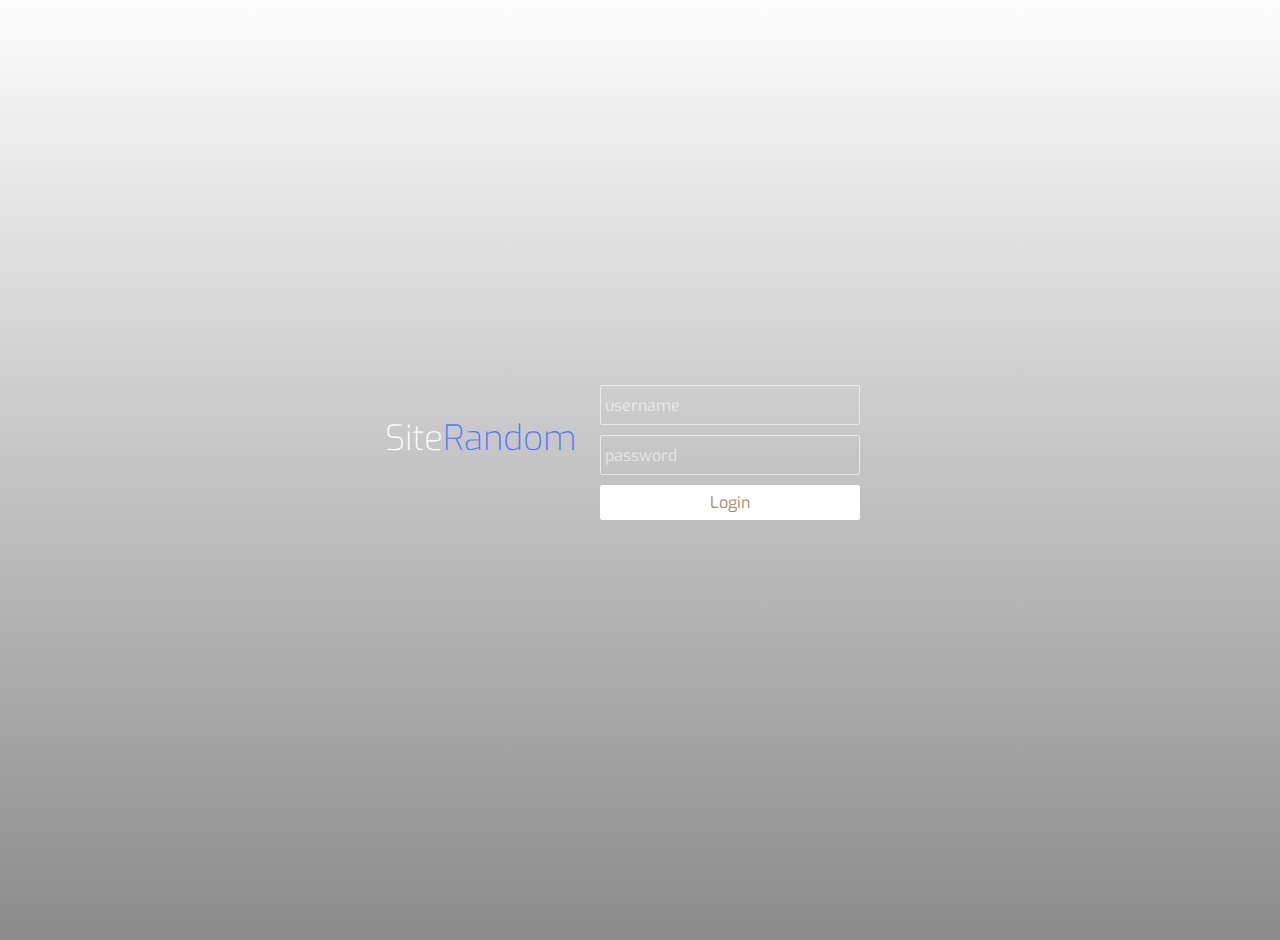
<file: login.html>
<!DOCTYPE html>
<html lang="en">
<head>
    <meta charset="UTF-8">
    <meta http-equiv="X-UA-Compatible" content="IE=edge">
    <meta name="viewport" content="width=device-width, initial-scale=1.0">
    <title>Document</title>
    <style>
    @import url(https://fonts.googleapis.com/css?family=Exo:100,200,400);
@import url(https://fonts.googleapis.com/css?family=Source+Sans+Pro:700,400,300);

body{
	margin: 0;
	padding: 0;
	background: #fff;

	color: #fff;
	font-family: Arial;
	font-size: 12px;
}

.body{
	position: absolute;
	top: -20px;
	left: -20px;
	right: -40px;
	bottom: -40px;
	width: auto;
	height: auto;
	background-image: url(http://ginva.com/wp-content/uploads/2012/07/city-skyline-wallpapers-008.jpg);
	background-size: cover;
	-webkit-filter: blur(5px);
	z-index: 0;
}

.grad{
	position: absolute;
	top: -20px;
	left: -20px;
	right: -40px;
	bottom: -40px;
	width: auto;
	height: auto;
	background: -webkit-gradient(linear, left top, left bottom, color-stop(0%,rgba(0,0,0,0)), color-stop(100%,rgba(0,0,0,0.65))); /* Chrome,Safari4+ */
	z-index: 1;
	opacity: 0.7;
}

.header{
	position: absolute;
	top: calc(50% - 35px);
	left: calc(50% - 255px);
	z-index: 2;
}

.header div{
	float: left;
	color: #fff;
	font-family: 'Exo', sans-serif;
	font-size: 35px;
	font-weight: 200;
}

.header div span{
	color: #5379fa !important;
}

.login{
	position: absolute;
	top: calc(50% - 75px);
	left: calc(50% - 50px);
	height: 150px;
	width: 350px;
	padding: 10px;
	z-index: 2;
}

.login input[type=text]{
	width: 250px;
	height: 30px;
	background: transparent;
	border: 1px solid rgba(255,255,255,0.6);
	border-radius: 2px;
	color: #fff;
	font-family: 'Exo', sans-serif;
	font-size: 16px;
	font-weight: 400;
	padding: 4px;
}

.login input[type=password]{
	width: 250px;
	height: 30px;
	background: transparent;
	border: 1px solid rgba(255,255,255,0.6);
	border-radius: 2px;
	color: #fff;
	font-family: 'Exo', sans-serif;
	font-size: 16px;
	font-weight: 400;
	padding: 4px;
	margin-top: 10px;
}

.login input[type=button]{
	width: 260px;
	height: 35px;
	background: #fff;
	border: 1px solid #fff;
	cursor: pointer;
	border-radius: 2px;
	color: #a18d6c;
	font-family: 'Exo', sans-serif;
	font-size: 16px;
	font-weight: 400;
	padding: 6px;
	margin-top: 10px;
}

.login input[type=button]:hover{
	opacity: 0.8;
}

.login input[type=button]:active{
	opacity: 0.6;
}

.login input[type=text]:focus{
	outline: none;
	border: 1px solid rgba(255,255,255,0.9);
}

.login input[type=password]:focus{
	outline: none;
	border: 1px solid rgba(255,255,255,0.9);
}

.login input[type=button]:focus{
	outline: none;
}

::-webkit-input-placeholder{
   color: rgba(255,255,255,0.6);
}

::-moz-input-placeholder{
   color: rgba(255,255,255,0.6);
}
</style>
</head>
<body>
    

    <div class="body"></div>
		<div class="grad"></div>
		<div class="header">
			<div>Site<span>Random</span></div>
		</div>
		<br>
		<div class="login">
				<input type="text" placeholder="username" name="user"><br>
				<input type="password" placeholder="password" name="password"><br>
				<input type="button" value="Login">
		</div>
</body>
</html>
</file>
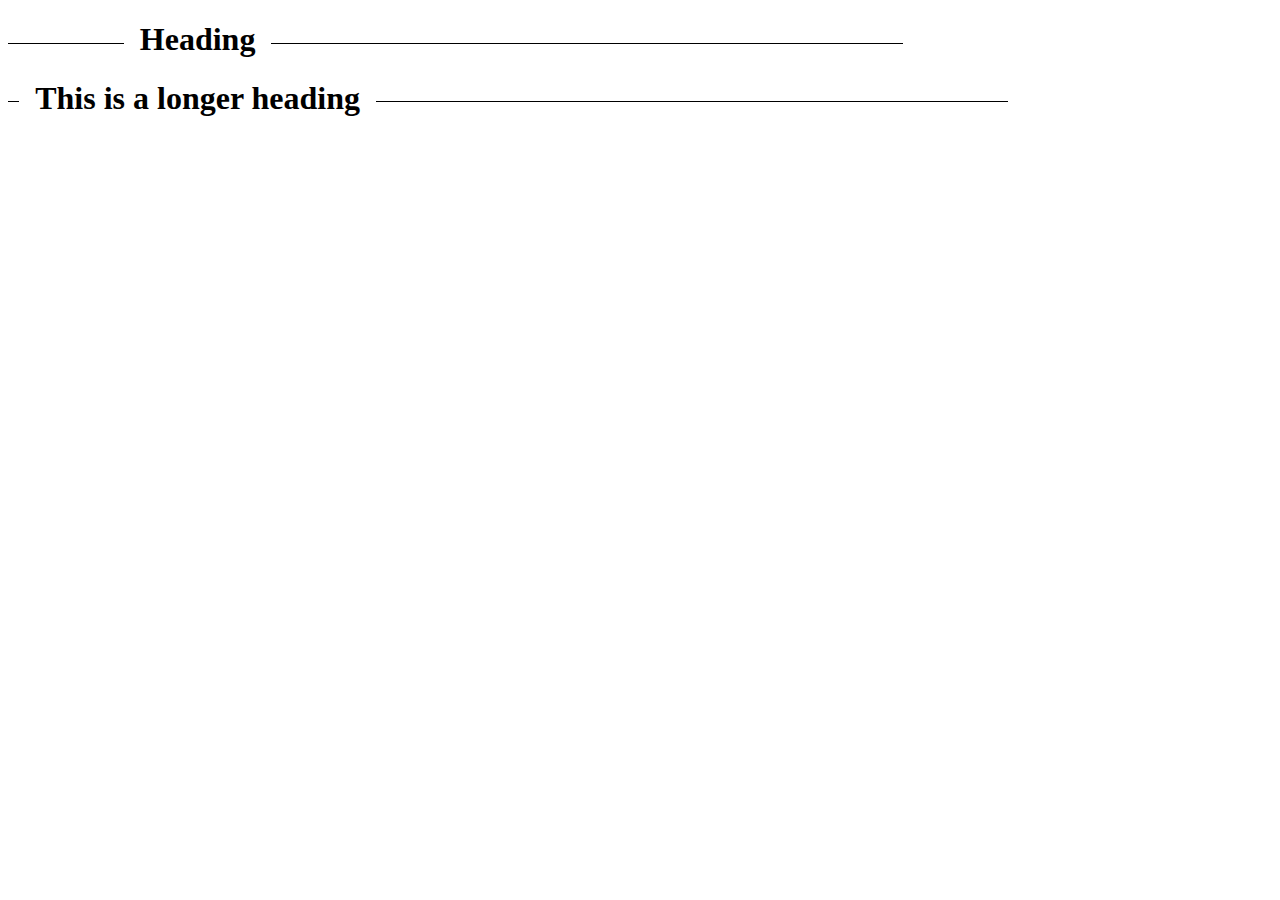
<file: test1.html>
<!DOCTYPE html>
<html lang="en">
<head>
    <meta charset="UTF-8">
    <meta http-equiv="X-UA-Compatible" content="IE=edge">
    <meta name="viewport" content="width=device-width, initial-scale=1.0">
    <title>Document</title>

    <style>


h1 {
  overflow: hidden;
  text-align: center;
}

h1:before,
h1:after {
  background-color: #000;
  content: "";
  display: inline-block;
  height: 1px;
  position: relative;
  vertical-align: middle;
  width: 50%;
}

h1:before {
  right: 0.5em;
  margin-left: -70%;
}

h1:after {
  left: 0.5em;
  margin-right:0%;
}
    </style>
</head>
<body>
  
<h1>Heading</h1>
<h1>This is a longer heading</h1>  
</body>
</html>
</file>
